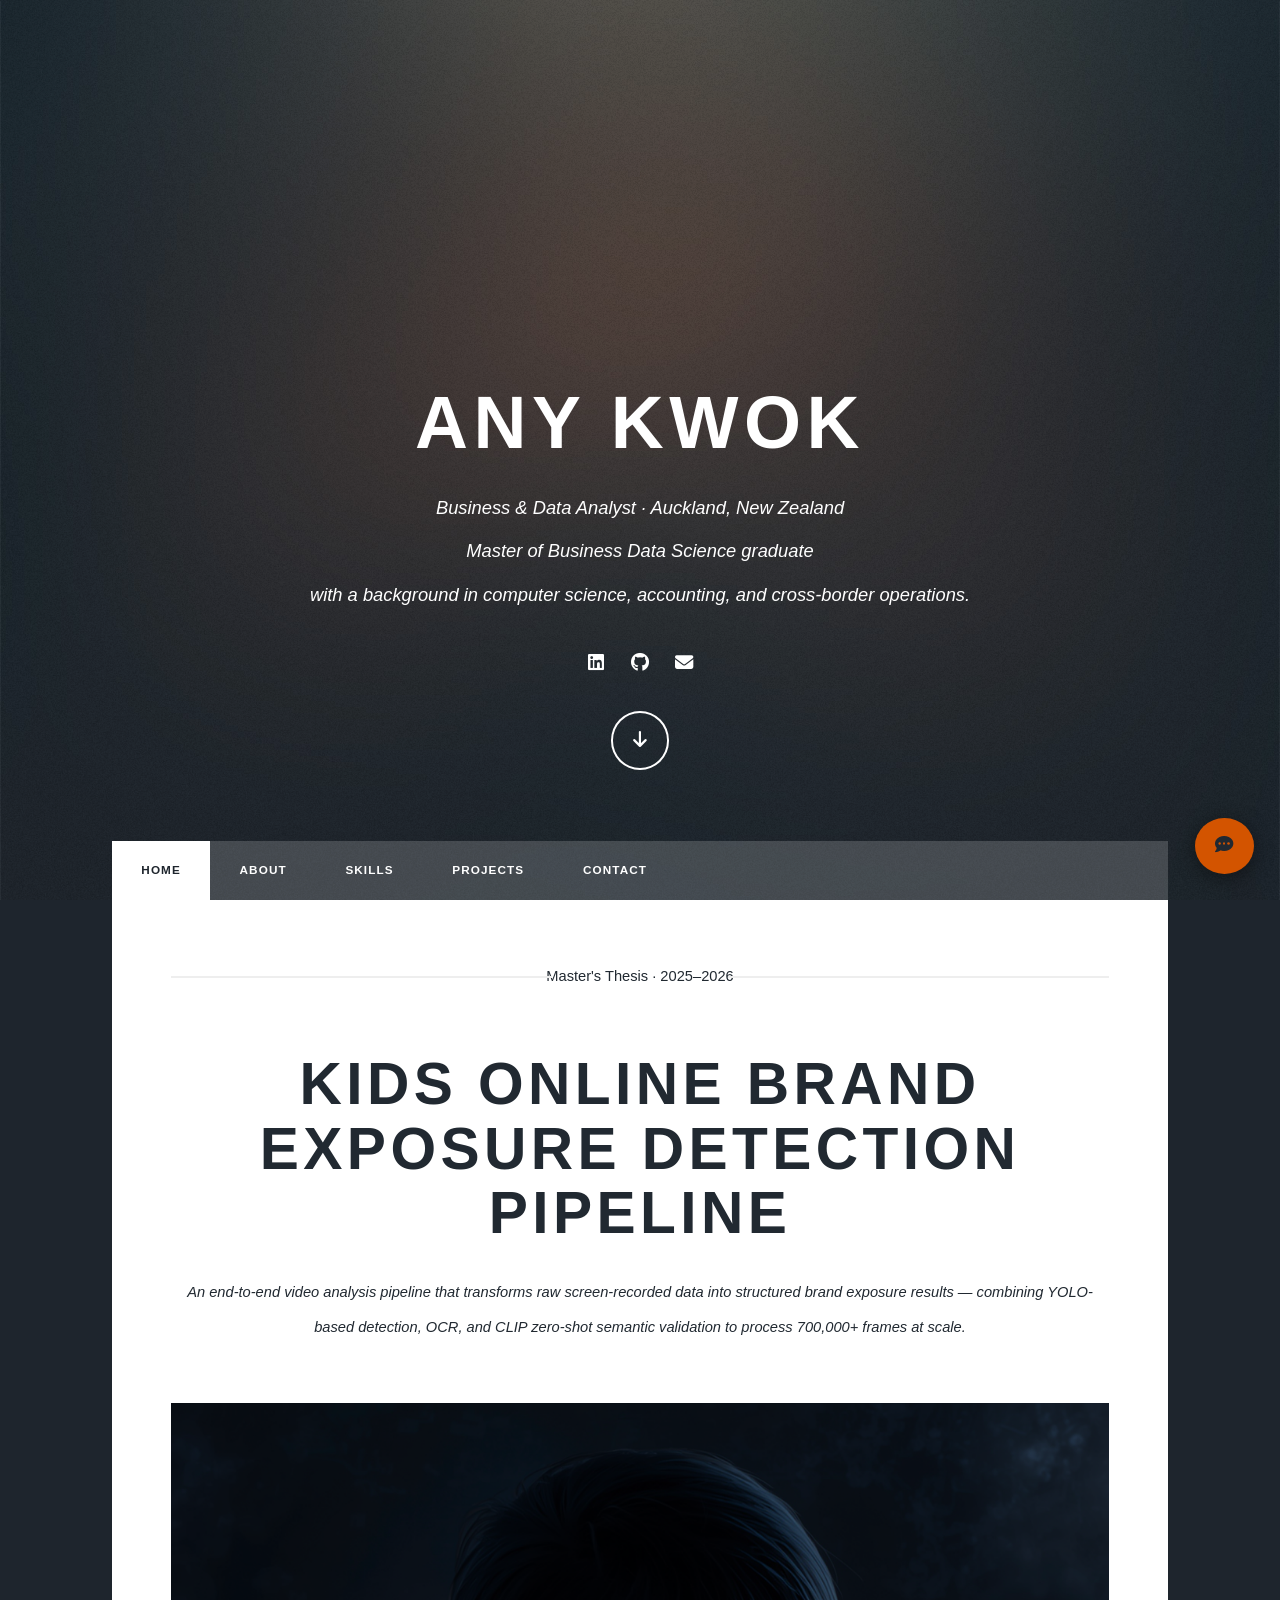
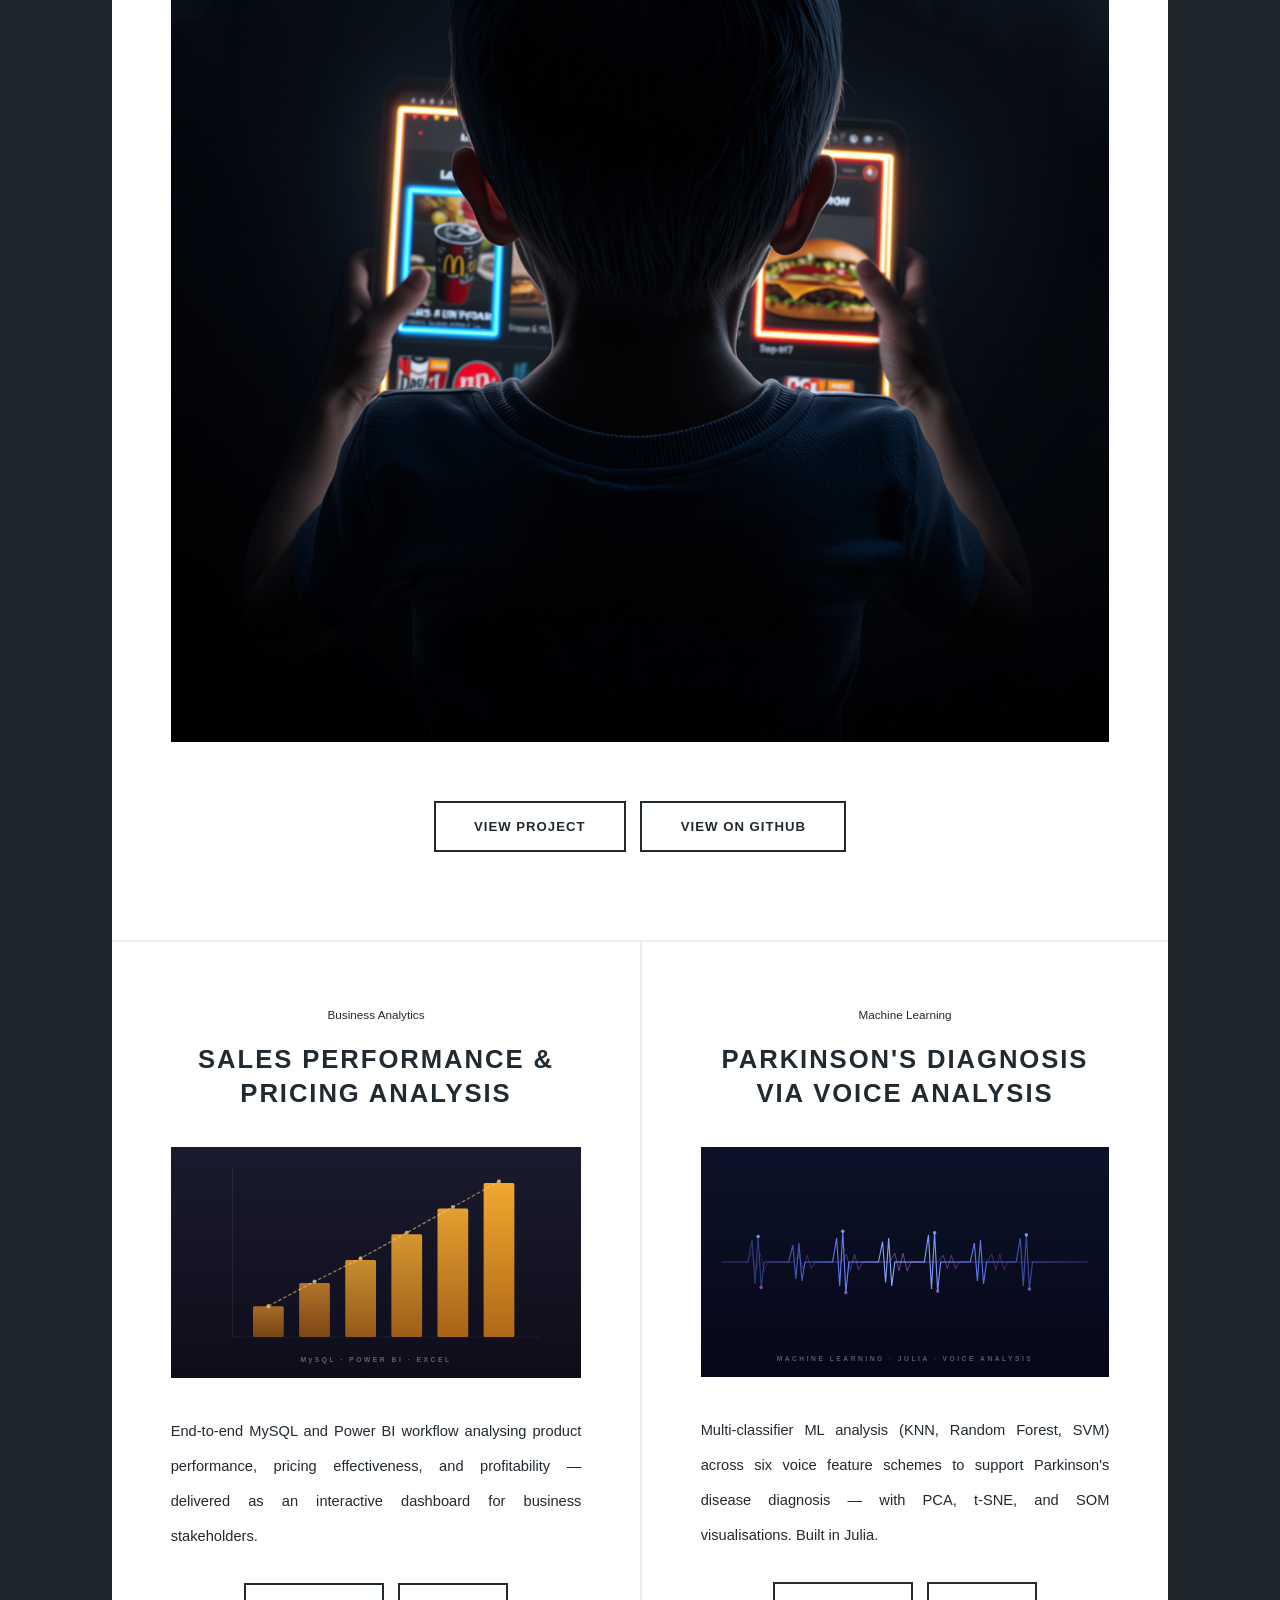
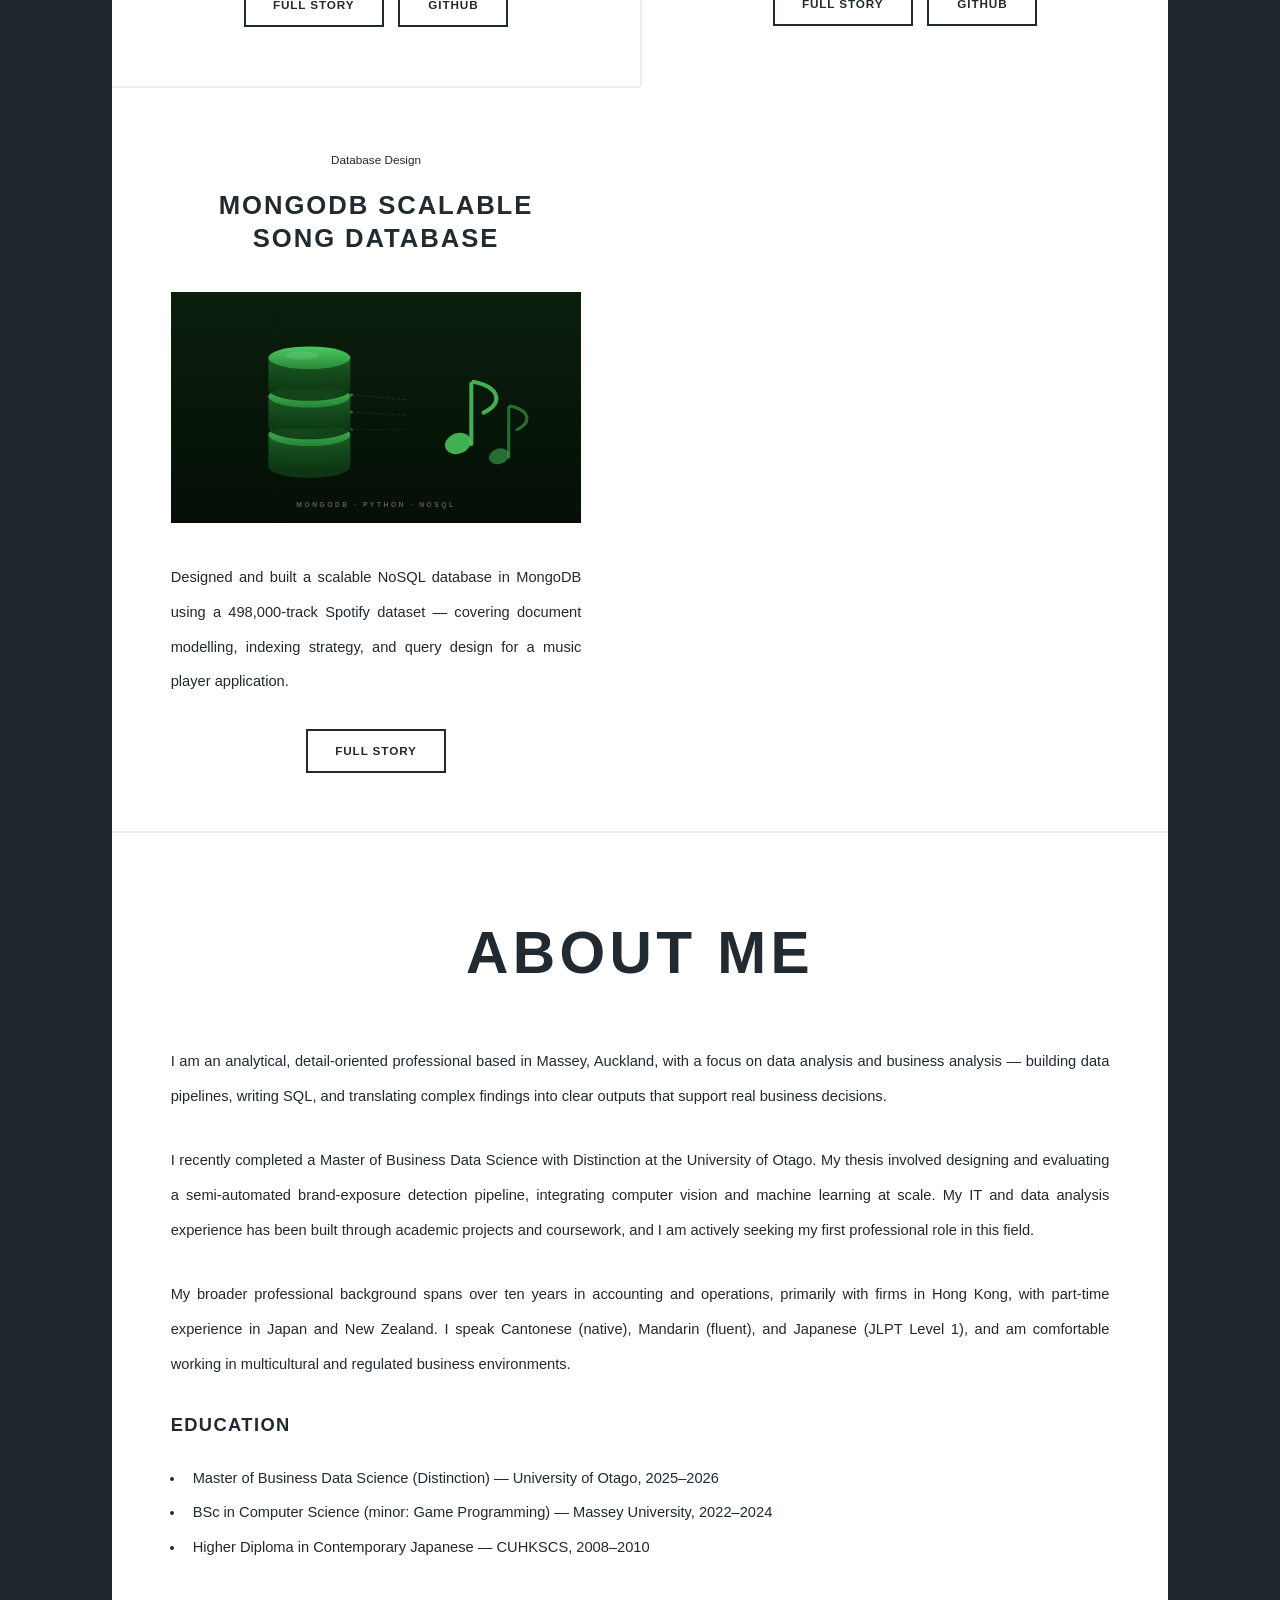
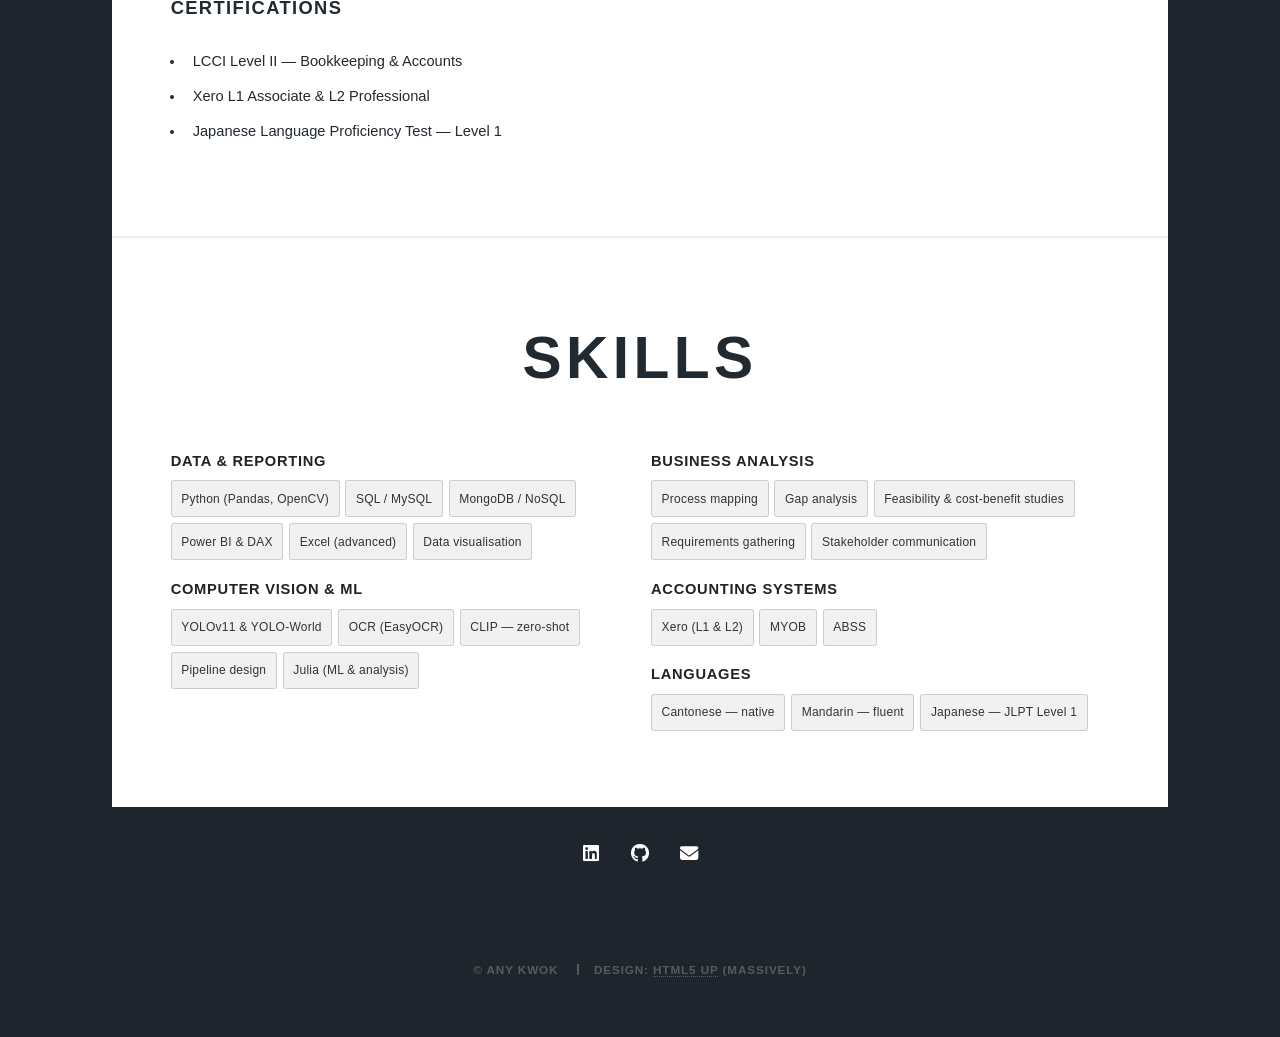
<file: index.html>
<!DOCTYPE html>
<html lang="en">
  <head>
    <title>Any Kwok — Portfolio</title>
    <meta charset="utf-8" />
    <meta name="viewport" content="width=device-width, initial-scale=1, user-scalable=no" />
    <link rel="stylesheet" href="assets/css/main.css" />
    <link rel="stylesheet" href="chatbot.css" />
    <link rel="stylesheet" href="https://cdnjs.cloudflare.com/ajax/libs/font-awesome/6.5.0/css/all.min.css" />
    <noscript><link rel="stylesheet" href="assets/css/noscript.css" /></noscript>
    <style>
      html { scroll-behavior: smooth; }
      /* Skill category headings — dark on white section bg */
      .skill-category h3 {
        font-size: 1em;
        font-weight: 700;
        margin-bottom: 0.4rem;
        color: #222 !important;
        text-transform: uppercase;
        letter-spacing: 0.05em;
      }
      #skills .row { align-items: flex-start; }
      /* Uniform button size in project cards */
      .posts article .actions.special .button {
        min-width: 110px;
        text-align: center;
      }
      /* Featured project buttons same size */
      #projects.post.featured .actions.special .button {
        min-width: 140px;
        text-align: center;
      }
      /* Chatbot chip text — force visible on dark bg */
      .chip { color: #ddd !important; background: #3a3a3a !important; }
      /* Footer contact icons — white on dark */
      #contact .icon { color: #fff !important; border-color: rgba(255,255,255,0.4) !important; }
      #contact .icon:hover { background: #d35400 !important; border-color: #d35400 !important; }
    </style>
  </head>
  <body class="is-preload">
    <div id="wrapper" class="fade-in">

      <!-- Intro -->
      <div id="intro">
        <h1>Any Kwok</h1>
        <p>
          Business &amp; Data Analyst · Auckland, New Zealand<br />
          Master of Business Data Science graduate<br />
          with a background in computer science, accounting, and cross-border operations.
        </p>
        <ul class="icons">
          <li>
            <a href="https://www.linkedin.com/in/anykwok/" class="icon brands fa-linkedin" target="_blank" rel="noopener">
              <span class="label">LinkedIn</span>
            </a>
          </li>
          <li>
            <a href="https://github.com/Any-KHY" class="icon brands fa-github" target="_blank" rel="noopener">
              <span class="label">GitHub</span>
            </a>
          </li>
          <li>
            <a href="mailto:anyknz@gmail.com" class="icon solid fa-envelope">
              <span class="label">Email</span>
            </a>
          </li>
        </ul>
        <ul class="actions">
          <li>
            <a href="#header" class="button icon solid solo fa-arrow-down scrolly">Continue</a>
          </li>
        </ul>
      </div>

      <!-- Header -->
      <header id="header">
        <a href="index.html" class="logo">Any's Portfolio</a>
      </header>

      <!-- Nav -->
      <nav id="nav">
        <ul class="links">
          <li class="active"><a href="index.html">Home</a></li>
          <li><a href="#about" class="scrolly">About</a></li>
          <li><a href="#skills" class="scrolly">Skills</a></li>
          <li><a href="#projects" class="scrolly">Projects</a></li>
          <li><a href="#contact" class="scrolly">Contact</a></li>
        </ul>
      </nav>

      <!-- Main -->
      <div id="main">

        <!-- Featured Project -->
        <article id="projects" class="post featured">
          <header class="major">
            <span class="date">Master's Thesis · 2025–2026</span>
            <h2><a href="kids-online.html">Kids Online Brand Exposure Detection Pipeline</a></h2>
            <p>
              An end-to-end video analysis pipeline that transforms raw screen-recorded data
              into structured brand exposure results — combining YOLO-based detection, OCR,
              and CLIP zero-shot semantic validation to process 700,000+ frames at scale.
            </p>
          </header>
          <a href="kids-online.html" class="image main">
            <img src="images/kids-online-cover.jpg" alt="Kids Online project cover" />
          </a>
          <ul class="actions special">
            <li><a href="kids-online.html" class="button large">View Project</a></li>
            <li>
              <a href="https://github.com/Any-KHY/Kids-Online-Brand-Exposure-Detection-Pipeline"
                class="button large" target="_blank" rel="noopener">View on GitHub</a>
            </li>
          </ul>
        </article>

        <!-- Projects Grid -->
        <section class="posts">

          <article>
            <header>
              <span class="date">Business Analytics</span>
              <h2><a href="sales-pricing.html">Sales Performance &amp;<br />Pricing Analysis</a></h2>
            </header>
            <a href="sales-pricing.html" class="image fit">
              <img src="images/cover-sales.svg" alt="Sales and Pricing Analysis" />
            </a>
            <p>
              End-to-end MySQL and Power BI workflow analysing product performance, pricing
              effectiveness, and profitability — delivered as an interactive dashboard for
              business stakeholders.
            </p>
            <ul class="actions special">
              <li><a href="sales-pricing.html" class="button">Full Story</a></li>
              <li><a href="https://github.com/Any-KHY/Sales-Performance-Dashboard-with-Pricing-Insights-SQL-Power-BI-" class="button" target="_blank" rel="noopener">GitHub</a></li>
            </ul>
          </article>

          <article>
            <header>
              <span class="date">Machine Learning</span>
              <h2><a href="parkinson.html">Parkinson's Diagnosis<br />via Voice Analysis</a></h2>
            </header>
            <a href="parkinson.html" class="image fit">
              <img src="images/cover-parkinson.svg" alt="Parkinson's Voice Analysis" />
            </a>
            <p>
              Multi-classifier ML analysis (KNN, Random Forest, SVM) across six voice feature
              schemes to support Parkinson's disease diagnosis — with PCA, t-SNE, and SOM
              visualisations. Built in Julia.
            </p>
            <ul class="actions special">
              <li><a href="parkinson.html" class="button">Full Story</a></li>
              <li><a href="https://github.com/Any-KHY/Parkinson-s-Diagnosis-Using-Voice-Signal-Analysis" class="button" target="_blank" rel="noopener">GitHub</a></li>
            </ul>
          </article>

          <article>
            <header>
              <span class="date">Database Design</span>
              <h2><a href="mongodb-spotify.html">MongoDB Scalable<br />Song Database</a></h2>
            </header>
            <a href="mongodb-spotify.html" class="image fit">
              <img src="images/cover-mongodb.svg" alt="MongoDB Song Database" />
            </a>
            <p>
              Designed and built a scalable NoSQL database in MongoDB using a 498,000-track
              Spotify dataset — covering document modelling, indexing strategy, and query
              design for a music player application.
            </p>
            <ul class="actions special">
              <li><a href="mongodb-spotify.html" class="button">Full Story</a></li>
            </ul>
          </article>

        </section>

        <!-- About Me -->
        <section id="about" class="post">
          <header class="major">
            <h2>About Me</h2>
          </header>
          <p>
            I am an analytical, detail-oriented professional based in Massey, Auckland,
            with a focus on data analysis and business analysis — building data pipelines,
            writing SQL, and translating complex findings into clear outputs that support
            real business decisions.
          </p>
          <p>
            I recently completed a Master of Business Data Science with Distinction at the
            University of Otago. My thesis involved designing and evaluating a semi-automated
            brand-exposure detection pipeline, integrating computer vision and machine learning
            at scale. My IT and data analysis experience has been built through academic
            projects and coursework, and I am actively seeking my first professional role
            in this field.
          </p>
          <p>
            My broader professional background spans over ten years in accounting and
            operations, primarily with firms in Hong Kong, with part-time experience in
            Japan and New Zealand. I speak Cantonese (native), Mandarin (fluent), and
            Japanese (JLPT Level 1), and am comfortable working in multicultural and
            regulated business environments.
          </p>

          <h3 style="margin-top:1.5rem;">Education</h3>
          <ul>
            <li>Master of Business Data Science (Distinction) — University of Otago, 2025–2026</li>
            <li>BSc in Computer Science (minor: Game Programming) — Massey University, 2022–2024</li>
            <li>Higher Diploma in Contemporary Japanese — CUHKSCS, 2008–2010</li>
          </ul>

          <h3 style="margin-top:1.2rem;">Certifications</h3>
          <ul>
            <li>LCCI Level II — Bookkeeping &amp; Accounts</li>
            <li>Xero L1 Associate &amp; L2 Professional</li>
            <li>Japanese Language Proficiency Test — Level 1</li>
          </ul>

        </section>

        <!-- Skills -->
        <section id="skills" class="post">
          <header class="major">
            <h2>Skills</h2>
          </header>
          <div class="row">
            <div class="col-6 col-12-medium">

              <div class="skill-category">
                <h3>Data &amp; Reporting</h3>
                <div class="skill-tags">
                  <span class="skill-tag">Python (Pandas, OpenCV)</span>
                  <span class="skill-tag">SQL / MySQL</span>
                  <span class="skill-tag">MongoDB / NoSQL</span>
                  <span class="skill-tag">Power BI &amp; DAX</span>
                  <span class="skill-tag">Excel (advanced)</span>
                  <span class="skill-tag">Data visualisation</span>
                </div>
              </div>

              <div class="skill-category" style="margin-top:1.2rem;">
                <h3>Computer Vision &amp; ML</h3>
                <div class="skill-tags">
                  <span class="skill-tag">YOLOv11 &amp; YOLO-World</span>
                  <span class="skill-tag">OCR (EasyOCR)</span>
                  <span class="skill-tag">CLIP — zero-shot</span>
                  <span class="skill-tag">Pipeline design</span>
                  <span class="skill-tag">Julia (ML &amp; analysis)</span>
                </div>
              </div>

            </div>
            <div class="col-6 col-12-medium">

              <div class="skill-category">
                <h3>Business Analysis</h3>
                <div class="skill-tags">
                  <span class="skill-tag">Process mapping</span>
                  <span class="skill-tag">Gap analysis</span>
                  <span class="skill-tag">Feasibility &amp; cost-benefit studies</span>
                  <span class="skill-tag">Requirements gathering</span>
                  <span class="skill-tag">Stakeholder communication</span>
                </div>
              </div>

              <div class="skill-category" style="margin-top:1.2rem;">
                <h3>Accounting Systems</h3>
                <div class="skill-tags">
                  <span class="skill-tag">Xero (L1 &amp; L2)</span>
                  <span class="skill-tag">MYOB</span>
                  <span class="skill-tag">ABSS</span>
                </div>
              </div>

              <div class="skill-category" style="margin-top:1.2rem;">
                <h3>Languages</h3>
                <div class="skill-tags">
                  <span class="skill-tag">Cantonese — native</span>
                  <span class="skill-tag">Mandarin — fluent</span>
                  <span class="skill-tag">Japanese — JLPT Level 1</span>
                </div>
              </div>

            </div>
          </div>
        </section>

      </div><!-- /main -->

      <!-- Footer / Contact -->
      <footer id="contact" style="display:block; text-align:center; padding:2rem;">
        <ul class="icons" style="display:flex; justify-content:center; gap:0.6rem; list-style:none; padding:0; margin:0;">
          <li>
            <a href="https://www.linkedin.com/in/anykwok/" class="icon brands fa-linkedin" target="_blank" rel="noopener" style="color:#fff; border-color:#555;">
              <span class="label">LinkedIn</span>
            </a>
          </li>
          <li>
            <a href="https://github.com/Any-KHY" class="icon brands fa-github" target="_blank" rel="noopener" style="color:#fff; border-color:#555;">
              <span class="label">GitHub</span>
            </a>
          </li>
          <li>
            <a href="mailto:anyknz@gmail.com" class="icon solid fa-envelope" style="color:#fff; border-color:#555;">
              <span class="label">Email</span>
            </a>
          </li>
        </ul>
      </footer>

      <div id="copyright">
        <ul>
          <li>&copy; Any Kwok</li>
          <li>Design: <a href="https://html5up.net" target="_blank" rel="noopener">HTML5 UP</a> (Massively)</li>
        </ul>
      </div>

    </div><!-- /wrapper -->

    <!-- Floating Chatbot Widget -->
    <div id="chatbot-widget">
      <button id="chatbot-toggle" aria-label="Chat with Any-Bot">
        <i class="fas fa-comment-dots" id="chat-icon-open"></i>
        <i class="fas fa-times" id="chat-icon-close" style="display:none;"></i>
      </button>
      <div id="chatbot-panel" role="dialog" aria-label="Any-Bot">
        <div class="chat-header">
          <span class="chat-dot"></span>
          <span class="chat-title">Any-Bot</span>
          <span class="chat-subtitle">Online</span>
        </div>
        <div class="chat-messages" id="chatMessages" aria-live="polite"></div>
        <div class="chat-suggestions" id="chatSuggestions" style="display:none"></div>
        <div class="chat-input">
          <input type="text" id="chatInput" placeholder="Ask me anything..." aria-label="Your question" />
          <button type="button" id="chatSend" aria-label="Send"><i class="fas fa-paper-plane"></i></button>
        </div>
      </div>
    </div>

    <!-- Scripts -->
    <script src="assets/js/jquery.min.js"></script>
    <script src="assets/js/jquery.scrollex.min.js"></script>
    <script src="assets/js/jquery.scrolly.min.js"></script>
    <script src="assets/js/browser.min.js"></script>
    <script src="assets/js/breakpoints.min.js"></script>
    <script src="assets/js/util.js"></script>
    <script src="assets/js/main.js"></script>
    <script>
    (function () {
      'use strict';

      var WELCOME = "Hi! I'm Any. Type a question to get started — you can ask about my projects, skills, or background!";

      var toggle = document.getElementById('chatbot-toggle');
      var panel  = document.getElementById('chatbot-panel');
      var iconO  = document.getElementById('chat-icon-open');
      var iconC  = document.getElementById('chat-icon-close');
      var msgs   = document.getElementById('chatMessages');
      var input  = document.getElementById('chatInput');
      var chips  = document.getElementById('chatSuggestions');
      var sendBtn = document.getElementById('chatSend');
      var isOpen = false;

      toggle.addEventListener('click', function () {
        isOpen = !isOpen;
        panel.classList.toggle('open', isOpen);
        iconO.style.display = isOpen ? 'none' : 'inline-block';
        iconC.style.display = isOpen ? 'inline-block' : 'none';
        if (isOpen && msgs.children.length === 0) addBot(WELCOME);
      });

      chips.addEventListener('click', function (e) {
        var btn = e.target.closest('.chip');
        if (btn) handleQ(btn.getAttribute('data-q'));
      });

      function sendMsg() {
        var q = input.value.trim();
        if (!q) return;
        input.value = '';
        handleQ(q);
      }
      sendBtn.addEventListener('click', sendMsg);
      input.addEventListener('keydown', function (e) {
        if (e.key === 'Enter') { e.preventDefault(); sendMsg(); }
      });

      function addMsg(text, who) {
        var row = document.createElement('div');
        row.className = 'chat-msg chat-msg-' + who;
        var bub = document.createElement('div');
        bub.className = 'chat-bubble';
        bub.innerHTML = text;
        row.appendChild(bub);
        msgs.appendChild(row);
        msgs.scrollTop = msgs.scrollHeight;
      }

      function addBot(text) { addMsg(text, 'bot'); }
      function addUser(text) { addMsg(text, 'user'); }

      function typing(cb) {
        var row = document.createElement('div');
        row.className = 'chat-msg chat-msg-bot chat-typing';
        row.innerHTML = '<div class="chat-bubble"><span class="dot-typ"></span><span class="dot-typ"></span><span class="dot-typ"></span></div>';
        msgs.appendChild(row);
        msgs.scrollTop = msgs.scrollHeight;
        setTimeout(function () { msgs.removeChild(row); cb(); }, 700);
      }

      function handleQ(q) {
        addUser(q);
        typing(function () { addBot(answer(q)); });
      }

      var KB = [
        /* ── Greetings ── */
        { kw: ['hi','hello','hey','kia ora','good morning','good afternoon'],
          r: ["Hi there! I'm Any. Feel free to ask me anything about my background, skills, projects, or experience.",
              "Hey! I'm Any Kwok. Ask me anything — projects, experience, skills, or how to get in touch.",
              "Kia ora! I'm Any. Happy to answer any questions about my background or work."] },

        /* ── Identity / About ── */
        { kw: ['who are you','your name','introduce yourself','tell me about yourself','about me','yourself'],
          r: ["I'm Any Kwok — an Auckland-based Business and Data Analyst. I recently completed a Master of Business Data Science with Distinction at the University of Otago. My professional background spans over ten years in accounting and operations, and my IT and data skills were developed through academic projects and study.",
              "I'm Any Kwok — a Business and Data Analyst based in Auckland. I hold a Master of Business Data Science (Distinction) from the University of Otago. My work experience is in accounting and operations, and I built my data and IT skills through coursework and projects.",
              "I'm Any Kwok — an Auckland-based analyst with a Master of Business Data Science (Distinction) from Otago, a decade of accounting and operations experience, and IT and data skills developed through academic study."] },

        /* ── Location ── */
        { kw: ['where','location','based','auckland','new zealand','massey'],
          r: ["I'm based in Massey, Auckland, New Zealand."] },

        /* ── Education ── */
        { kw: ['education','degree','university','qualification','academic','study background'],
          r: ["I hold a Master of Business Data Science (Distinction) from the University of Otago (2025–2026), a BSc in Computer Science from Massey University (2022–2024), and a Higher Diploma in Contemporary Japanese from CUHKSCS (2008–2010)."] },

        /* ── Thesis ── */
        { kw: ['thesis','dissertation','master thesis','kids online','brand exposure','pipeline','700'],
          r: ["My thesis is titled 'A Semi-Automated Pipeline for Fast-Food Brand Exposure Detection in Kids' Screen-Recorded Media'. I designed and built a multi-model computer vision pipeline integrating YOLOv11, YOLO-World, OCR, and CLIP to process over 700,000 video frames, producing structured brand exposure data for research use."] },

        /* ── Most meaningful experience (5 scenarios, random) ── */
        { kw: ['meaningful','memorable','highlight','most proud','best project','significant experience'],
          r: [
            "The most meaningful experience was designing and building the full pipeline for my thesis. It was my first time applying technical skills at real scale in a live research context — integrating four different models, handling hundreds of thousands of frames, and producing outputs that would directly feed into a research study. It required both engineering judgment and the ability to adapt when things did not go to plan.",
            "A memorable experience was during my undergrad group project where we had to build a game as a team of four. Midway through, one member went completely off the radar. Rather than panic, we discussed the situation and made a clear contingency plan — we would cover his part if he did not return by the deadline. He did come back in time and we submitted on schedule, but that experience taught me the real value of planning for uncertainty in a team.",
            "One experience that stuck with me was starting a CS part-time role where most customers had very strong accents I initially struggled to follow. I decided to get myself deeply familiar with the products so I had enough context to piece together what customers were asking, even when I could not catch every word. A simple fix, but it made a real difference.",
            "At my CS part-time job, I once missed a sale price notice — we had been changing desks a lot and I missed a printed update. A customer was charged incorrectly and was understandably upset. I apologised, investigated what happened, escalated to my team leader, got the price corrected, and worked with the sales team to make it right. We ended the interaction on good terms and I reported the full incident to our regional GM.",
            "At SBI, I inherited a month-end reporting process where every figure had to be manually entered into Excel one by one — it was taking five to ten working days just to close the books. I built an Excel template that pulled from system exports automatically, cutting that down to two to five days. It was the first time I turned a painful manual process into something streamlined, and it reinforced my belief in looking critically at how things are done."
          ] },

        /* ── Key learning (5 scenarios, random) ── */
        { kw: ['key learning','lesson','what did you learn','learned from','takeaway'],
          r: [
            "The biggest lesson from my thesis was that real projects never go exactly to plan. My original scope covered three years of data, but hardware limitations made that unworkable. I adapted by moving to cloud compute and narrowing the dataset scope while keeping the research question intact. Personally, I learned to seek input earlier rather than trying to resolve everything independently first.",
            "From the group project experience, I learned that the best thing you can do in uncertain situations is communicate early and make a clear contingency plan. Waiting and hoping things resolve themselves only adds pressure. Having a backup plan meant we could stay calm and focused regardless of what happened.",
            "From my CS part-time experience, I learned that domain knowledge is one of the best ways to bridge a communication gap. When you understand the context well enough, you can follow a conversation even when the words are not entirely clear. Asking for help when truly stuck is never a weakness — it is just good judgment.",
            "The customer complaint situation taught me to take ownership, stay calm, and follow a proper escalation process. Even when a mistake was partly circumstantial, how you respond matters more than what went wrong. Keeping the customer informed at each step made the difference between a lost relationship and a resolved one.",
            "At SBI, I learned that process improvement does not have to be complex. A well-structured Excel template solved a problem that had been accepted as just the way things are. It reinforced my belief in looking critically at repetitive tasks and asking whether there is a smarter way."
          ] },

        /* ── Challenge (5 scenarios, random) ── */
        { kw: ['challenge','obstacle','difficulty','hard','struggled','problem you faced'],
          r: [
            "The main challenge in my thesis was a hardware limitation that made my original three-year dataset scope unworkable. I had to adapt quickly — I moved to cloud compute and narrowed the scope while preserving the integrity of the research. It was stressful, but it taught me to scope pragmatically and to ask for help earlier.",
            "During my undergrad game project, one of our four team members went completely silent partway through. We tried reaching him for several days with no response. The three of us sat down, agreed on a contingency plan, and divided his workload between us in case he did not return. He came back just in time and we submitted on schedule — but having that plan in place meant we stayed productive rather than anxious.",
            "In my CS part-time job, I found it difficult at first to follow customers with very heavy accents. Rather than constantly asking them to repeat themselves, I made an effort to get familiar with the product range so I could piece together what they were likely asking. That, combined with knowing when to ask a colleague for help, got me through it.",
            "At my CS part-time job, I once missed a sale price notice because we had been rotating desks and I did not see the printed update. A customer was charged incorrectly and became very upset. I apologised, worked out what had gone wrong, escalated to my team leader, corrected the price, coordinated with the sales team on how to make it right, and reported the full incident to our regional GM. The customer left satisfied and the relationship was repaired.",
            "When I joined SBI, the month-end reporting process involved manually inputting every voucher into Excel — a process that regularly took five to ten working days. As a newcomer, keeping up with that while learning the company was tough. I built an Excel template that automated the population of HQ reports from system exports, bringing the process down to two to five days."
          ] },

        /* ── Work experience ── */
        { kw: ['work experience','work history','previous job','employment','career','worked','companies'],
          r: ["Before returning to study, I worked in accounting and operations roles mainly at Japanese firms in Hong Kong. My work covered full-cycle accounting, payroll, financial reporting, and cross-border operations."] },

        /* ── Achievement outside studies ── */
        { kw: ['achievement','biggest achievement','proud of','proudest','work achievement','achievement outside','non-study','beyond study','accomplishment','ajis','accounting department'],
          r: ["My most significant achievement outside of studies was building the accounting department from scratch at AJIS in Hong Kong. When I joined, there was no structured accounting function. I introduced MYOB, designed all the internal processes, and got it running end-to-end. It was also a personal milestone — it marked my transition from a translation and administrative role into accounting."] },

        /* ── Why BA / DA ── */
        /* ── Why this career / role (BA, DA, IT job) ── */
        { kw: ['why ba','why da','why business analyst','why data analyst','why this role','why analyst','be a ba','be a da','be an analyst','want to be','want ba','want da','why ai','why data','why tech','why it','motivation','passion','drawn','why career','why this field','interested in data','interested in tech','interested in it','why choose','choose this','data career','tech career','why it job','it job','it role'],
          r: [
            "I have a combination that is relatively uncommon — technical skills in Python, SQL, and machine learning, alongside over ten years of business experience. BA and DA roles let me bring both together. I'm good at moving between the technical detail and the business context, which is where I think I can add the most value. I also believe data and IT skills are now essential across every field — AI is already built into tools like Excel and web browsers, and I wanted to be someone who can actually use them well.",
            "BA and DA roles suit me because I can sit comfortably on both sides — I understand the technical work and I understand the business context. I've spent over a decade in professional roles and also built real technical projects. I believe data skills are now relevant in every industry, and I want to be someone who bridges that gap.",
            "My thesis gave me direct experience applying AI to a real research problem — that made the technology feel concrete rather than abstract. I see AI as a practical tool. What interests me is how it can be used responsibly to solve real problems, whether in business analysis, reporting, or operations.",
            "Working on my thesis showed me what it looks like to apply AI at real scale. It stopped being abstract and became something I could actually build with. I want to keep working at that intersection — where technical tools meet real business problems."
          ] },

        /* ── Why go back to study IT ── */
        { kw: ['why study','study it','go back to study','return to study','why information technology','why cs','why computer science','why did you study','change career','career change','switch to it','switch career'],
          r: [
            "I believe AI and tech tools are becoming unavoidable in every field — not just in tech companies. Even everyday tools like Excel and web browsers now have AI built in. I wanted to be someone who actually understands and can use these tools well, not just watch the trend happen.",
            "I made a deliberate decision to go back to study because I could see that data and technology skills were becoming essential across all industries, including accounting and operations. I did not want to be left behind — I wanted to be the person who bridges the technical and the business side."
          ] },

        /* ── Strengths ── */
        { kw: ['strength','good at','best at','advantage','what are you good'],
          r: [
            "I'm a quick learner who actively keeps myself up to date — whether it's new tools, industry trends, or methods. I also make a point of applying what I learn to actual work, not just theory. That habit has helped me adapt across very different industries and roles throughout my career.",
            "My key strengths are being a quick learner, staying current with new tools and skills, and being willing to apply what I learn practically. I've worked across accounting, operations, and data science — each time picking up new skills quickly and putting them to use."
          ] },

        /* ── Weakness / growth ── */
        { kw: ['weakness','area to improve','growth','development','working on'],
          r: ["My main area for growth is local New Zealand work experience. I hold Xero L1 and L2 certifications, but I haven't yet applied them in a real NZ workplace. I'm actively compensating through projects, self-directed learning, and targeting roles where my technical and analytical background can contribute from day one while I build that local context."] },

        /* ── Why NZ ── */
        { kw: ['why nz','why new zealand','stay','settle','new zealand job'],
          r: ["I've completed my studies here, I have work authorisation, and I'm genuinely settled in New Zealand. I want to build my career here long-term. I appreciate the working culture and the opportunity to work across a range of industries."] },

        /* ── Languages ── */
        { kw: ['language','cantonese','mandarin','japanese','multilingual','speak','chinese'],
          r: ["I'm a native Cantonese speaker, fluent in Mandarin, and hold a JLPT Level 1 in Japanese. I'm comfortable working in English in professional settings and have extensive experience working across multilingual, multicultural teams."] },

        /* ── Projects overview ── */
        { kw: ['project','portfolio','what have you built','show me your work'],
          r: ["I have four projects: (1) Kids Online — master's thesis, multi-model CV pipeline for brand exposure detection; (2) Sales Performance Dashboard — MySQL and Power BI end-to-end analytics; (3) Parkinson's Diagnosis — ML classifier comparison in Julia; (4) MongoDB Spotify Database — scalable NoSQL design. You can explore each in the Projects section."] },

        /* ── Sales / Power BI project ── */
        { kw: ['sales','pricing','dashboard','power bi project','mysql project'],
          r: ["My sales and pricing project was an end-to-end workflow: importing multi-year CSV data into MySQL, cleaning and modelling it, building KPI queries for revenue, margin, and pricing trends, and delivering an interactive Power BI dashboard for stakeholders to explore without needing to write queries."] },

        /* ── Accounting ── */
        { kw: ['accounting','bookkeeping','finance','xero','myob','lcci','payroll','gst'],
          r: ["I have over ten years of professional accounting experience covering bookkeeping, payroll, GST and VAT filing, and financial reporting. I hold an LCCI Level II qualification and am Xero-certified at both L1 Associate and L2 Professional levels."] },

        /* ── Business analysis ── */
        { kw: ['business analysis','ba skills','requirements','stakeholder','process map','gap analysis'],
          r: ["My BA skills include process mapping, gap analysis, requirements gathering, feasibility and cost-benefit studies, and stakeholder communication — developed through both academic study and professional roles spanning multiple industries and countries."] },

        /* ── Python / SQL / Power BI ── */
        { kw: ['python','sql','power bi','dax','excel','mysql','pandas','data tools','technical tools','what tools','what software','reporting tools'],
          r: ["I use Python with Pandas and OpenCV for data processing, SQL and MySQL for querying and modelling, Power BI and DAX for interactive dashboards, and advanced Excel for analysis and reporting."] },

        /* ── CV / ML ── */
        { kw: ['machine learning','ml','yolo','computer vision','clip','ocr','deep learning','ai model','ai tools','ai experience','object detection','video analysis','frame'],
          r: ["I have hands-on experience with YOLOv11, YOLO-World, EasyOCR, and CLIP. My thesis involved building and evaluating a multi-model ensemble for brand detection across 700,000+ frames under real-world noisy conditions."] },

        /* ── MongoDB ── */
        { kw: ['mongodb','nosql','database','pymongo','document model','spotify','song','music','nosql experience','database design'],
          r: ["For my INFO408 paper at Otago, I designed and built a scalable MongoDB database using a 498,000-track Spotify dataset. I covered document modelling, indexing strategy, and query design for a music player use case."] },

        /* ── Parkinson's / Julia ── */
        { kw: ['julia','parkinson','voice','voice signal','classification','knn','random forest','svm','medical','disease','diagnosis','health'],
          r: ["In a group project for INFO411, I used Julia to compare KNN, Random Forest, and SVM classifiers across six voice feature schemes for Parkinson's disease diagnosis. We applied nested cross-validation, PCA, t-SNE, and SOM to ensure rigorous results."] },

        /* ── Contact ── */
        { kw: ['contact','email','reach','get in touch','hire','apply','connect'],
          r: ["You can reach me by email at anyknz@gmail.com or connect on LinkedIn at linkedin.com/in/anykwok."] },

        /* ── CV download ── */
        { kw: ['cv','resume','download','curriculum'],
          r: ["You can download my CV <a href='Any_KWOK_CV.pdf' target='_blank' style='color:#f0c040;'>here</a>."] },

        /* ── Hobbies / interests ── */
        { kw: ['hobby','hobbies','free time','outside work','personal','fun','what do you do for fun','outside of work'],
          r: ["Outside of work and study, I enjoy travelling, swimming, and reading."] },

        /* ── Availability ── */
        { kw: ['available','availability','start','when can you','looking for','job hunting','open to'],
          r: ["I'm currently available and actively looking for opportunities. Feel free to get in touch at anyknz@gmail.com to discuss further."] },

        /* ── Salary / Visa ── */
        { kw: ['salary','pay','compensation','wage','visa','work permit','right to work'],
          r: ["That's something I'd prefer to discuss directly — feel free to reach out at anyknz@gmail.com."] },

        /* ── Teamwork ── */
        { kw: ['team','collaboration','group','teamwork','work with others'],
          r: ["I enjoy collaborative work. In my INFO411 group project, I coordinated the analytical pipeline and cross-validated results with teammates. My professional background also required constant cross-functional collaboration across time zones and languages."] },

        /* ── Thanks / sign-off ── */
        { kw: ['thank','thanks','cheers','appreciate','helpful'],
          r: ["Thank you! Feel free to ask anything else, or reach out directly at anyknz@gmail.com."] },
        { kw: ['bye','goodbye','see you','cya','take care'],
          r: ["Thanks for stopping by! Feel free to get in touch at anyknz@gmail.com any time."] }
      ];

      var FALLBACK = "I'm probably not the best chatbot for that — but I'm great at answering questions about my work and projects!";

      function answer(q) {
        var low = q.toLowerCase();
        var best = null, bestScore = 0;
        for (var i = 0; i < KB.length; i++) {
          var score = 0;
          for (var j = 0; j < KB[i].kw.length; j++) {
            var kw = KB[i].kw[j];
            var matched = false;
            if (kw.split(' ').length === 1 && kw.length <= 4) {
              matched = new RegExp('\\b' + kw + '\\b').test(low);
            } else {
              matched = low.indexOf(kw) !== -1;
            }
            if (matched) score += kw.split(' ').length > 1 ? 2 : 1;
          }
          if (score > bestScore) { bestScore = score; best = KB[i]; }
        }
        if (bestScore > 0) {
          var responses = best.r;
          return responses[Math.floor(Math.random() * responses.length)];
        }
        return FALLBACK;
      }

    }());
    </script>
  </body>
</html>
</file>
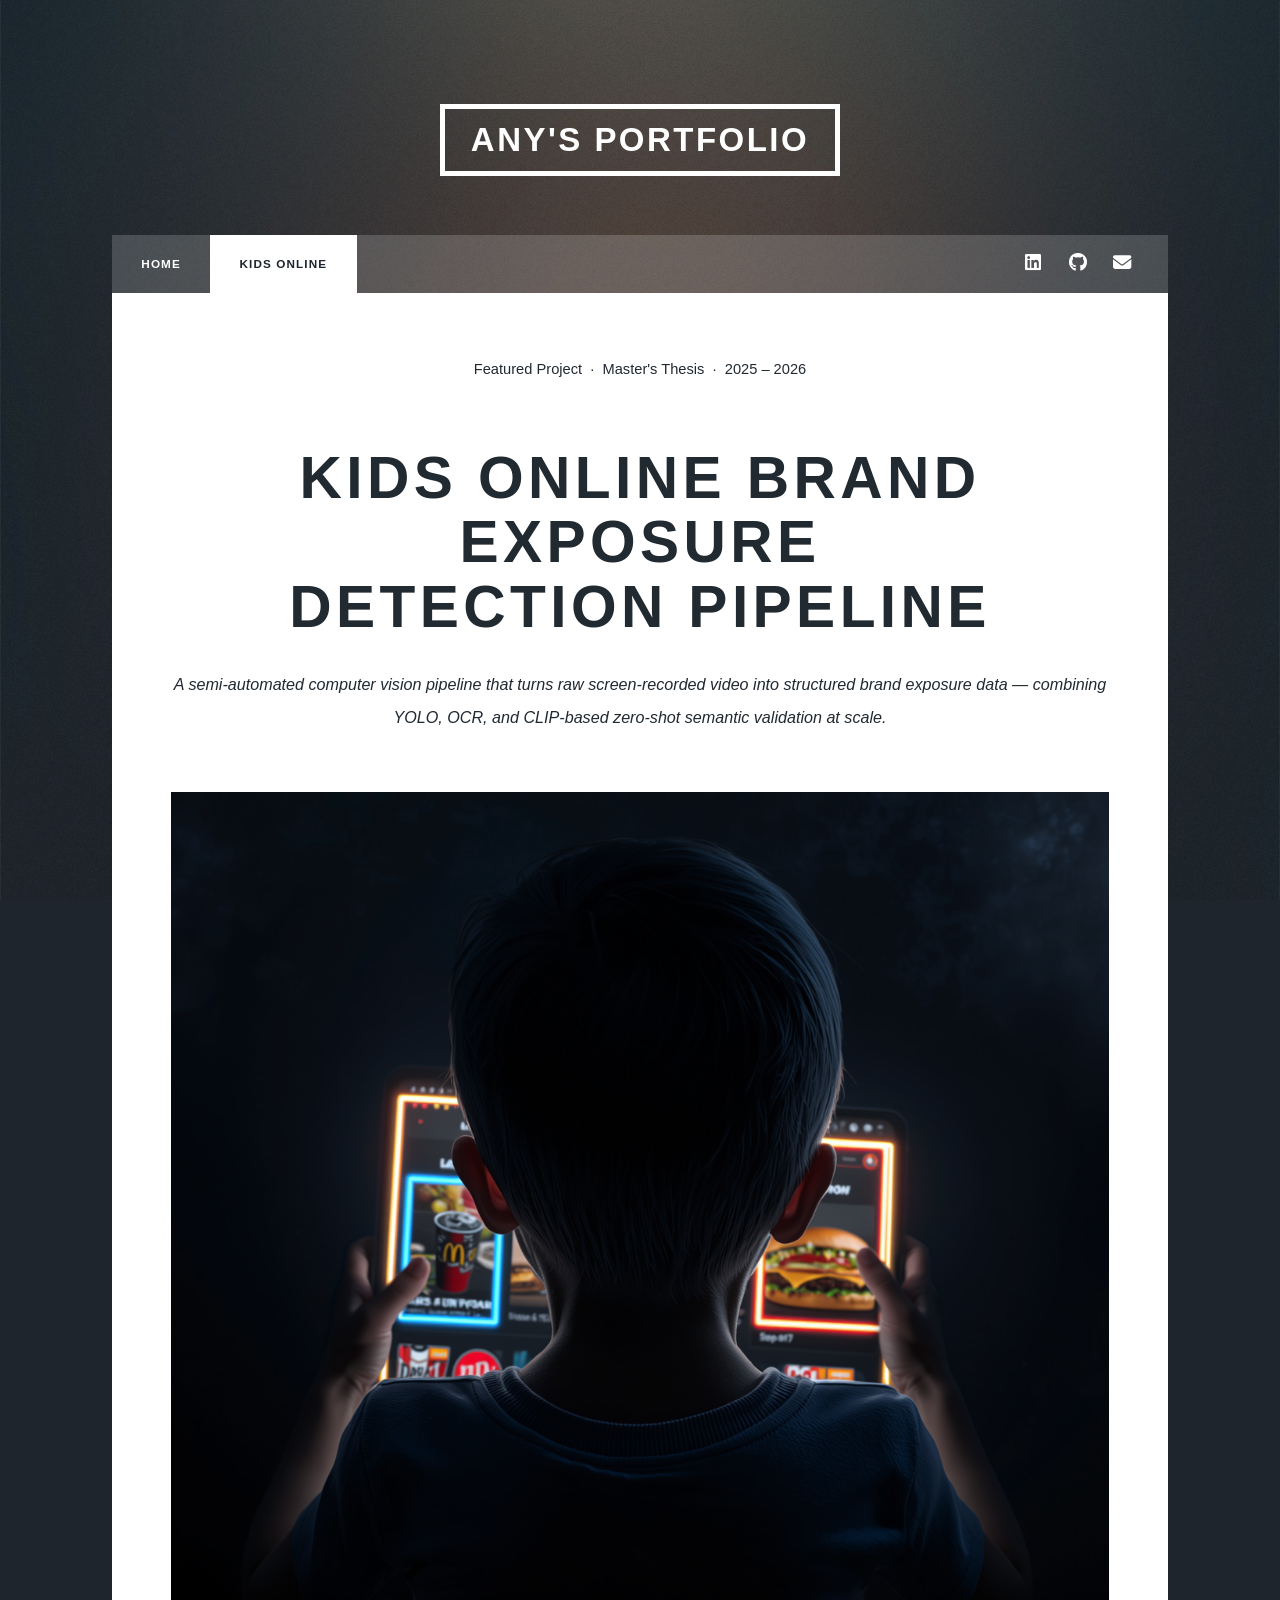
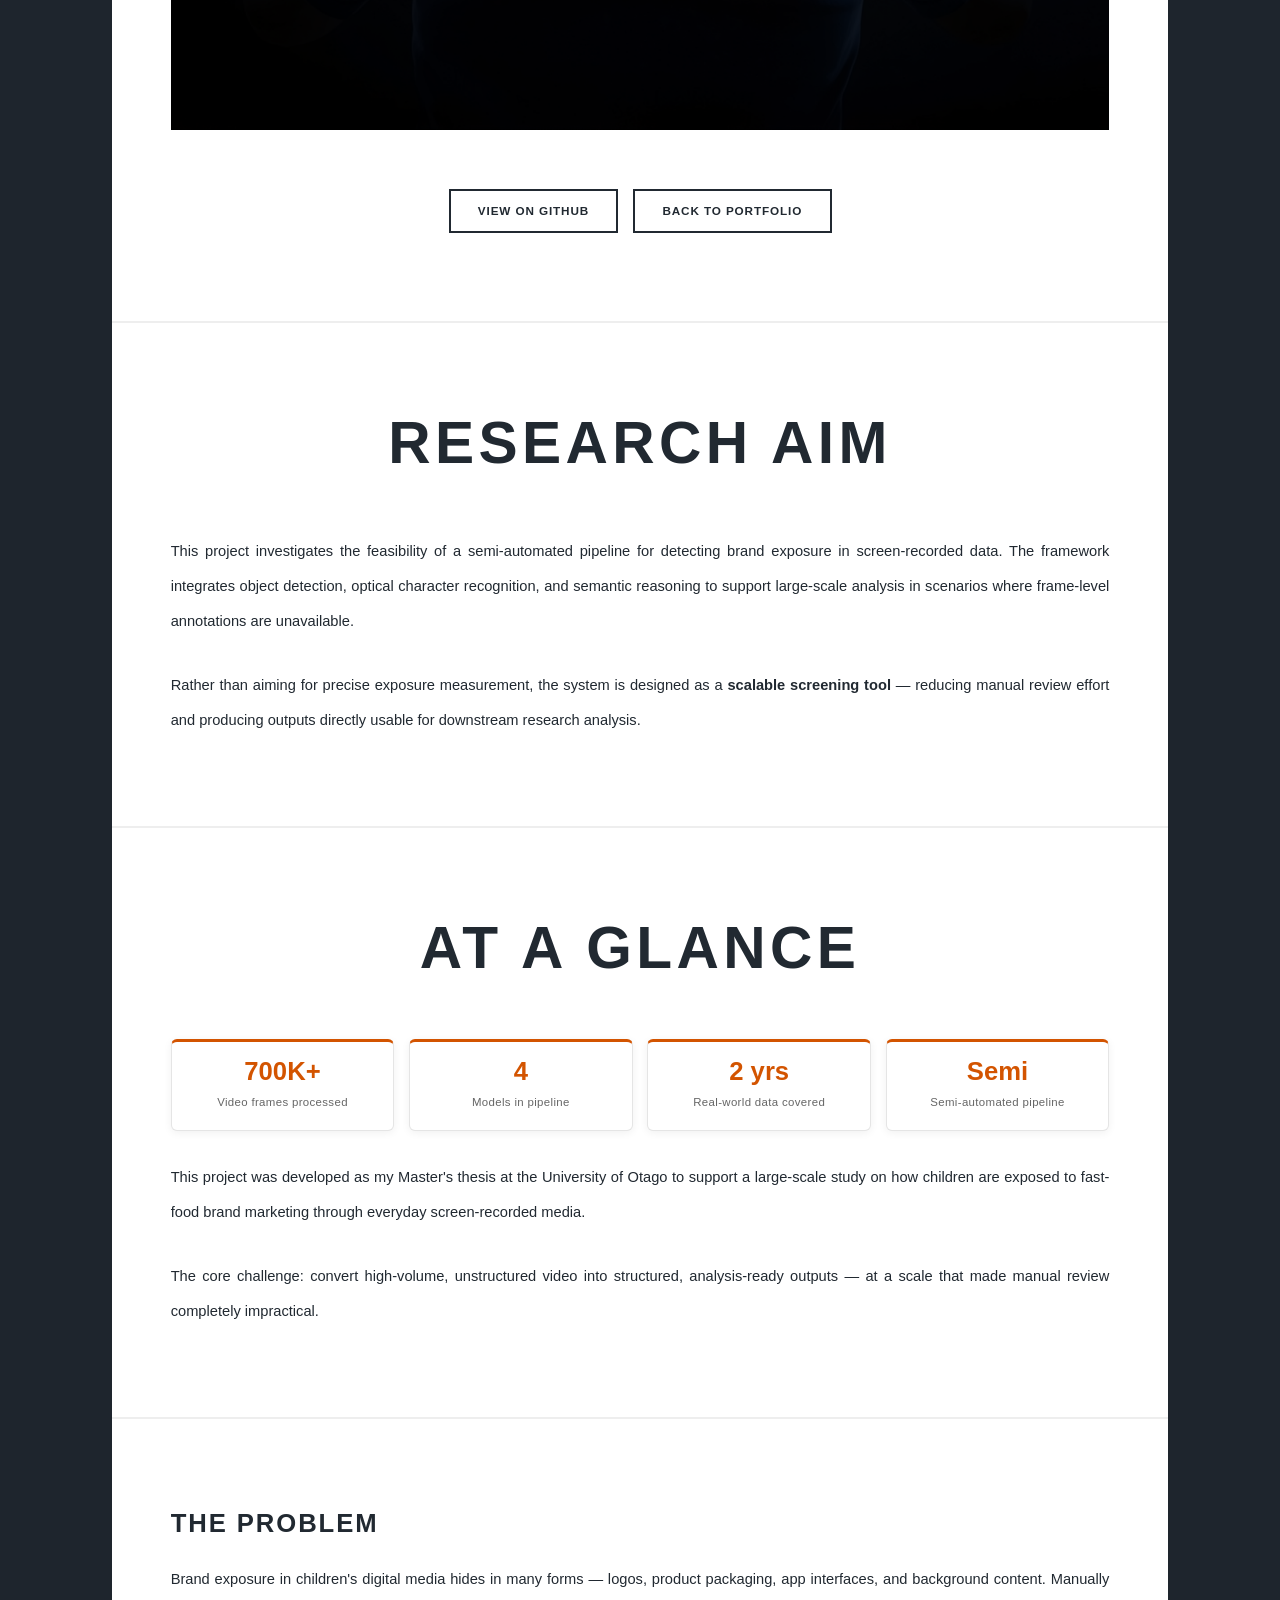
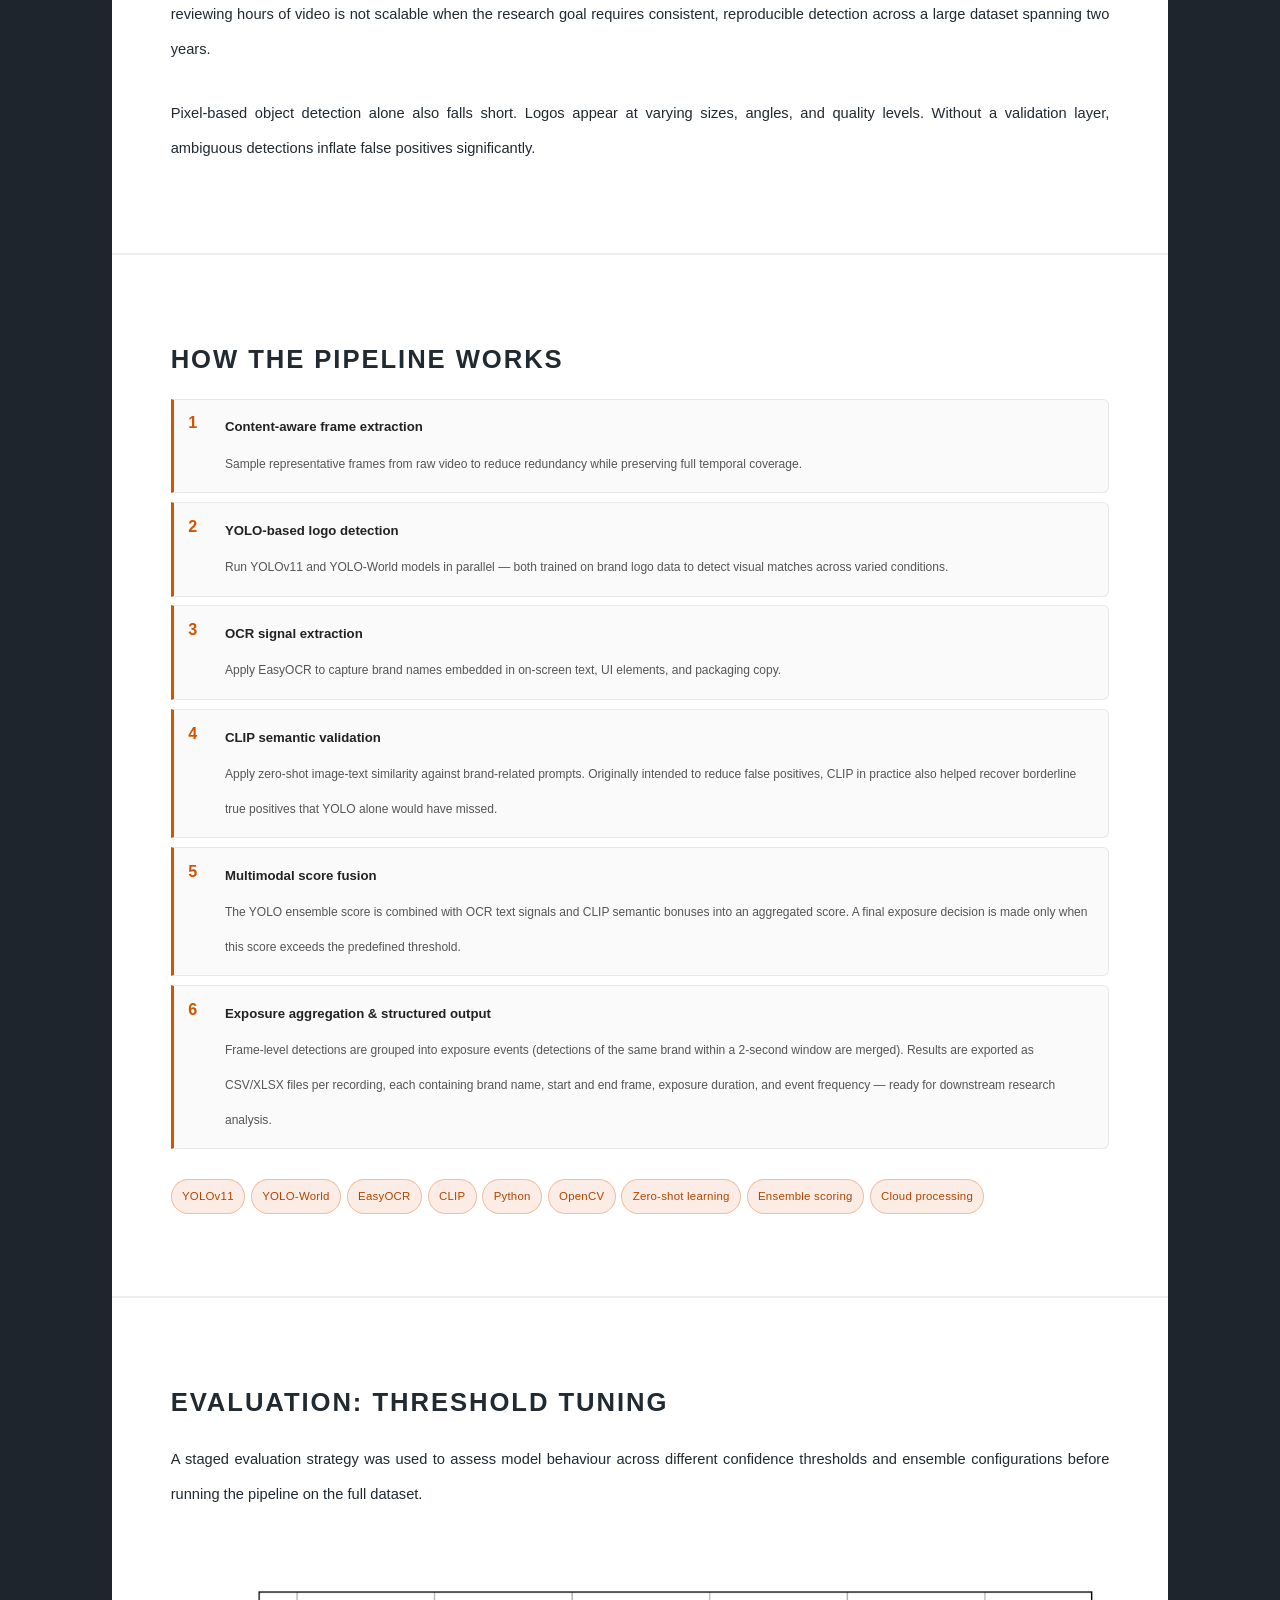
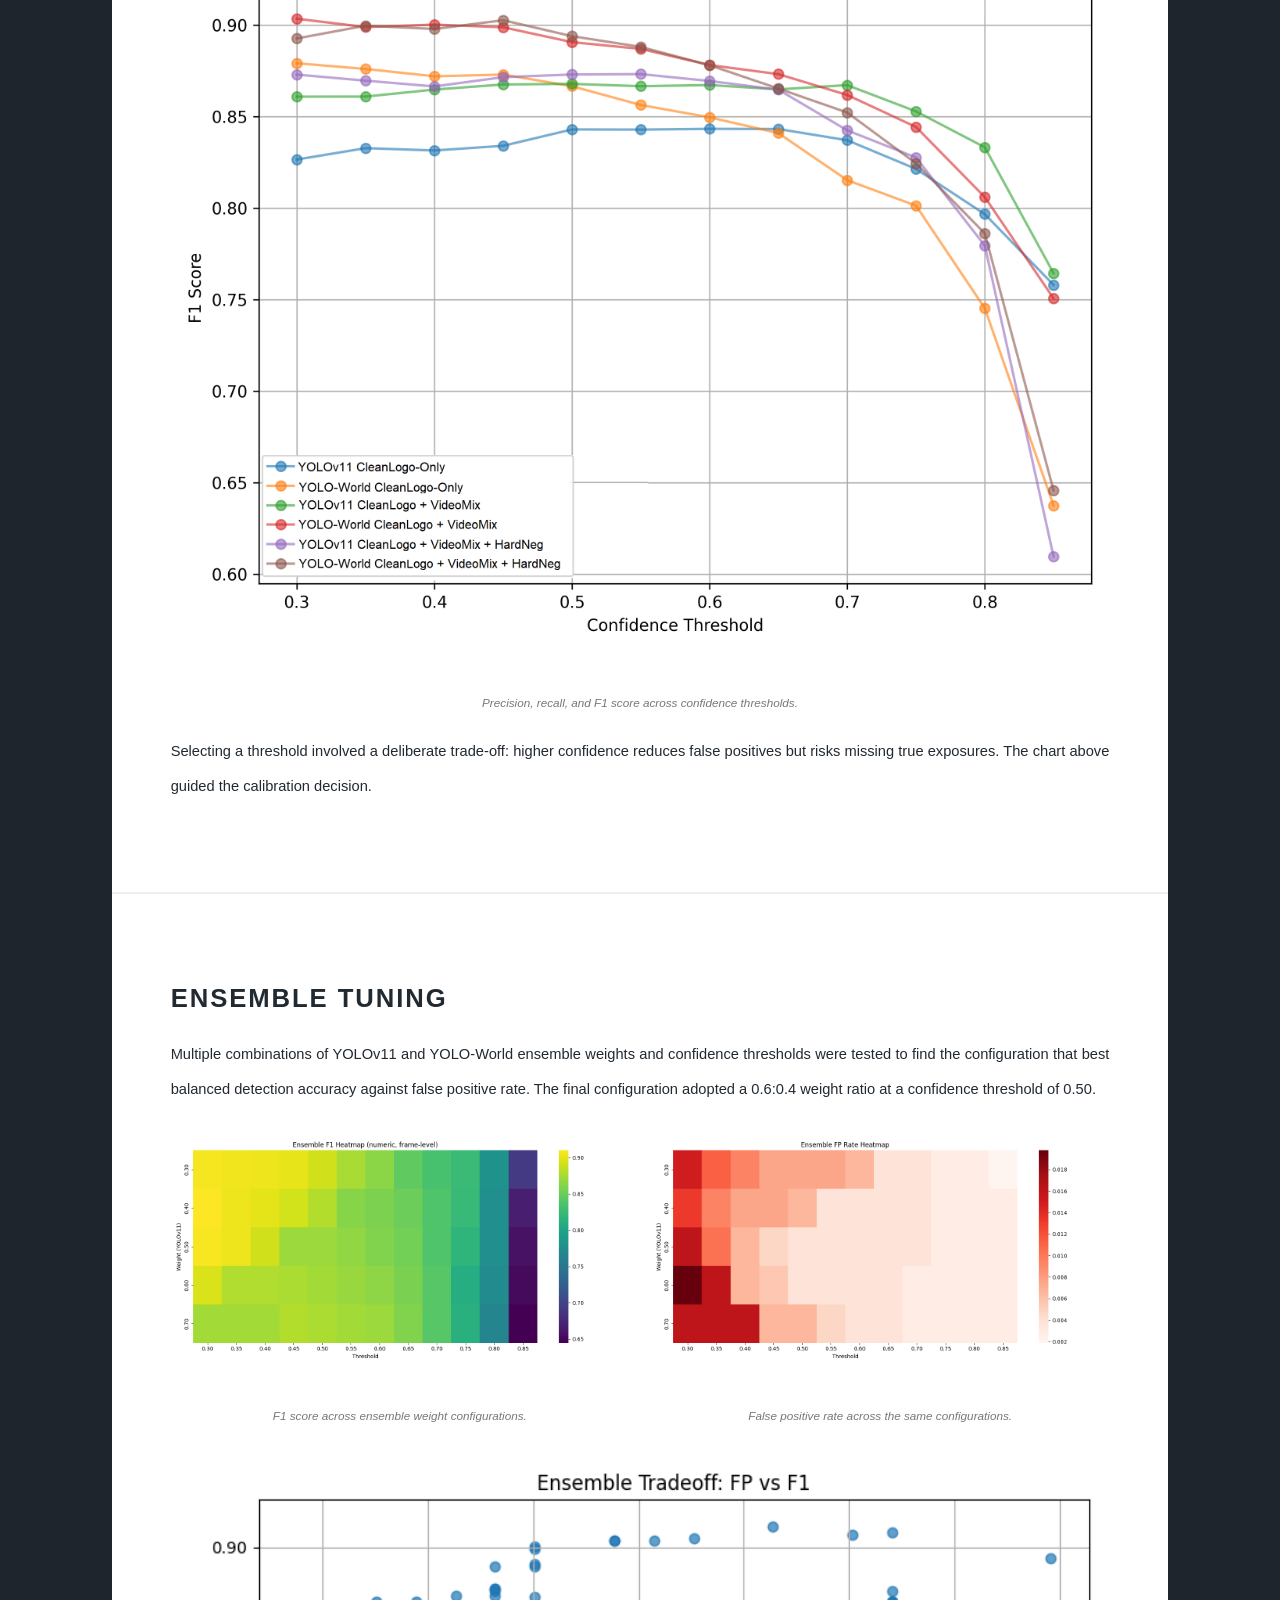
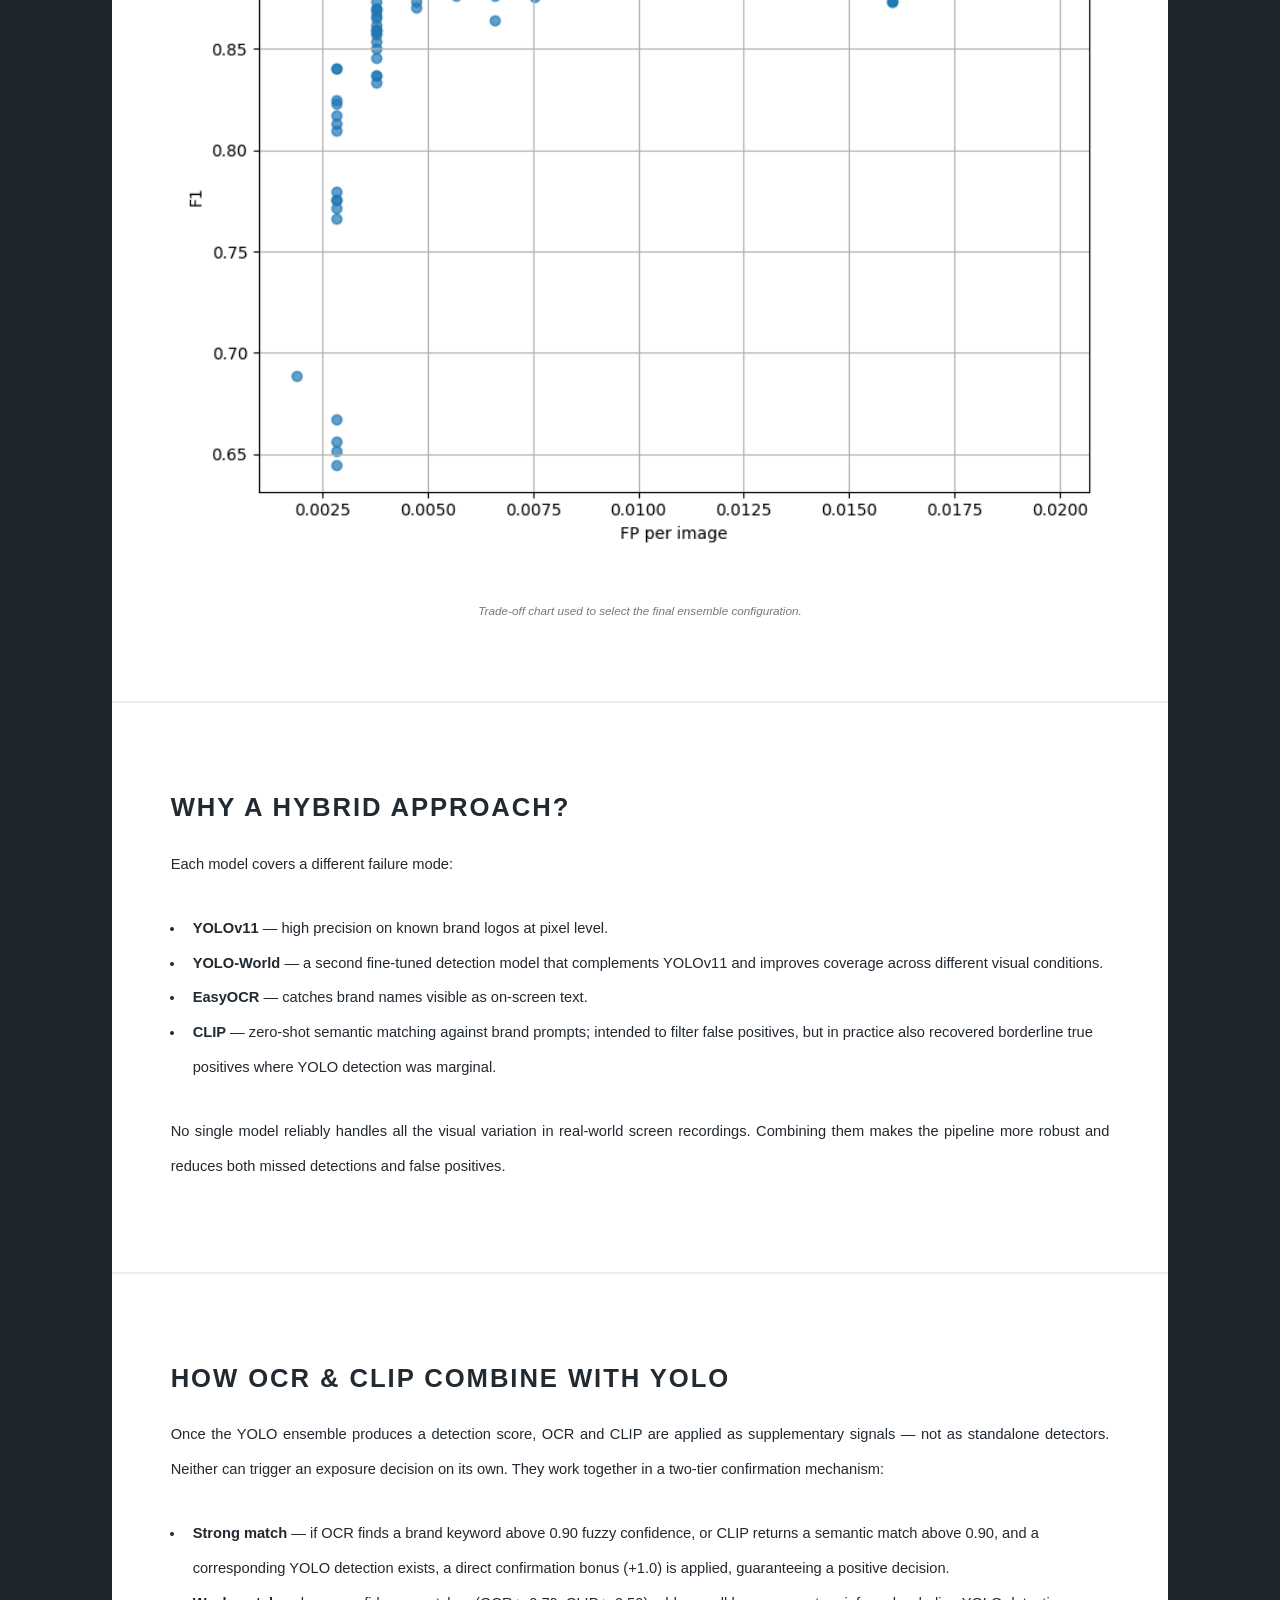
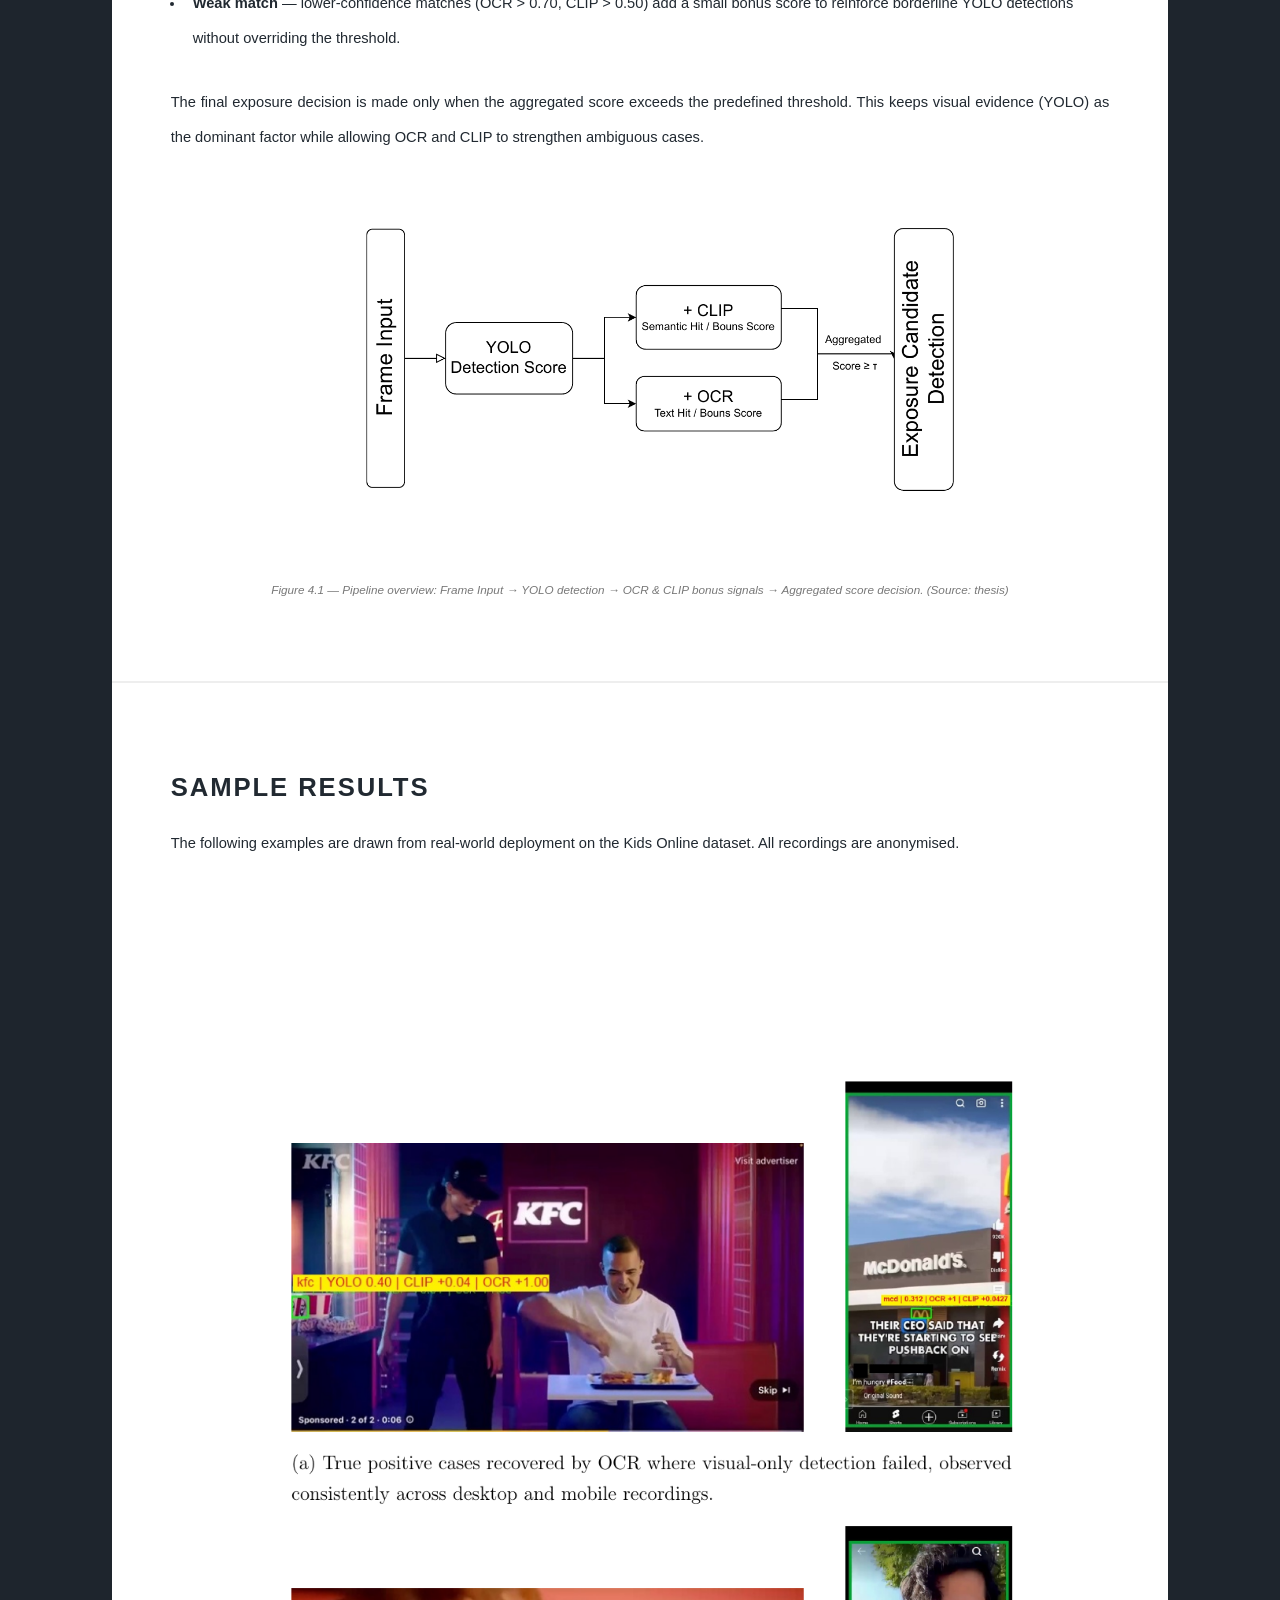
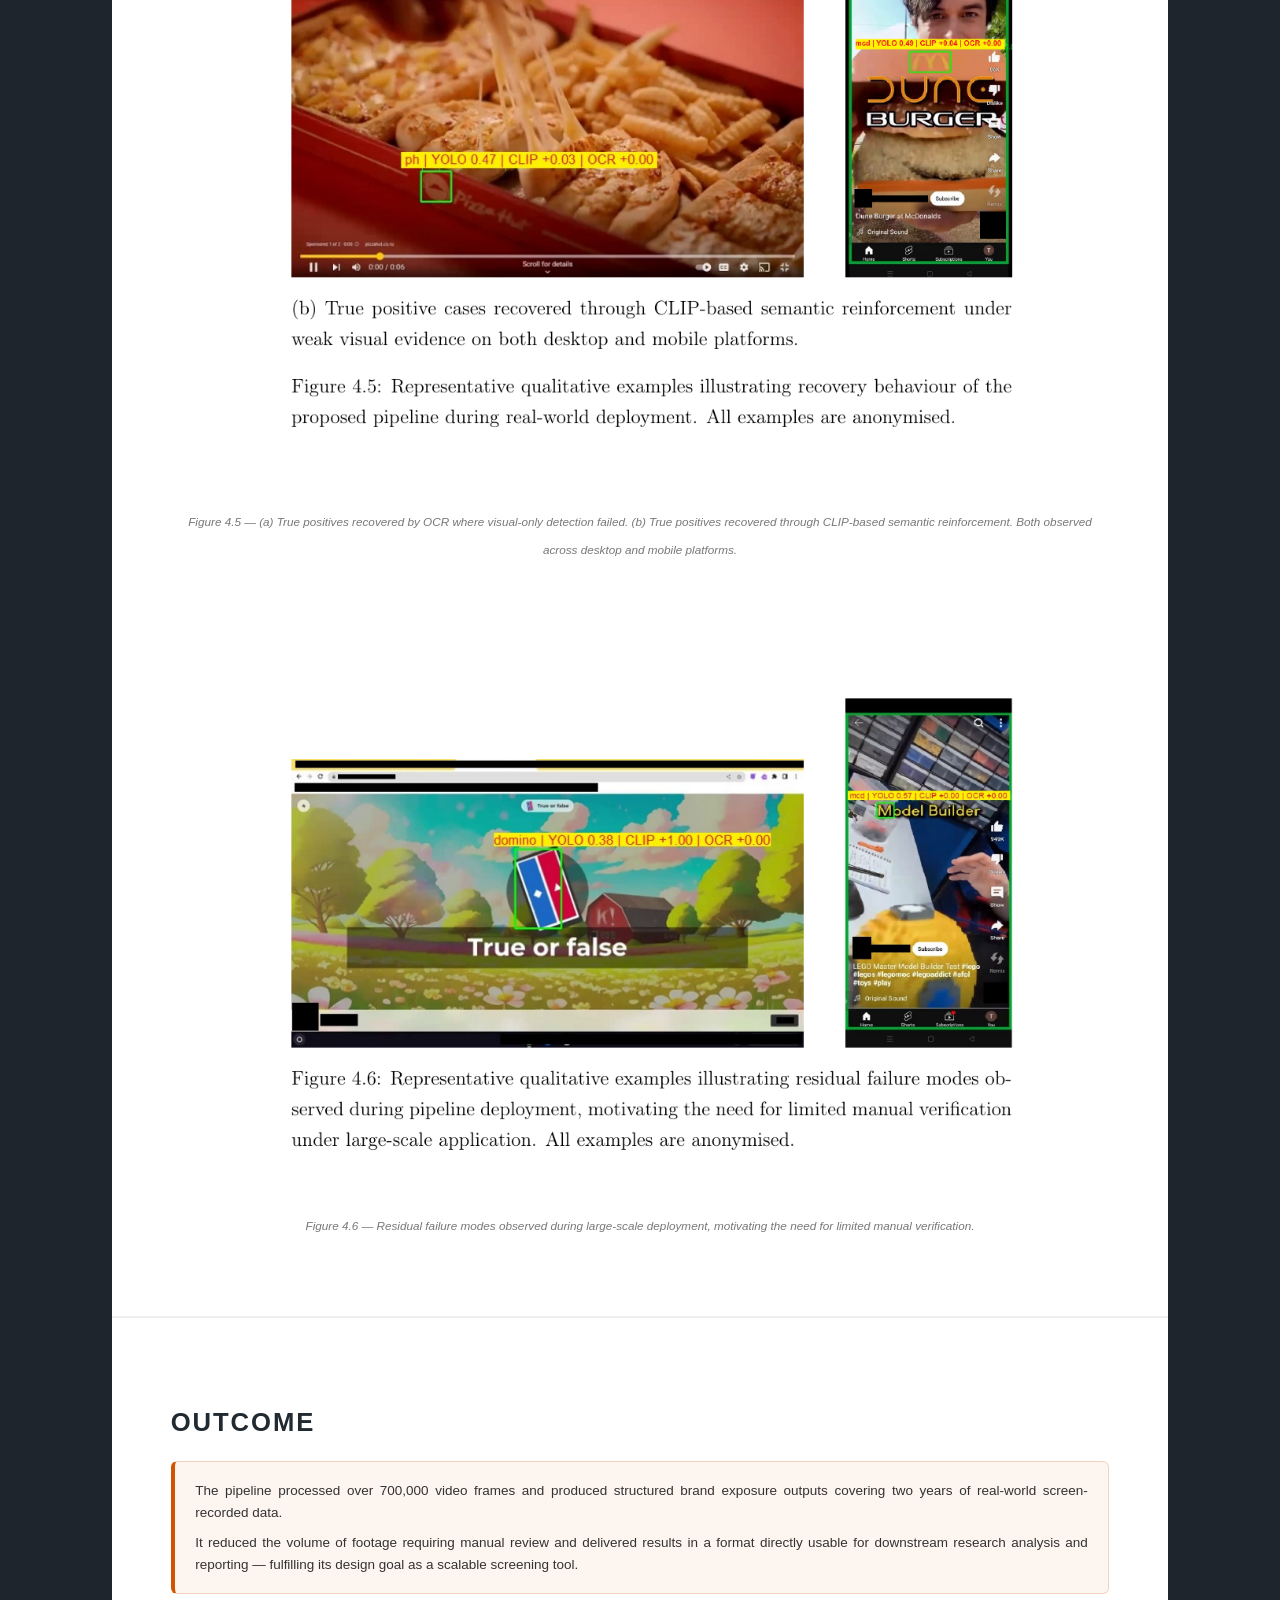
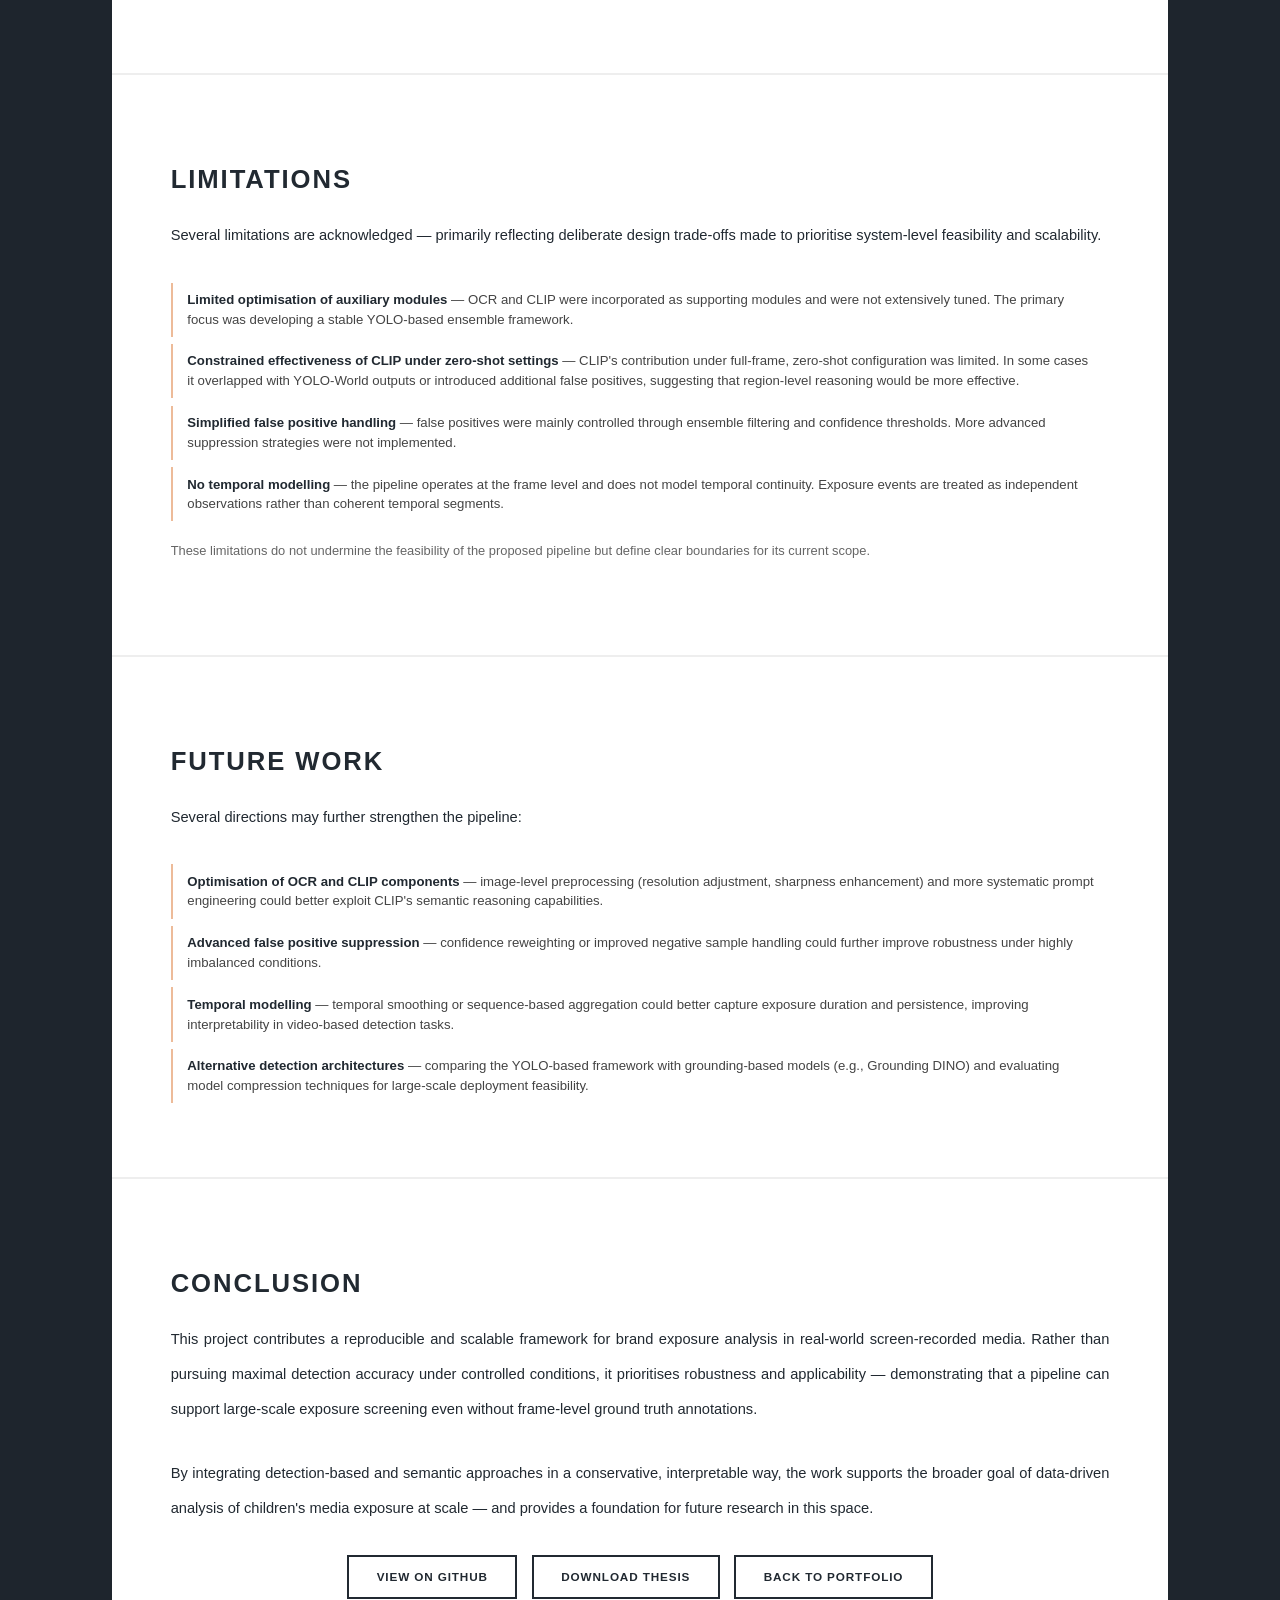
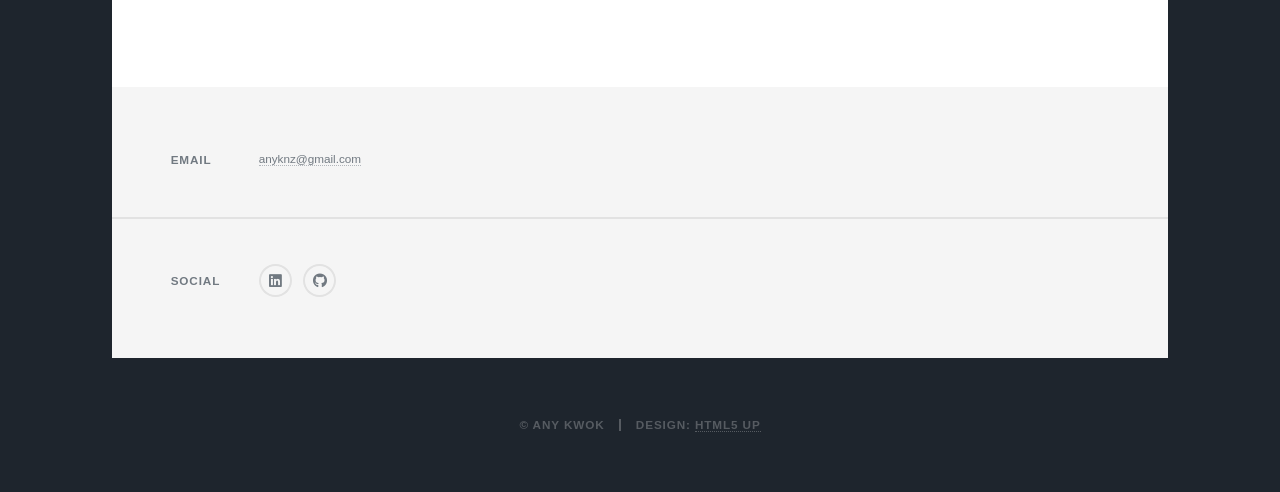
<file: kids-online.html>
<!DOCTYPE html>
<html lang="en">
  <head>
    <title>Kids Online Brand Exposure Detection — Any Kwok</title>
    <meta charset="utf-8" />
    <meta name="viewport" content="width=device-width, initial-scale=1, user-scalable=no" />
    <link rel="stylesheet" href="assets/css/main.css" />
    <link rel="stylesheet" href="chatbot.css" />
    <link rel="stylesheet" href="https://cdnjs.cloudflare.com/ajax/libs/font-awesome/6.5.0/css/all.min.css" />
    <noscript><link rel="stylesheet" href="assets/css/noscript.css" /></noscript>
    <style>
      .actions .button { min-width: 160px; text-align: center; }

      /* ── Remove decorative lines through date text ── */
      header.major > .date::before,
      header.major > .date::after {
        display: none !important;
      }

      /* ── Stat cards ── */
      .stat-row {
        display: flex;
        gap: 1rem;
        flex-wrap: wrap;
        margin: 1.8rem 0 2rem;
      }
      .stat-card {
        flex: 1 1 120px;
        background: #fff;
        border: 1px solid rgba(0,0,0,0.1);
        border-top: 3px solid #d35400;
        border-radius: 6px;
        padding: 1rem 1.1rem 0.9rem;
        text-align: center;
        box-shadow: 0 2px 8px rgba(0,0,0,0.06);
      }
      .stat-num {
        display: block;
        font-size: 1.75rem;
        font-weight: 700;
        color: #d35400;
        line-height: 1.1;
      }
      .stat-label {
        display: block;
        font-size: 0.78rem;
        color: #666;
        margin-top: 0.3rem;
        letter-spacing: 0.03em;
      }

      /* ── Pipeline steps ── */
      .pipeline {
        list-style: none;
        padding: 0;
        margin: 1.2rem 0 2rem;
        counter-reset: pipe;
      }
      .pipeline li {
        display: flex;
        gap: 1rem;
        padding: 0.8rem 1rem;
        margin-bottom: 0.6rem;
        background: #fafafa;
        border: 1px solid rgba(0,0,0,0.07);
        border-left: 3px solid #d35400;
        border-radius: 0 6px 6px 0;
        counter-increment: pipe;
        align-items: flex-start;
      }
      .pipe-num {
        font-size: 1.1rem;
        font-weight: 700;
        color: #d35400;
        min-width: 1.5rem;
        flex-shrink: 0;
        line-height: 1.4;
      }
      .pipe-num::before { content: counter(pipe); }
      .pipe-body strong {
        display: block;
        color: #222;
        font-size: 0.9rem;
        margin-bottom: 0.2rem;
      }
      .pipe-body span {
        font-size: 0.82rem;
        color: #555;
        line-height: 1.5;
      }

      /* ── Tech tags ── */
      .tech-tags {
        display: flex;
        flex-wrap: wrap;
        gap: 0.4rem;
        margin: 0.8rem 0 1.6rem;
      }
      .tech-tag {
        background: rgba(211,84,0,0.1);
        border: 1px solid rgba(211,84,0,0.3);
        color: #b34400;
        padding: 0.22rem 0.7rem;
        border-radius: 20px;
        font-size: 0.78rem;
        letter-spacing: 0.02em;
      }

      /* ── Image captions ── */
      .img-caption {
        font-size: 0.8rem;
        color: #777;
        text-align: center;
        margin-top: 0.4rem;
        margin-bottom: 1.2rem;
        font-style: italic;
      }

      /* ── Outcome highlight ── */
      .outcome-block {
        background: rgba(211,84,0,0.06);
        border: 1px solid rgba(211,84,0,0.22);
        border-left: 4px solid #d35400;
        border-radius: 6px;
        padding: 1.2rem 1.4rem;
        margin: 1.4rem 0;
      }
      .outcome-block p {
        margin: 0 0 0.6rem;
        font-size: 0.92rem;
        color: #333;
        line-height: 1.6;
      }
      .outcome-block p:last-child { margin-bottom: 0; }

      /* ── Future work ── */
      .future-list {
        list-style: none;
        padding: 0;
        margin: 0.8rem 0 1rem;
      }
      .future-list li {
        padding: 0.5rem 0.8rem 0.5rem 1rem;
        margin-bottom: 0.5rem;
        border-left: 2px solid rgba(211,84,0,0.4);
        font-size: 0.9rem;
        color: #444;
        line-height: 1.5;
      }
    </style>
  </head>
  <body class="is-preload">
    <div id="wrapper" class="fade-in">

      <!-- Header -->
      <header id="header">
        <a href="index.html" class="logo">Any's Portfolio</a>
      </header>

      <!-- Nav -->
      <nav id="nav">
        <ul class="links">
          <li><a href="index.html">Home</a></li>
          <li class="active"><a href="kids-online.html">Kids Online</a></li>
        </ul>
        <ul class="icons">
          <li>
            <a href="https://www.linkedin.com/in/anykwok/" class="icon brands fa-linkedin" target="_blank" rel="noopener">
              <span class="label">LinkedIn</span>
            </a>
          </li>
          <li>
            <a href="https://github.com/Any-KHY" class="icon brands fa-github" target="_blank" rel="noopener">
              <span class="label">GitHub</span>
            </a>
          </li>
          <li>
            <a href="mailto:anyknz@gmail.com" class="icon solid fa-envelope">
              <span class="label">Email</span>
            </a>
          </li>
        </ul>
      </nav>

      <!-- Main -->
      <div id="main">

        <!-- Project Hero -->
        <article class="post featured">
          <header class="major">
            <span class="date">Featured Project &nbsp;·&nbsp; Master's Thesis &nbsp;·&nbsp; 2025 &ndash; 2026</span>
            <h1>Kids Online Brand Exposure<br />Detection Pipeline</h1>
            <p>
              A semi-automated computer vision pipeline that turns raw screen-recorded video
              into structured brand exposure data — combining YOLO, OCR, and CLIP-based
              zero-shot semantic validation at scale.
            </p>
          </header>
          <span class="image main">
            <img src="images/kids-online-cover.jpg" alt="Kids Online project cover" />
          </span>
          <ul class="actions special">
            <li>
              <a href="https://github.com/Any-KHY/Kids-Online-Brand-Exposure-Detection-Pipeline"
                class="button" target="_blank" rel="noopener">View on GitHub</a>
            </li>
            <li><a href="index.html" class="button">Back to Portfolio</a></li>
          </ul>
        </article>

        <!-- Research Aim -->
        <section class="post">
          <header class="major"><h2>Research Aim</h2></header>
          <p>
            This project investigates the feasibility of a semi-automated pipeline for detecting
            brand exposure in screen-recorded data. The framework integrates object detection,
            optical character recognition, and semantic reasoning to support large-scale analysis
            in scenarios where frame-level annotations are unavailable.
          </p>
          <p>
            Rather than aiming for precise exposure measurement, the system is designed as a
            <strong>scalable screening tool</strong> — reducing manual review effort and producing
            outputs directly usable for downstream research analysis.
          </p>
        </section>

        <!-- At a Glance -->
        <section class="post">
          <header class="major"><h2>At a Glance</h2></header>
          <div class="stat-row">
            <div class="stat-card">
              <span class="stat-num">700K+</span>
              <span class="stat-label">Video frames processed</span>
            </div>
            <div class="stat-card">
              <span class="stat-num">4</span>
              <span class="stat-label">Models in pipeline</span>
            </div>
            <div class="stat-card">
              <span class="stat-num">2 yrs</span>
              <span class="stat-label">Real-world data covered</span>
            </div>
            <div class="stat-card">
              <span class="stat-num">Semi</span>
              <span class="stat-label">Semi-automated pipeline</span>
            </div>
          </div>
          <p>
            This project was developed as my Master's thesis at the University of Otago to
            support a large-scale study on how children are exposed to fast-food brand marketing
            through everyday screen-recorded media.
          </p>
          <p>
            The core challenge: convert high-volume, unstructured video into structured,
            analysis-ready outputs — at a scale that made manual review completely impractical.
          </p>
        </section>

        <!-- The Problem -->
        <section class="post">
          <header><h2>The Problem</h2></header>
          <p>
            Brand exposure in children's digital media hides in many forms — logos, product
            packaging, app interfaces, and background content. Manually reviewing hours of video
            is not scalable when the research goal requires consistent, reproducible detection
            across a large dataset spanning two years.
          </p>
          <p>
            Pixel-based object detection alone also falls short. Logos appear at varying sizes,
            angles, and quality levels. Without a validation layer, ambiguous detections inflate
            false positives significantly.
          </p>
        </section>

        <!-- Pipeline -->
        <section class="post">
          <header><h2>How the Pipeline Works</h2></header>
          <ol class="pipeline">
            <li>
              <span class="pipe-num"></span>
              <div class="pipe-body">
                <strong>Content-aware frame extraction</strong>
                <span>Sample representative frames from raw video to reduce redundancy while preserving full temporal coverage.</span>
              </div>
            </li>
            <li>
              <span class="pipe-num"></span>
              <div class="pipe-body">
                <strong>YOLO-based logo detection</strong>
                <span>Run YOLOv11 and YOLO-World models in parallel — both trained on brand logo data to detect visual matches across varied conditions.</span>
              </div>
            </li>
            <li>
              <span class="pipe-num"></span>
              <div class="pipe-body">
                <strong>OCR signal extraction</strong>
                <span>Apply EasyOCR to capture brand names embedded in on-screen text, UI elements, and packaging copy.</span>
              </div>
            </li>
            <li>
              <span class="pipe-num"></span>
              <div class="pipe-body">
                <strong>CLIP semantic validation</strong>
                <span>Apply zero-shot image-text similarity against brand-related prompts. Originally intended to reduce false positives, CLIP in practice also helped recover borderline true positives that YOLO alone would have missed.</span>
              </div>
            </li>
            <li>
              <span class="pipe-num"></span>
              <div class="pipe-body">
                <strong>Multimodal score fusion</strong>
                <span>The YOLO ensemble score is combined with OCR text signals and CLIP semantic bonuses into an aggregated score. A final exposure decision is made only when this score exceeds the predefined threshold.</span>
              </div>
            </li>
            <li>
              <span class="pipe-num"></span>
              <div class="pipe-body">
                <strong>Exposure aggregation &amp; structured output</strong>
                <span>Frame-level detections are grouped into exposure events (detections of the same brand within a 2-second window are merged). Results are exported as CSV/XLSX files per recording, each containing brand name, start and end frame, exposure duration, and event frequency — ready for downstream research analysis.</span>
              </div>
            </li>
          </ol>

          <div class="tech-tags">
            <span class="tech-tag">YOLOv11</span>
            <span class="tech-tag">YOLO-World</span>
            <span class="tech-tag">EasyOCR</span>
            <span class="tech-tag">CLIP</span>
            <span class="tech-tag">Python</span>
            <span class="tech-tag">OpenCV</span>
            <span class="tech-tag">Zero-shot learning</span>
            <span class="tech-tag">Ensemble scoring</span>
            <span class="tech-tag">Cloud processing</span>
          </div>
        </section>

        <!-- Evaluation -->
        <section class="post">
          <header><h2>Evaluation: Threshold Tuning</h2></header>
          <p>
            A staged evaluation strategy was used to assess model behaviour across different
            confidence thresholds and ensemble configurations before running the pipeline on
            the full dataset.
          </p>
          <span class="image fit">
            <img src="images/ko-eval-confidence.png"
              alt="Frame-level performance under different confidence thresholds" />
          </span>
          <p class="img-caption">Precision, recall, and F1 score across confidence thresholds.</p>
          <p>
            Selecting a threshold involved a deliberate trade-off: higher confidence reduces
            false positives but risks missing true exposures. The chart above guided the
            calibration decision.
          </p>
        </section>

        <section class="post">
          <header><h2>Ensemble Tuning</h2></header>
          <p>
            Multiple combinations of YOLOv11 and YOLO-World ensemble weights and confidence
            thresholds were tested to find the configuration that best balanced detection accuracy
            against false positive rate. The final configuration adopted a 0.6:0.4 weight ratio
            at a confidence threshold of 0.50.
          </p>
          <div class="row">
            <div class="col-6 col-12-medium">
              <span class="image fit">
                <img src="images/ko-eval-f1-heatmap.png"
                  alt="Ensemble F1 heatmap" />
              </span>
              <p class="img-caption">F1 score across ensemble weight configurations.</p>
            </div>
            <div class="col-6 col-12-medium">
              <span class="image fit">
                <img src="images/ko-eval-fp-rate.png"
                  alt="Ensemble false positive rate" />
              </span>
              <p class="img-caption">False positive rate across the same configurations.</p>
            </div>
          </div>
          <span class="image fit" style="margin-top:0.6rem;">
            <img src="images/ko-eval-tradeoff.png"
              alt="Trade-off between false positives and F1 score" />
          </span>
          <p class="img-caption">Trade-off chart used to select the final ensemble configuration.</p>
        </section>

        <!-- Why hybrid -->
        <section class="post">
          <header><h2>Why a Hybrid Approach?</h2></header>
          <p>
            Each model covers a different failure mode:
          </p>
          <ul>
            <li><strong>YOLOv11</strong> — high precision on known brand logos at pixel level.</li>
            <li><strong>YOLO-World</strong> — a second fine-tuned detection model that complements YOLOv11 and improves coverage across different visual conditions.</li>
            <li><strong>EasyOCR</strong> — catches brand names visible as on-screen text.</li>
            <li><strong>CLIP</strong> — zero-shot semantic matching against brand prompts; intended to filter false positives, but in practice also recovered borderline true positives where YOLO detection was marginal.</li>
          </ul>
          <p>
            No single model reliably handles all the visual variation in real-world screen recordings.
            Combining them makes the pipeline more robust and reduces both missed detections and false positives.
          </p>
        </section>

        <!-- Multimodal Fusion -->
        <section class="post">
          <header><h2>How OCR &amp; CLIP Combine with YOLO</h2></header>
          <p>
            Once the YOLO ensemble produces a detection score, OCR and CLIP are applied as
            supplementary signals — not as standalone detectors. Neither can trigger an exposure
            decision on its own. They work together in a two-tier confirmation mechanism:
          </p>
          <ul>
            <li><strong>Strong match</strong> — if OCR finds a brand keyword above 0.90 fuzzy confidence, or CLIP returns a semantic match above 0.90, and a corresponding YOLO detection exists, a direct confirmation bonus (+1.0) is applied, guaranteeing a positive decision.</li>
            <li><strong>Weak match</strong> — lower-confidence matches (OCR &gt; 0.70, CLIP &gt; 0.50) add a small bonus score to reinforce borderline YOLO detections without overriding the threshold.</li>
          </ul>
          <p>
            The final exposure decision is made only when the aggregated score exceeds the
            predefined threshold. This keeps visual evidence (YOLO) as the dominant factor
            while allowing OCR and CLIP to strengthen ambiguous cases.
          </p>
          <span class="image fit" style="margin-top:1rem;">
            <img src="images/ko-pipeline-overview.png"
              alt="Overview of the proposed multi-stage brand exposure detection pipeline" />
          </span>
          <p class="img-caption">Figure 4.1 — Pipeline overview: Frame Input → YOLO detection → OCR &amp; CLIP bonus signals → Aggregated score decision. (Source: thesis)</p>
        </section>

        <!-- Sample Results -->
        <section class="post">
          <header><h2>Sample Results</h2></header>
          <p>
            The following examples are drawn from real-world deployment on the Kids Online
            dataset. All recordings are anonymised.
          </p>
          <span class="image fit">
            <img src="images/ko-result-fig45.png"
              alt="True positive recovery cases — OCR and CLIP reinforcement examples" />
          </span>
          <p class="img-caption">
            Figure 4.5 — (a) True positives recovered by OCR where visual-only detection failed.
            (b) True positives recovered through CLIP-based semantic reinforcement.
            Both observed across desktop and mobile platforms.
          </p>
          <span class="image fit" style="margin-top:1.2rem;">
            <img src="images/ko-result-fig46.png"
              alt="Residual failure modes — false positives requiring manual verification" />
          </span>
          <p class="img-caption">
            Figure 4.6 — Residual failure modes observed during large-scale deployment,
            motivating the need for limited manual verification.
          </p>
        </section>

        <!-- Outcome -->
        <section class="post">
          <header><h2>Outcome</h2></header>
          <div class="outcome-block">
            <p>
              The pipeline processed over 700,000 video frames and produced structured brand
              exposure outputs covering two years of real-world screen-recorded data.
            </p>
            <p>
              It reduced the volume of footage requiring manual review and delivered results
              in a format directly usable for downstream research analysis and reporting —
              fulfilling its design goal as a scalable screening tool.
            </p>
          </div>
        </section>

        <!-- Limitations -->
        <section class="post">
          <header><h2>Limitations</h2></header>
          <p>
            Several limitations are acknowledged — primarily reflecting deliberate design
            trade-offs made to prioritise system-level feasibility and scalability.
          </p>
          <ul class="future-list">
            <li>
              <strong>Limited optimisation of auxiliary modules</strong> — OCR and CLIP were
              incorporated as supporting modules and were not extensively tuned. The primary
              focus was developing a stable YOLO-based ensemble framework.
            </li>
            <li>
              <strong>Constrained effectiveness of CLIP under zero-shot settings</strong> — CLIP's
              contribution under full-frame, zero-shot configuration was limited. In some cases
              it overlapped with YOLO-World outputs or introduced additional false positives,
              suggesting that region-level reasoning would be more effective.
            </li>
            <li>
              <strong>Simplified false positive handling</strong> — false positives were mainly
              controlled through ensemble filtering and confidence thresholds. More advanced
              suppression strategies were not implemented.
            </li>
            <li>
              <strong>No temporal modelling</strong> — the pipeline operates at the frame level
              and does not model temporal continuity. Exposure events are treated as independent
              observations rather than coherent temporal segments.
            </li>
          </ul>
          <p style="color:#666; font-size:0.88rem;">
            These limitations do not undermine the feasibility of the proposed pipeline but
            define clear boundaries for its current scope.
          </p>
        </section>

        <!-- Future Work -->
        <section class="post">
          <header><h2>Future Work</h2></header>
          <p>Several directions may further strengthen the pipeline:</p>
          <ul class="future-list">
            <li>
              <strong>Optimisation of OCR and CLIP components</strong> — image-level preprocessing
              (resolution adjustment, sharpness enhancement) and more systematic prompt engineering
              could better exploit CLIP's semantic reasoning capabilities.
            </li>
            <li>
              <strong>Advanced false positive suppression</strong> — confidence reweighting or
              improved negative sample handling could further improve robustness under highly
              imbalanced conditions.
            </li>
            <li>
              <strong>Temporal modelling</strong> — temporal smoothing or sequence-based aggregation
              could better capture exposure duration and persistence, improving interpretability
              in video-based detection tasks.
            </li>
            <li>
              <strong>Alternative detection architectures</strong> — comparing the YOLO-based
              framework with grounding-based models (e.g., Grounding DINO) and evaluating
              model compression techniques for large-scale deployment feasibility.
            </li>
          </ul>
        </section>

        <!-- Conclusion -->
        <section class="post">
          <header><h2>Conclusion</h2></header>
          <p>
            This project contributes a reproducible and scalable framework for brand exposure
            analysis in real-world screen-recorded media. Rather than pursuing maximal detection
            accuracy under controlled conditions, it prioritises robustness and applicability —
            demonstrating that a pipeline can support large-scale exposure screening even without
            frame-level ground truth annotations.
          </p>
          <p>
            By integrating detection-based and semantic approaches in a conservative, interpretable
            way, the work supports the broader goal of data-driven analysis of children's media
            exposure at scale — and provides a foundation for future research in this space.
          </p>
          <ul class="actions special" style="margin-top:2rem;">
            <li>
              <a href="https://github.com/Any-KHY/Kids-Online-Brand-Exposure-Detection-Pipeline"
                class="button" target="_blank" rel="noopener">View on GitHub</a>
            </li>
            <li><a href="Any_Kwok_Thesis.pdf" class="button" target="_blank" rel="noopener">Download Thesis</a></li>
            <li><a href="index.html" class="button">Back to Portfolio</a></li>
          </ul>
        </section>

      </div><!-- /main -->

      <!-- Footer -->
      <footer id="footer">
        <section class="split contact">
          <section>
            <h3>Email</h3>
            <p><a href="mailto:anyknz@gmail.com">anyknz@gmail.com</a></p>
          </section>
          <section>
            <h3>Social</h3>
            <ul class="icons alt">
              <li>
                <a href="https://www.linkedin.com/in/anykwok/" class="icon brands alt fa-linkedin"
                  target="_blank" rel="noopener"><span class="label">LinkedIn</span></a>
              </li>
              <li>
                <a href="https://github.com/Any-KHY" class="icon brands alt fa-github"
                  target="_blank" rel="noopener"><span class="label">GitHub</span></a>
              </li>
            </ul>
          </section>
        </section>
      </footer>

      <div id="copyright">
        <ul><li>&copy; Any Kwok</li><li>Design: <a href="https://html5up.net" target="_blank" rel="noopener">HTML5 UP</a></li></ul>
      </div>

    </div><!-- /wrapper -->

    <!-- Scripts -->
    <script src="assets/js/jquery.min.js"></script>
    <script src="assets/js/jquery.scrollex.min.js"></script>
    <script src="assets/js/jquery.scrolly.min.js"></script>
    <script src="assets/js/browser.min.js"></script>
    <script src="assets/js/breakpoints.min.js"></script>
    <script src="assets/js/util.js"></script>
    <script src="assets/js/main.js"></script>
  </body>
</html>
</file>
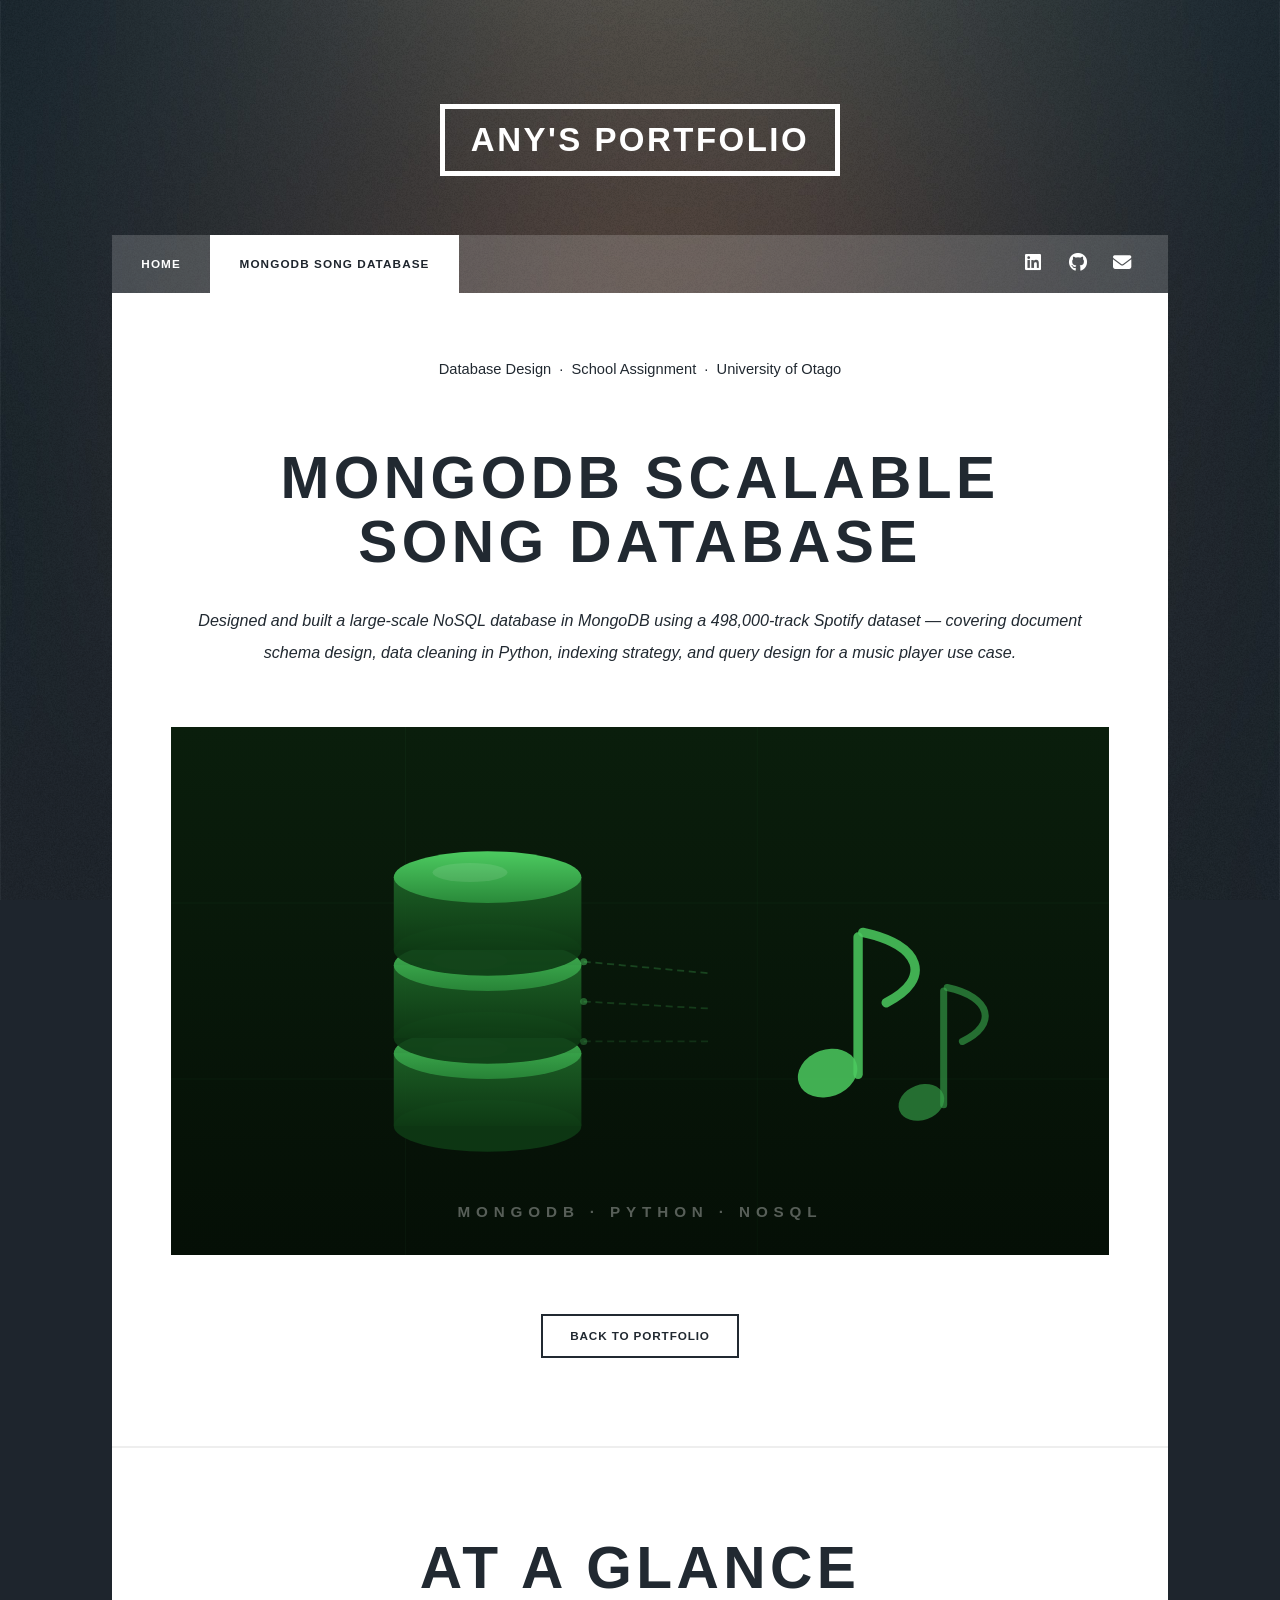
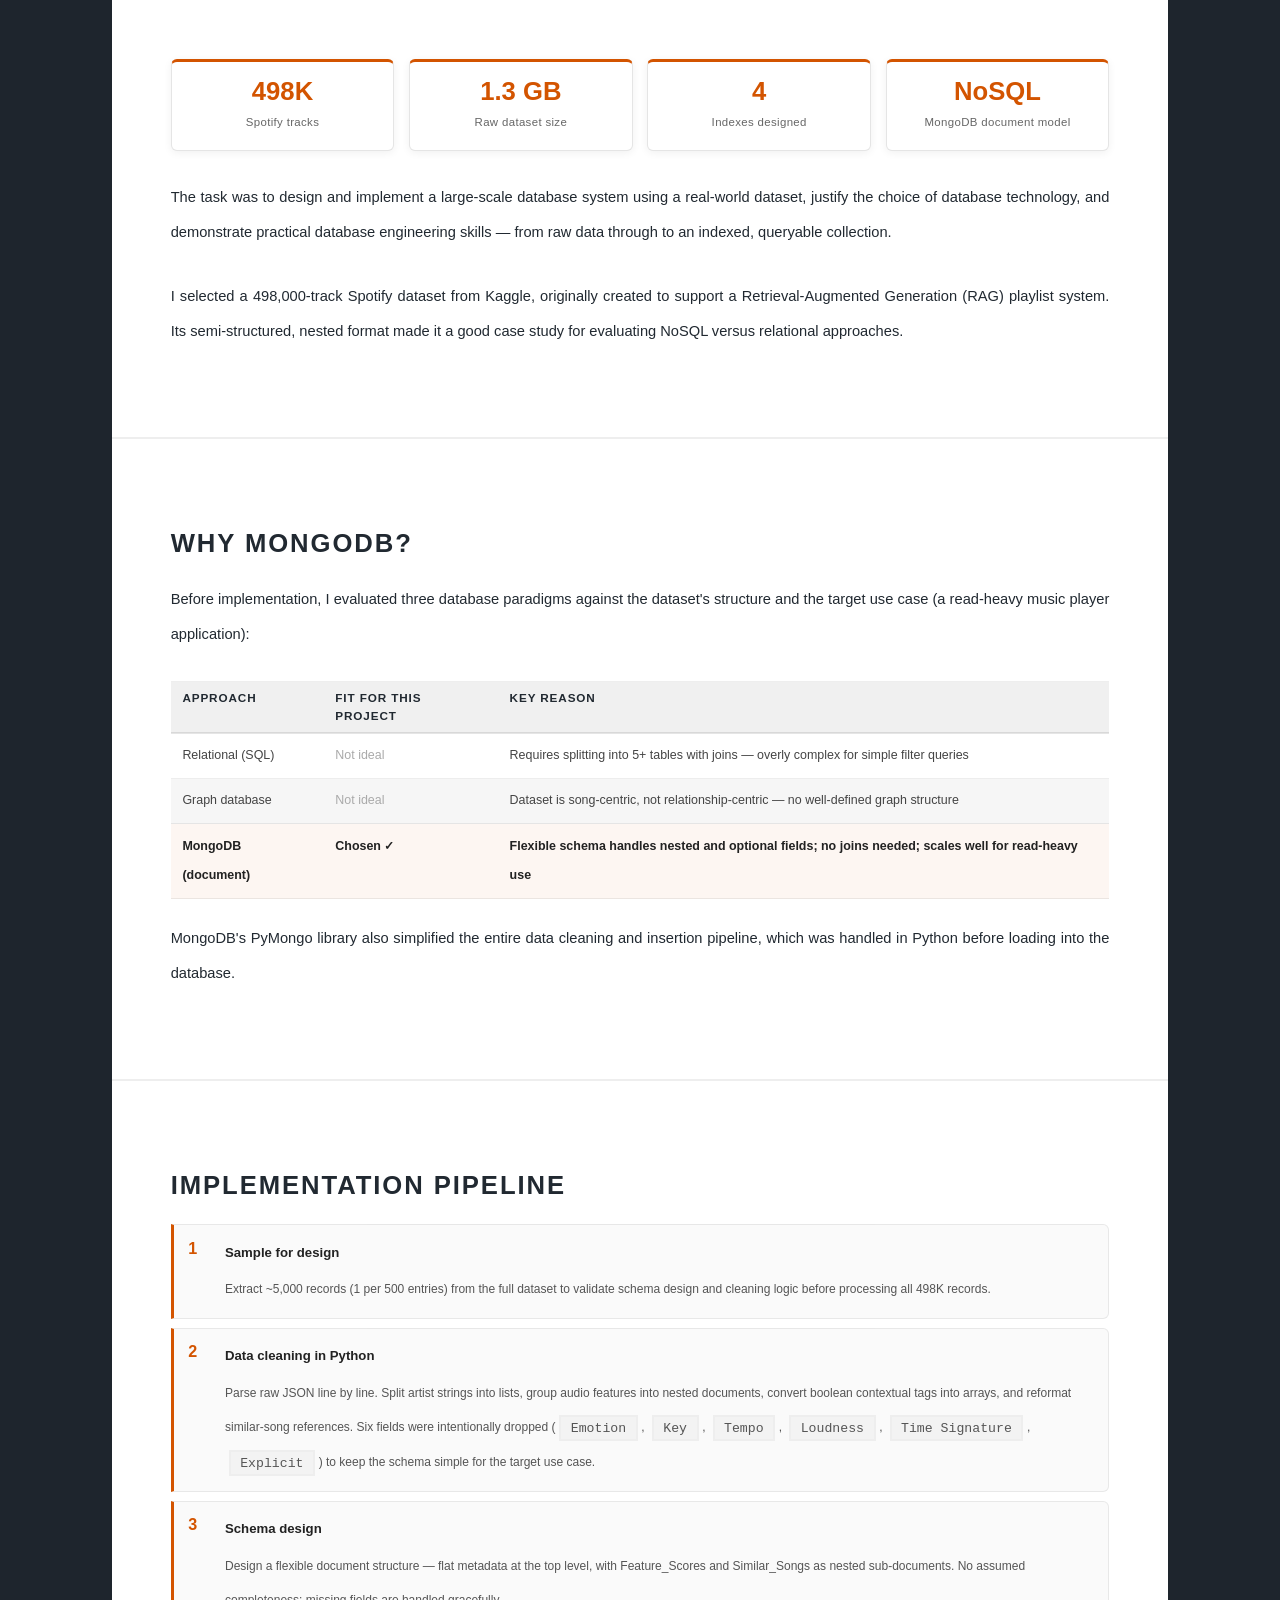
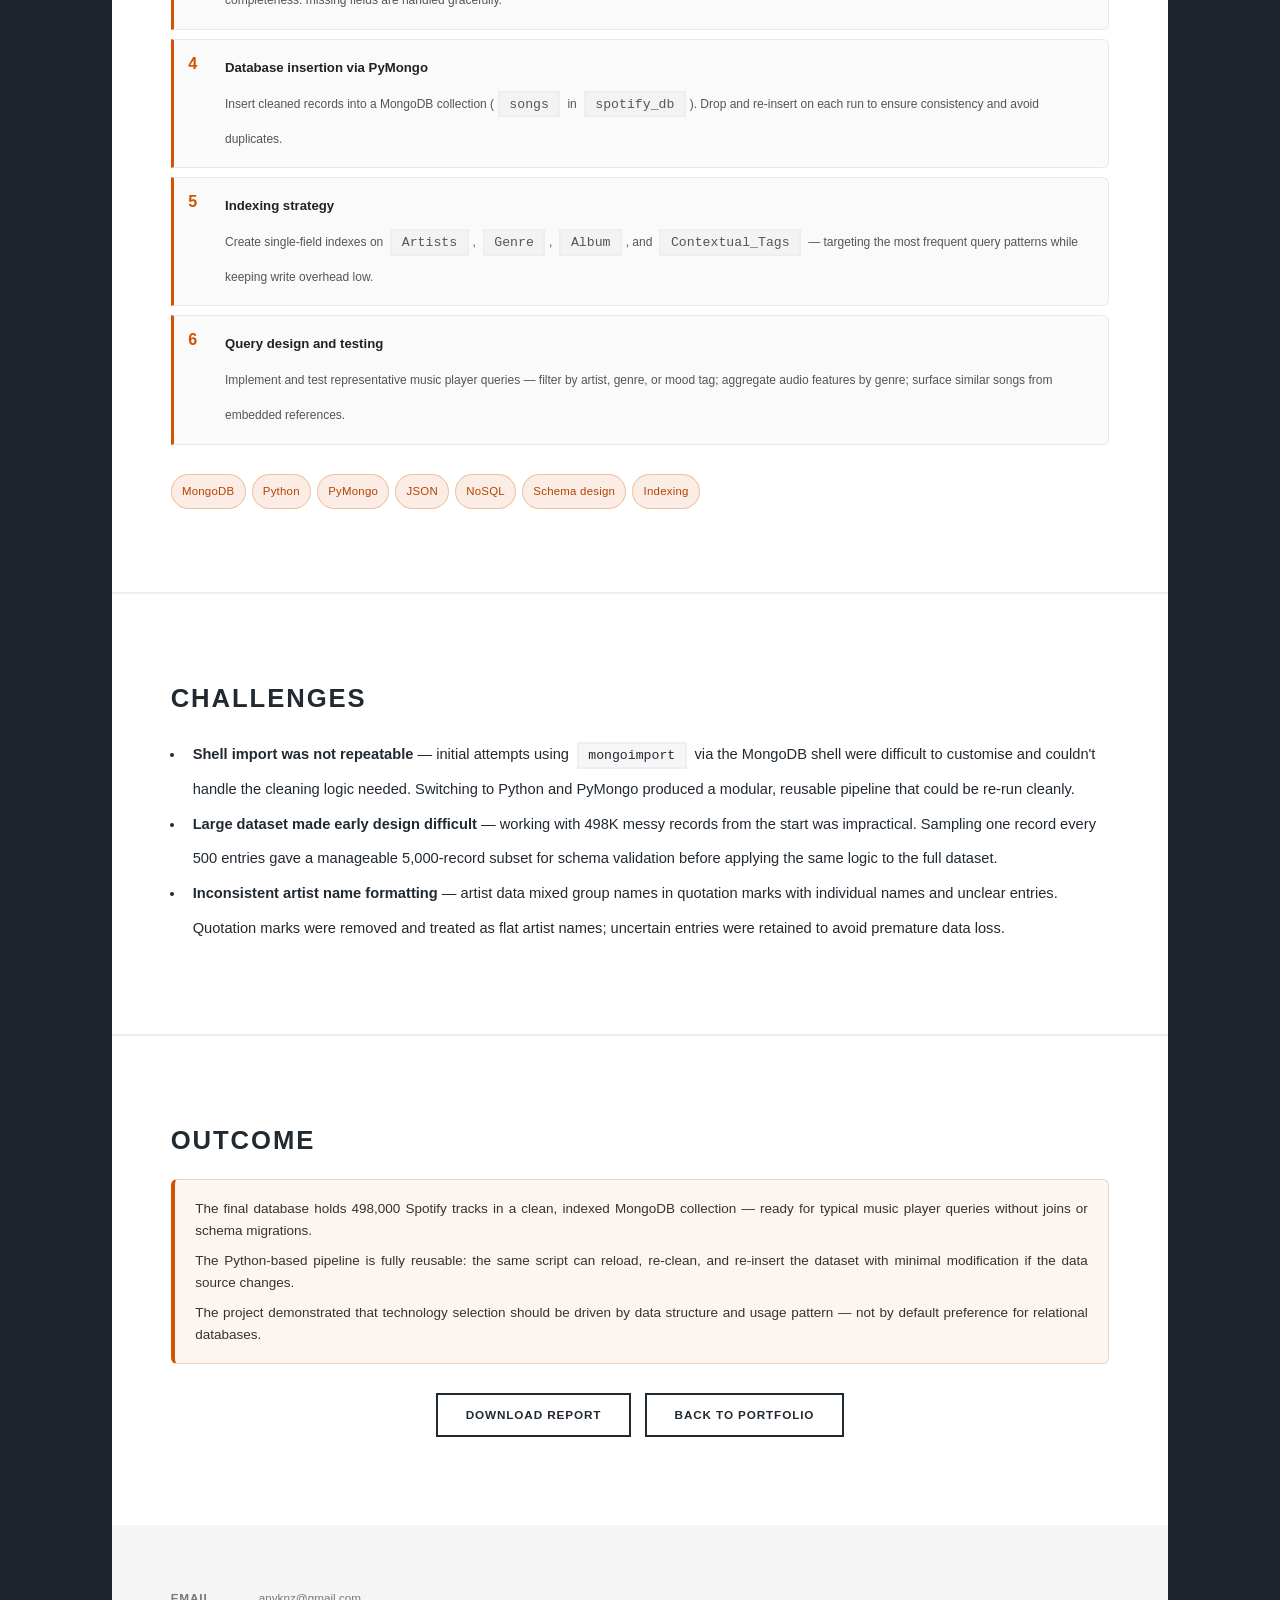
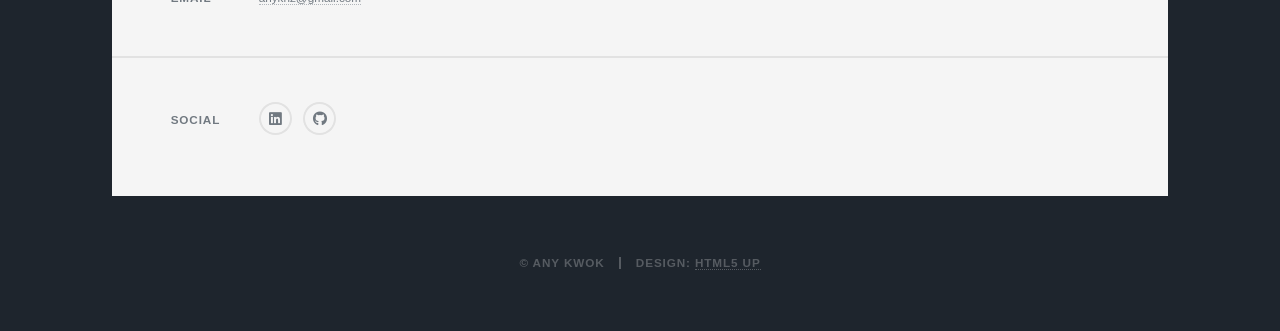
<file: mongodb-spotify.html>
<!DOCTYPE html>
<html lang="en">
  <head>
    <title>MongoDB Scalable Song Database — Any Kwok</title>
    <meta charset="utf-8" />
    <meta name="viewport" content="width=device-width, initial-scale=1, user-scalable=no" />
    <link rel="stylesheet" href="assets/css/main.css" />
    <link rel="stylesheet" href="chatbot.css" />
    <link rel="stylesheet" href="https://cdnjs.cloudflare.com/ajax/libs/font-awesome/6.5.0/css/all.min.css" />
    <noscript><link rel="stylesheet" href="assets/css/noscript.css" /></noscript>
    <style>
      .actions .button { min-width: 160px; text-align: center; }

      /* ── Remove decorative lines through date text ── */
      header.major > .date::before,
      header.major > .date::after {
        display: none !important;
      }

      /* ── Stat cards ── */
      .stat-row {
        display: flex;
        gap: 1rem;
        flex-wrap: wrap;
        margin: 1.8rem 0 2rem;
      }
      .stat-card {
        flex: 1 1 120px;
        background: #fff;
        border: 1px solid rgba(0,0,0,0.1);
        border-top: 3px solid #d35400;
        border-radius: 6px;
        padding: 1rem 1.1rem 0.9rem;
        text-align: center;
        box-shadow: 0 2px 8px rgba(0,0,0,0.06);
      }
      .stat-num {
        display: block;
        font-size: 1.75rem;
        font-weight: 700;
        color: #d35400;
        line-height: 1.1;
      }
      .stat-label {
        display: block;
        font-size: 0.78rem;
        color: #666;
        margin-top: 0.3rem;
        letter-spacing: 0.03em;
      }

      /* ── Pipeline steps ── */
      .pipeline {
        list-style: none;
        padding: 0;
        margin: 1.2rem 0 2rem;
        counter-reset: pipe;
      }
      .pipeline li {
        display: flex;
        gap: 1rem;
        padding: 0.8rem 1rem;
        margin-bottom: 0.6rem;
        background: #fafafa;
        border: 1px solid rgba(0,0,0,0.07);
        border-left: 3px solid #d35400;
        border-radius: 0 6px 6px 0;
        counter-increment: pipe;
        align-items: flex-start;
      }
      .pipe-num {
        font-size: 1.1rem;
        font-weight: 700;
        color: #d35400;
        min-width: 1.5rem;
        flex-shrink: 0;
        line-height: 1.4;
      }
      .pipe-num::before { content: counter(pipe); }
      .pipe-body strong {
        display: block;
        color: #222;
        font-size: 0.9rem;
        margin-bottom: 0.2rem;
      }
      .pipe-body span {
        font-size: 0.82rem;
        color: #555;
        line-height: 1.5;
      }

      /* ── Tech tags ── */
      .tech-tags {
        display: flex;
        flex-wrap: wrap;
        gap: 0.4rem;
        margin: 0.8rem 0 1.6rem;
      }
      .tech-tag {
        background: rgba(211,84,0,0.1);
        border: 1px solid rgba(211,84,0,0.3);
        color: #b34400;
        padding: 0.22rem 0.7rem;
        border-radius: 20px;
        font-size: 0.78rem;
        letter-spacing: 0.02em;
      }

      /* ── Outcome highlight ── */
      .outcome-block {
        background: rgba(211,84,0,0.06);
        border: 1px solid rgba(211,84,0,0.22);
        border-left: 4px solid #d35400;
        border-radius: 6px;
        padding: 1.2rem 1.4rem;
        margin: 1.4rem 0;
      }
      .outcome-block p {
        margin: 0 0 0.6rem;
        font-size: 0.92rem;
        color: #333;
        line-height: 1.6;
      }
      .outcome-block p:last-child { margin-bottom: 0; }

      /* ── Comparison table ── */
      .db-compare {
        width: 100%;
        border-collapse: collapse;
        font-size: 0.85rem;
        margin: 1rem 0 1.5rem;
      }
      .db-compare th {
        background: #f0f0f0;
        padding: 0.5rem 0.8rem;
        text-align: left;
        font-weight: 700;
        border-bottom: 2px solid rgba(0,0,0,0.1);
      }
      .db-compare td {
        padding: 0.5rem 0.8rem;
        border-bottom: 1px solid rgba(0,0,0,0.07);
        color: #444;
        vertical-align: top;
      }
      .db-compare tr.chosen td {
        background: rgba(211,84,0,0.05);
        font-weight: 600;
        color: #222;
      }
      .db-compare td.verdict-yes { color: #27ae60; font-weight: 600; }
      .db-compare td.verdict-no  { color: #aaa; }
    </style>
  </head>
  <body class="is-preload">
    <div id="wrapper" class="fade-in">

      <!-- Header -->
      <header id="header">
        <a href="index.html" class="logo">Any's Portfolio</a>
      </header>

      <!-- Nav -->
      <nav id="nav">
        <ul class="links">
          <li><a href="index.html">Home</a></li>
          <li class="active"><a href="mongodb-spotify.html">MongoDB Song Database</a></li>
        </ul>
        <ul class="icons">
          <li>
            <a href="https://www.linkedin.com/in/anykwok/" class="icon brands fa-linkedin" target="_blank" rel="noopener">
              <span class="label">LinkedIn</span>
            </a>
          </li>
          <li>
            <a href="https://github.com/Any-KHY" class="icon brands fa-github" target="_blank" rel="noopener">
              <span class="label">GitHub</span>
            </a>
          </li>
          <li>
            <a href="mailto:anyknz@gmail.com" class="icon solid fa-envelope">
              <span class="label">Email</span>
            </a>
          </li>
        </ul>
      </nav>

      <!-- Main -->
      <div id="main">

        <!-- Project Hero -->
        <article class="post featured">
          <header class="major">
            <span class="date">Database Design &nbsp;·&nbsp; School Assignment &nbsp;·&nbsp; University of Otago</span>
            <h1>MongoDB Scalable<br />Song Database</h1>
            <p>
              Designed and built a large-scale NoSQL database in MongoDB using a 498,000-track
              Spotify dataset — covering document schema design, data cleaning in Python,
              indexing strategy, and query design for a music player use case.
            </p>
          </header>
          <span class="image main">
            <img src="images/cover-mongodb.svg" alt="MongoDB Song Database cover" />
          </span>
          <ul class="actions special">
            <li><a href="index.html" class="button">Back to Portfolio</a></li>
          </ul>
        </article>

        <!-- At a Glance -->
        <section class="post">
          <header class="major"><h2>At a Glance</h2></header>
          <div class="stat-row">
            <div class="stat-card">
              <span class="stat-num">498K</span>
              <span class="stat-label">Spotify tracks</span>
            </div>
            <div class="stat-card">
              <span class="stat-num">1.3 GB</span>
              <span class="stat-label">Raw dataset size</span>
            </div>
            <div class="stat-card">
              <span class="stat-num">4</span>
              <span class="stat-label">Indexes designed</span>
            </div>
            <div class="stat-card">
              <span class="stat-num">NoSQL</span>
              <span class="stat-label">MongoDB document model</span>
            </div>
          </div>
          <p>
            The task was to design and implement a large-scale database system using a
            real-world dataset, justify the choice of database technology, and demonstrate
            practical database engineering skills — from raw data through to an indexed,
            queryable collection.
          </p>
          <p>
            I selected a 498,000-track Spotify dataset from Kaggle, originally created to
            support a Retrieval-Augmented Generation (RAG) playlist system. Its semi-structured,
            nested format made it a good case study for evaluating NoSQL versus relational
            approaches.
          </p>
        </section>

        <!-- Why MongoDB -->
        <section class="post">
          <header><h2>Why MongoDB?</h2></header>
          <p>
            Before implementation, I evaluated three database paradigms against the dataset's
            structure and the target use case (a read-heavy music player application):
          </p>
          <table class="db-compare">
            <tr>
              <th>Approach</th>
              <th>Fit for this project</th>
              <th>Key reason</th>
            </tr>
            <tr>
              <td>Relational (SQL)</td>
              <td class="verdict-no">Not ideal</td>
              <td>Requires splitting into 5+ tables with joins — overly complex for simple filter queries</td>
            </tr>
            <tr>
              <td>Graph database</td>
              <td class="verdict-no">Not ideal</td>
              <td>Dataset is song-centric, not relationship-centric — no well-defined graph structure</td>
            </tr>
            <tr class="chosen">
              <td>MongoDB (document)</td>
              <td class="verdict-yes">Chosen ✓</td>
              <td>Flexible schema handles nested and optional fields; no joins needed; scales well for read-heavy use</td>
            </tr>
          </table>
          <p>
            MongoDB's PyMongo library also simplified the entire data cleaning and insertion
            pipeline, which was handled in Python before loading into the database.
          </p>
        </section>

        <!-- Implementation Pipeline -->
        <section class="post">
          <header><h2>Implementation Pipeline</h2></header>
          <ol class="pipeline">
            <li>
              <span class="pipe-num"></span>
              <div class="pipe-body">
                <strong>Sample for design</strong>
                <span>Extract ~5,000 records (1 per 500 entries) from the full dataset to validate schema design and cleaning logic before processing all 498K records.</span>
              </div>
            </li>
            <li>
              <span class="pipe-num"></span>
              <div class="pipe-body">
                <strong>Data cleaning in Python</strong>
                <span>Parse raw JSON line by line. Split artist strings into lists, group audio features into nested documents, convert boolean contextual tags into arrays, and reformat similar-song references. Six fields were intentionally dropped (<code>Emotion</code>, <code>Key</code>, <code>Tempo</code>, <code>Loudness</code>, <code>Time Signature</code>, <code>Explicit</code>) to keep the schema simple for the target use case.</span>
              </div>
            </li>
            <li>
              <span class="pipe-num"></span>
              <div class="pipe-body">
                <strong>Schema design</strong>
                <span>Design a flexible document structure — flat metadata at the top level, with Feature_Scores and Similar_Songs as nested sub-documents. No assumed completeness: missing fields are handled gracefully.</span>
              </div>
            </li>
            <li>
              <span class="pipe-num"></span>
              <div class="pipe-body">
                <strong>Database insertion via PyMongo</strong>
                <span>Insert cleaned records into a MongoDB collection (<code>songs</code> in <code>spotify_db</code>). Drop and re-insert on each run to ensure consistency and avoid duplicates.</span>
              </div>
            </li>
            <li>
              <span class="pipe-num"></span>
              <div class="pipe-body">
                <strong>Indexing strategy</strong>
                <span>Create single-field indexes on <code>Artists</code>, <code>Genre</code>, <code>Album</code>, and <code>Contextual_Tags</code> — targeting the most frequent query patterns while keeping write overhead low.</span>
              </div>
            </li>
            <li>
              <span class="pipe-num"></span>
              <div class="pipe-body">
                <strong>Query design and testing</strong>
                <span>Implement and test representative music player queries — filter by artist, genre, or mood tag; aggregate audio features by genre; surface similar songs from embedded references.</span>
              </div>
            </li>
          </ol>

          <div class="tech-tags">
            <span class="tech-tag">MongoDB</span>
            <span class="tech-tag">Python</span>
            <span class="tech-tag">PyMongo</span>
            <span class="tech-tag">JSON</span>
            <span class="tech-tag">NoSQL</span>
            <span class="tech-tag">Schema design</span>
            <span class="tech-tag">Indexing</span>
          </div>
        </section>

        <!-- Challenges -->
        <section class="post">
          <header><h2>Challenges</h2></header>
          <ul>
            <li>
              <strong>Shell import was not repeatable</strong> — initial attempts using
              <code>mongoimport</code> via the MongoDB shell were difficult to customise
              and couldn't handle the cleaning logic needed. Switching to Python and PyMongo
              produced a modular, reusable pipeline that could be re-run cleanly.
            </li>
            <li>
              <strong>Large dataset made early design difficult</strong> — working with
              498K messy records from the start was impractical. Sampling one record every
              500 entries gave a manageable 5,000-record subset for schema validation before
              applying the same logic to the full dataset.
            </li>
            <li>
              <strong>Inconsistent artist name formatting</strong> — artist data mixed group
              names in quotation marks with individual names and unclear entries. Quotation
              marks were removed and treated as flat artist names; uncertain entries were
              retained to avoid premature data loss.
            </li>
          </ul>
        </section>

        <!-- Outcome -->
        <section class="post">
          <header><h2>Outcome</h2></header>
          <div class="outcome-block">
            <p>
              The final database holds 498,000 Spotify tracks in a clean, indexed MongoDB
              collection — ready for typical music player queries without joins or schema
              migrations.
            </p>
            <p>
              The Python-based pipeline is fully reusable: the same script can reload,
              re-clean, and re-insert the dataset with minimal modification if the data
              source changes.
            </p>
            <p>
              The project demonstrated that technology selection should be driven by data
              structure and usage pattern — not by default preference for relational databases.
            </p>
          </div>
          <ul class="actions special" style="margin-top:2rem;">
            <li><a href="Any_Kwok_MongoDB_Report.pdf" class="button" target="_blank" rel="noopener">Download Report</a></li>
            <li><a href="index.html" class="button">Back to Portfolio</a></li>
          </ul>
        </section>

      </div><!-- /main -->

      <!-- Footer -->
      <footer id="footer">
        <section class="split contact">
          <section>
            <h3>Email</h3>
            <p><a href="mailto:anyknz@gmail.com">anyknz@gmail.com</a></p>
          </section>
          <section>
            <h3>Social</h3>
            <ul class="icons alt">
              <li>
                <a href="https://www.linkedin.com/in/anykwok/" class="icon brands alt fa-linkedin"
                  target="_blank" rel="noopener"><span class="label">LinkedIn</span></a>
              </li>
              <li>
                <a href="https://github.com/Any-KHY" class="icon brands alt fa-github"
                  target="_blank" rel="noopener"><span class="label">GitHub</span></a>
              </li>
            </ul>
          </section>
        </section>
      </footer>

      <div id="copyright">
        <ul><li>&copy; Any Kwok</li><li>Design: <a href="https://html5up.net" target="_blank" rel="noopener">HTML5 UP</a></li></ul>
      </div>

    </div><!-- /wrapper -->

    <!-- Scripts -->
    <script src="assets/js/jquery.min.js"></script>
    <script src="assets/js/jquery.scrollex.min.js"></script>
    <script src="assets/js/jquery.scrolly.min.js"></script>
    <script src="assets/js/browser.min.js"></script>
    <script src="assets/js/breakpoints.min.js"></script>
    <script src="assets/js/util.js"></script>
    <script src="assets/js/main.js"></script>
  </body>
</html>
</file>
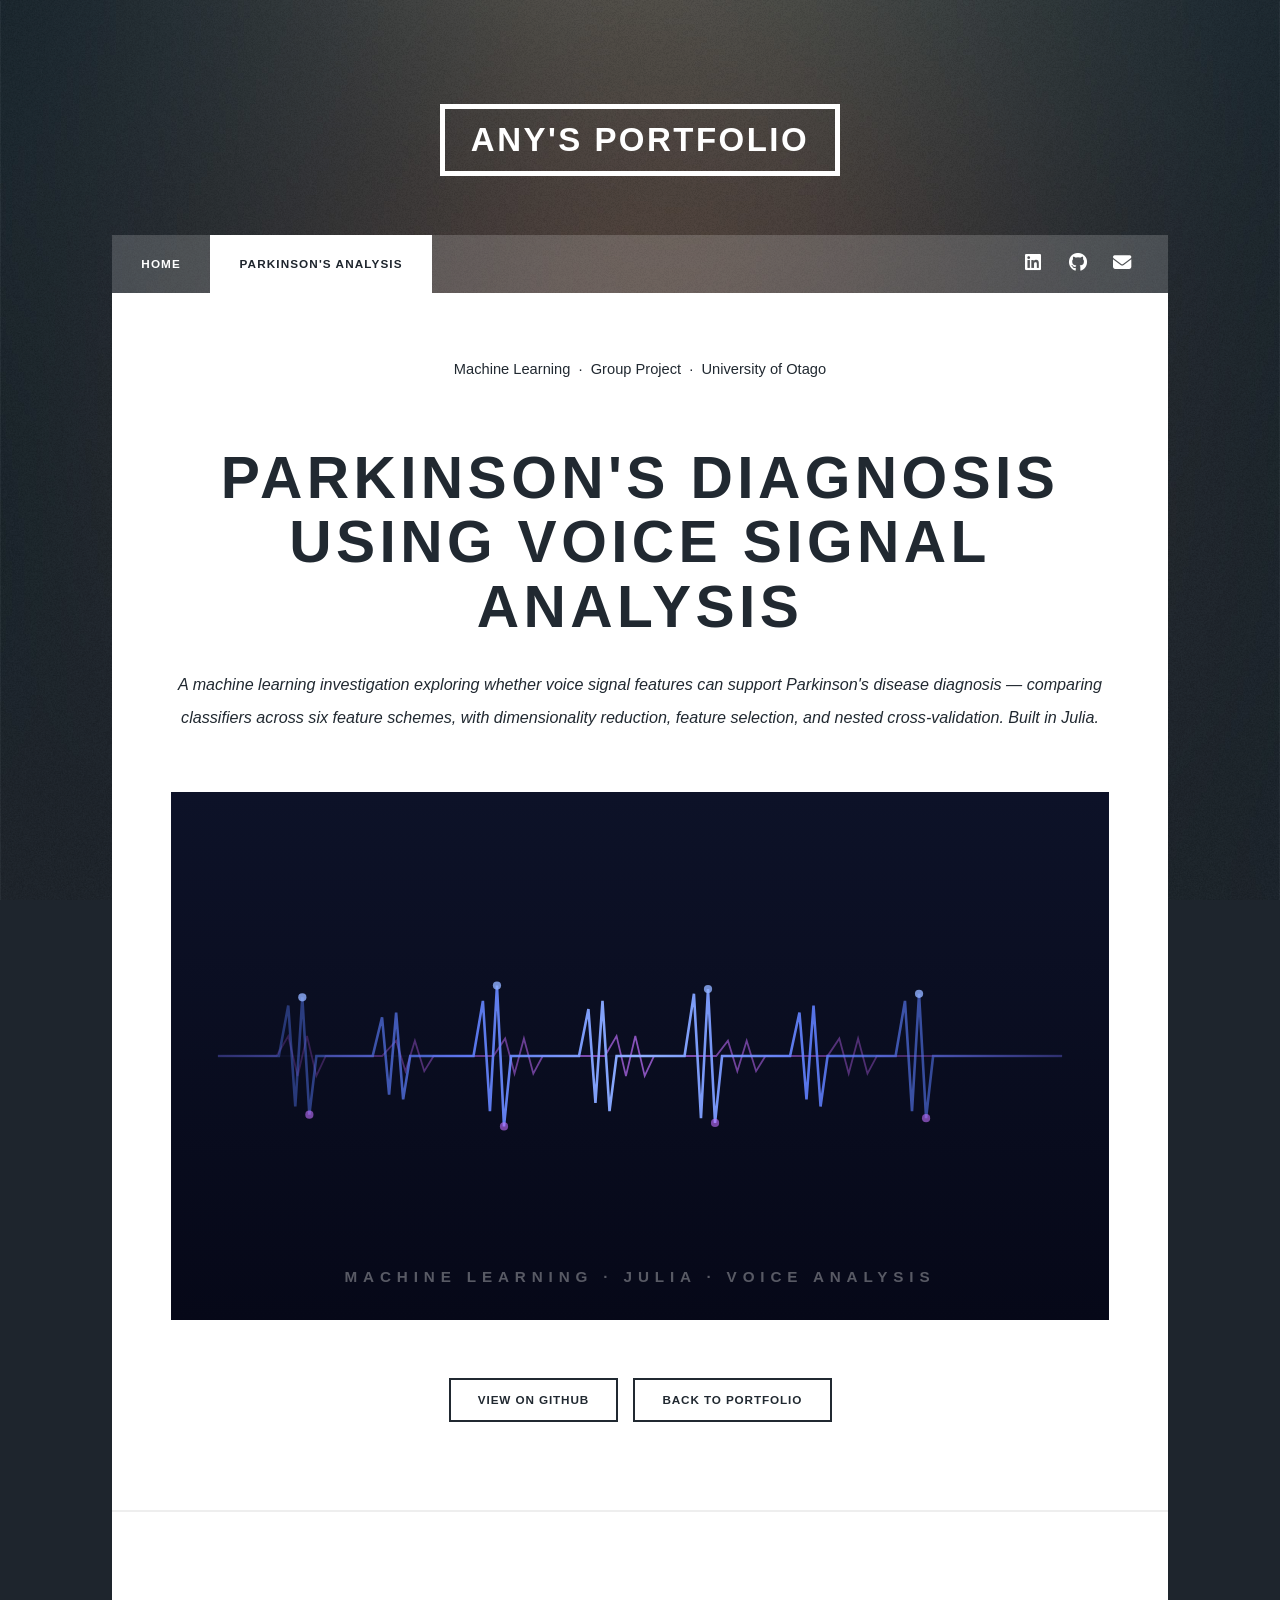
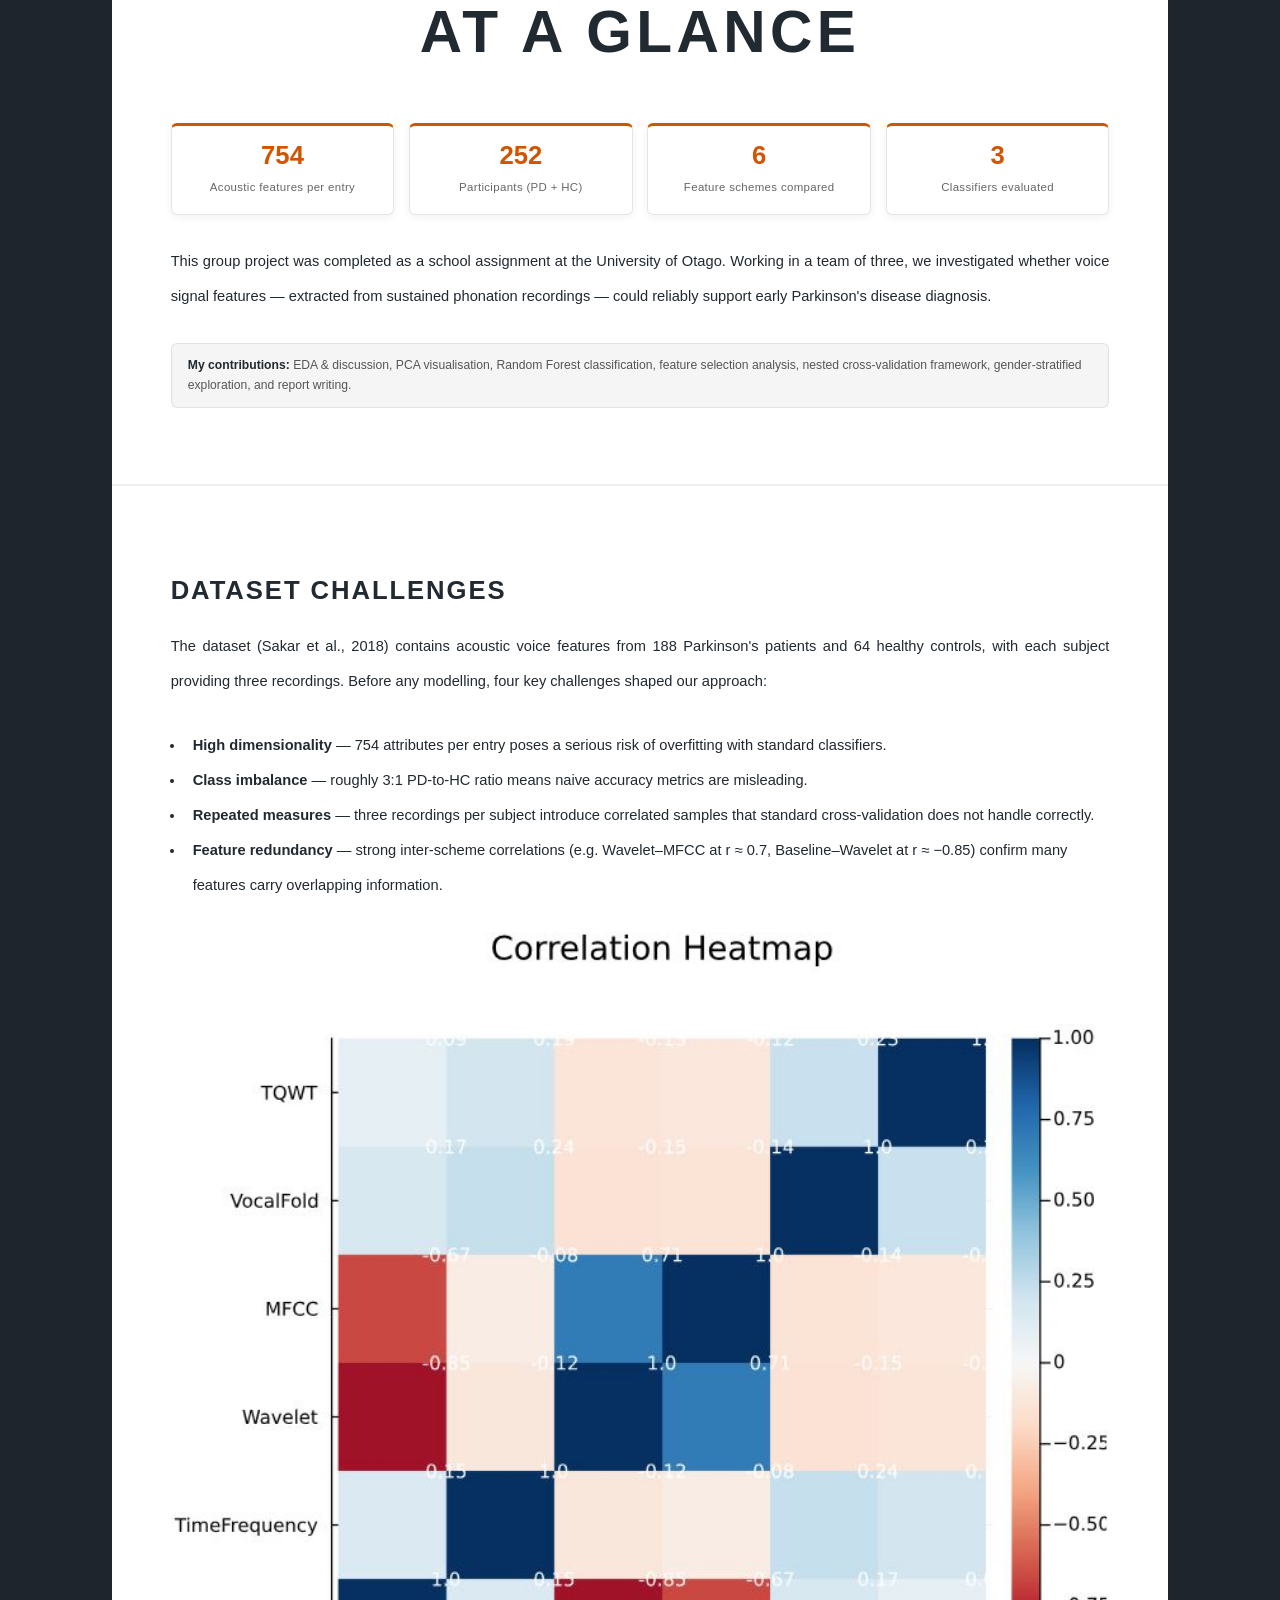
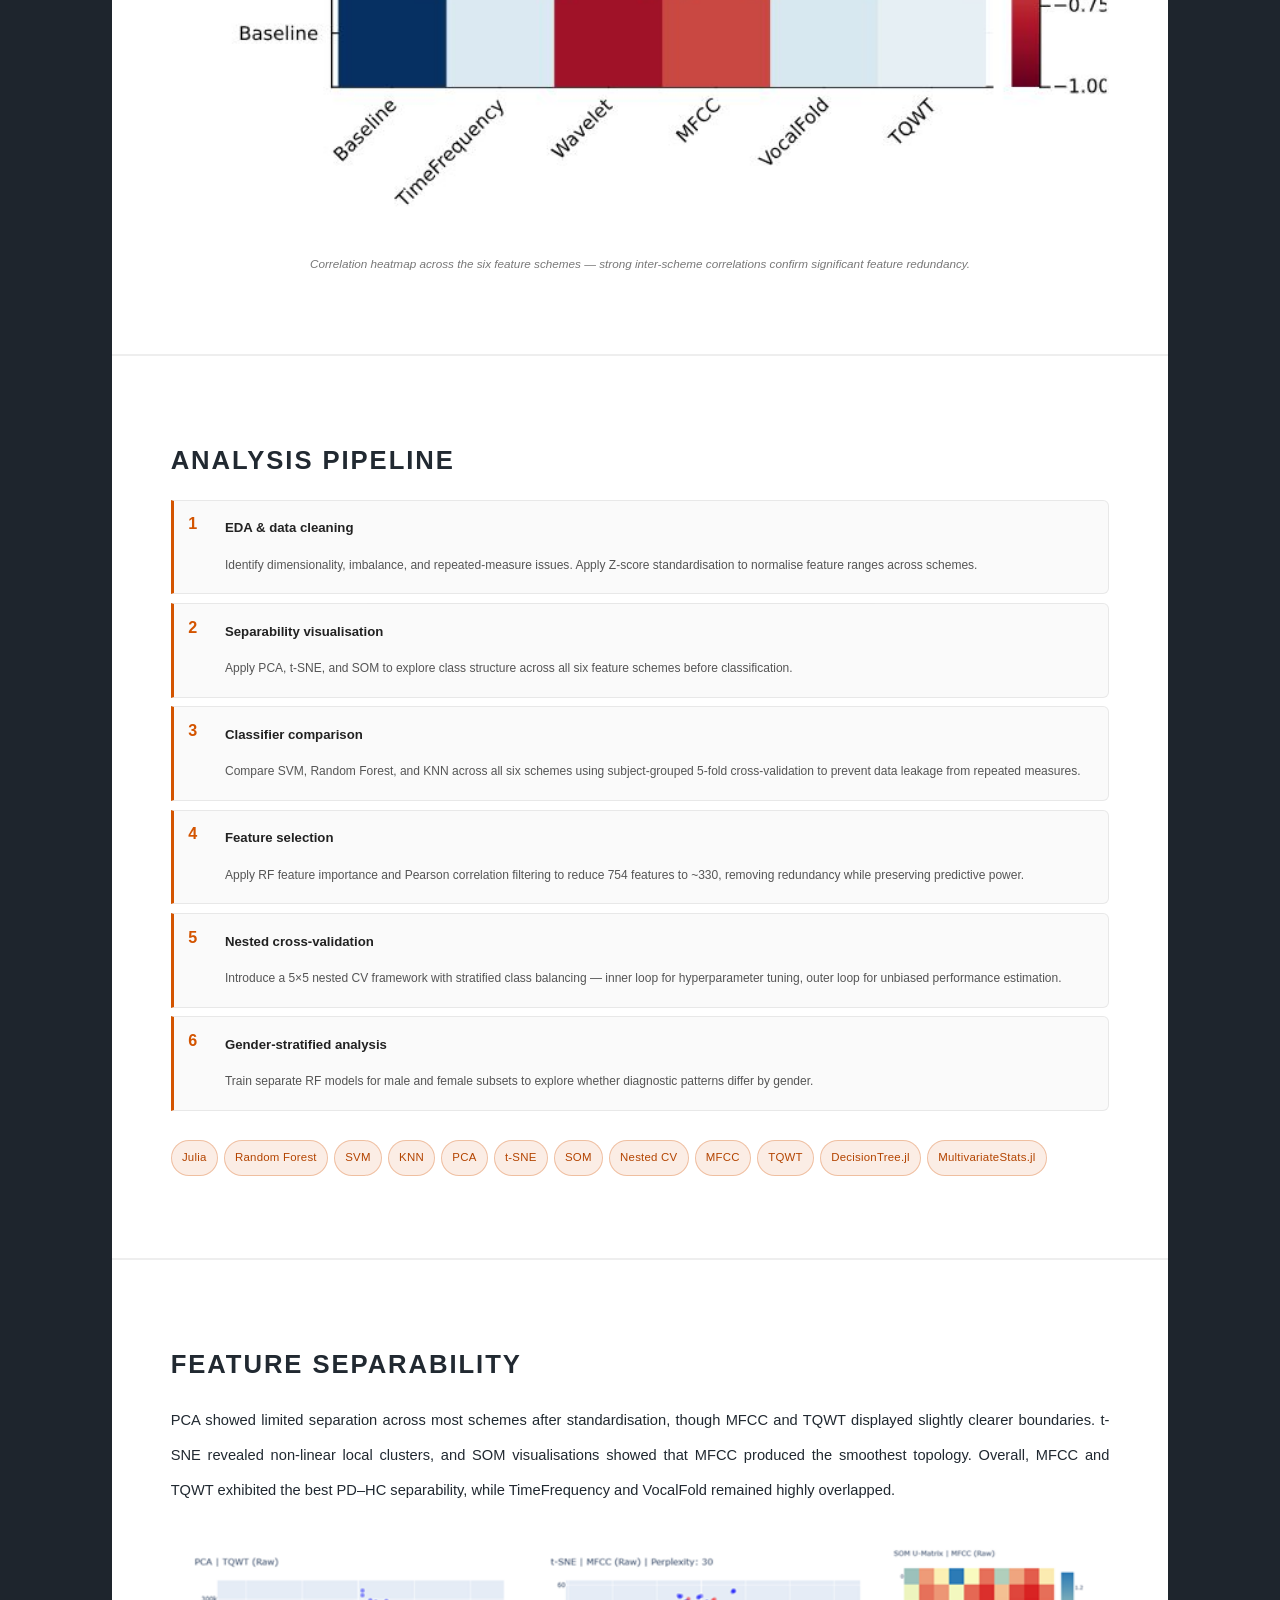
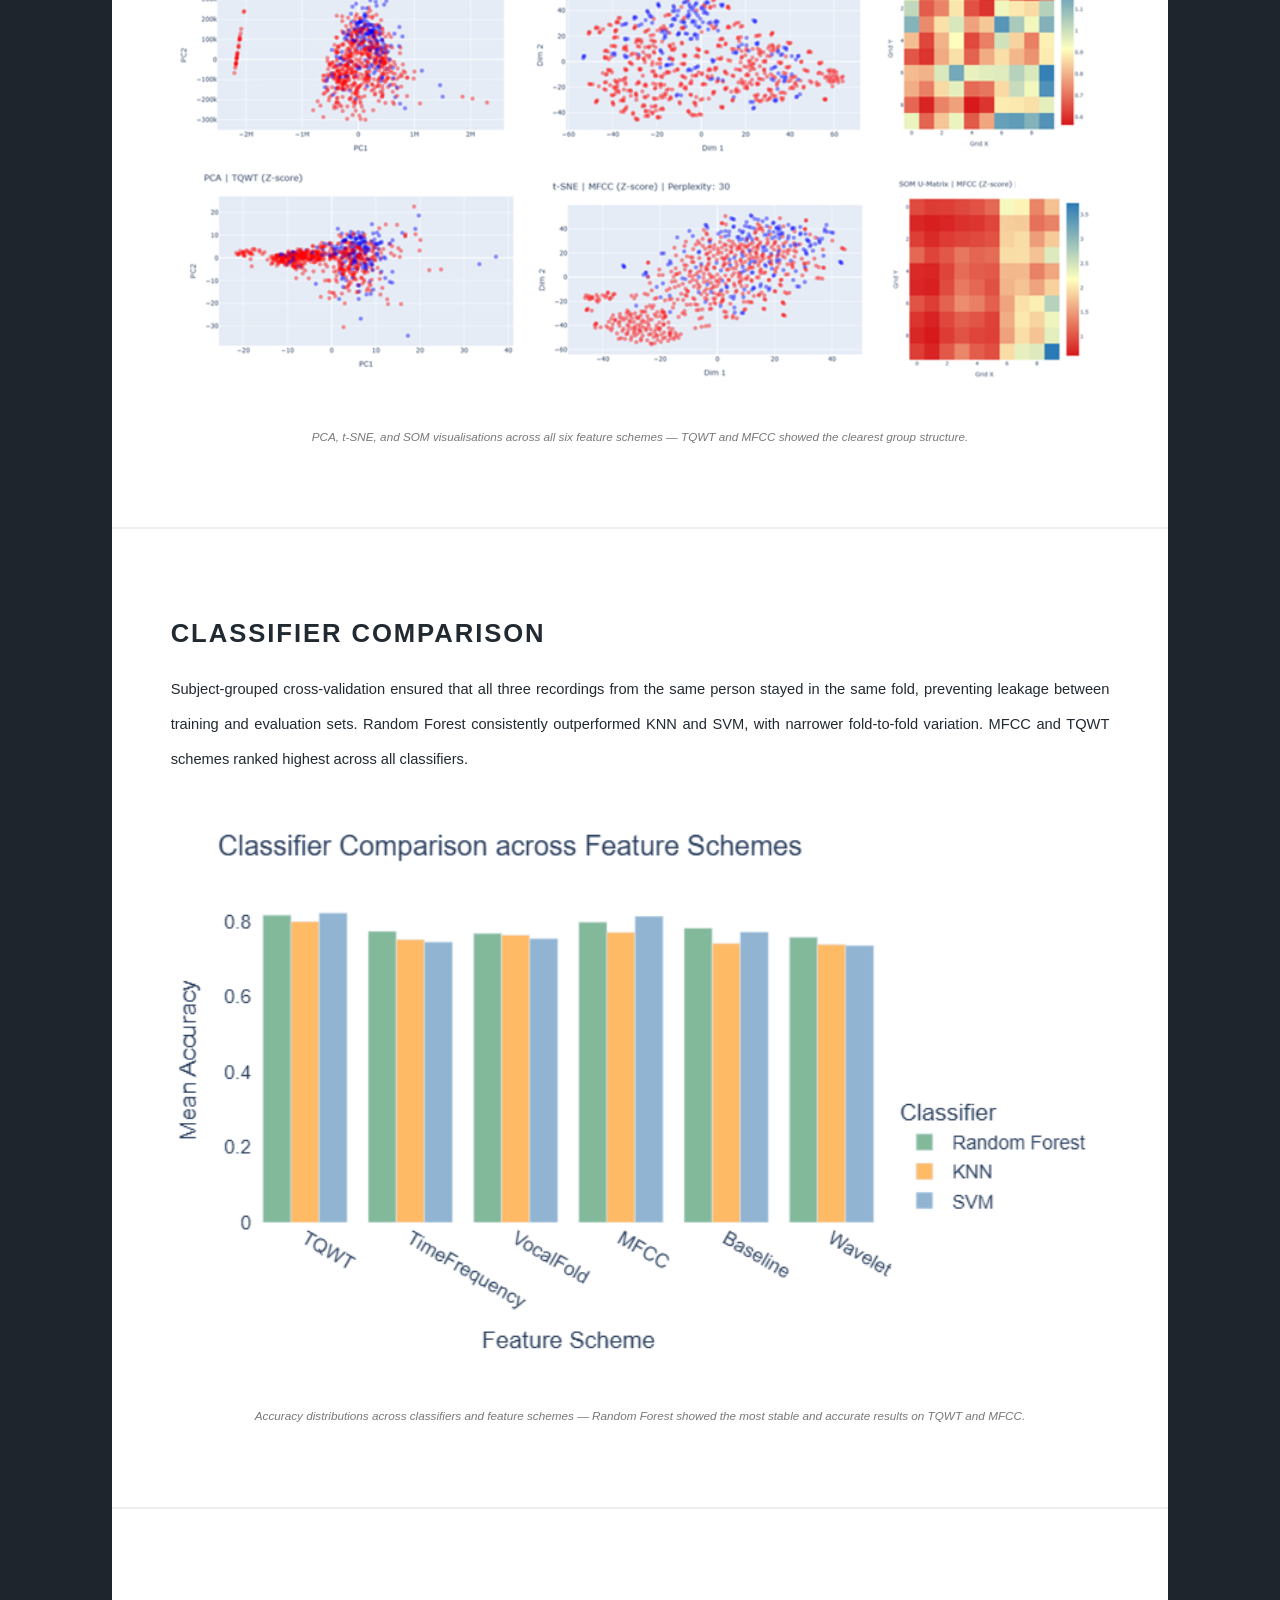
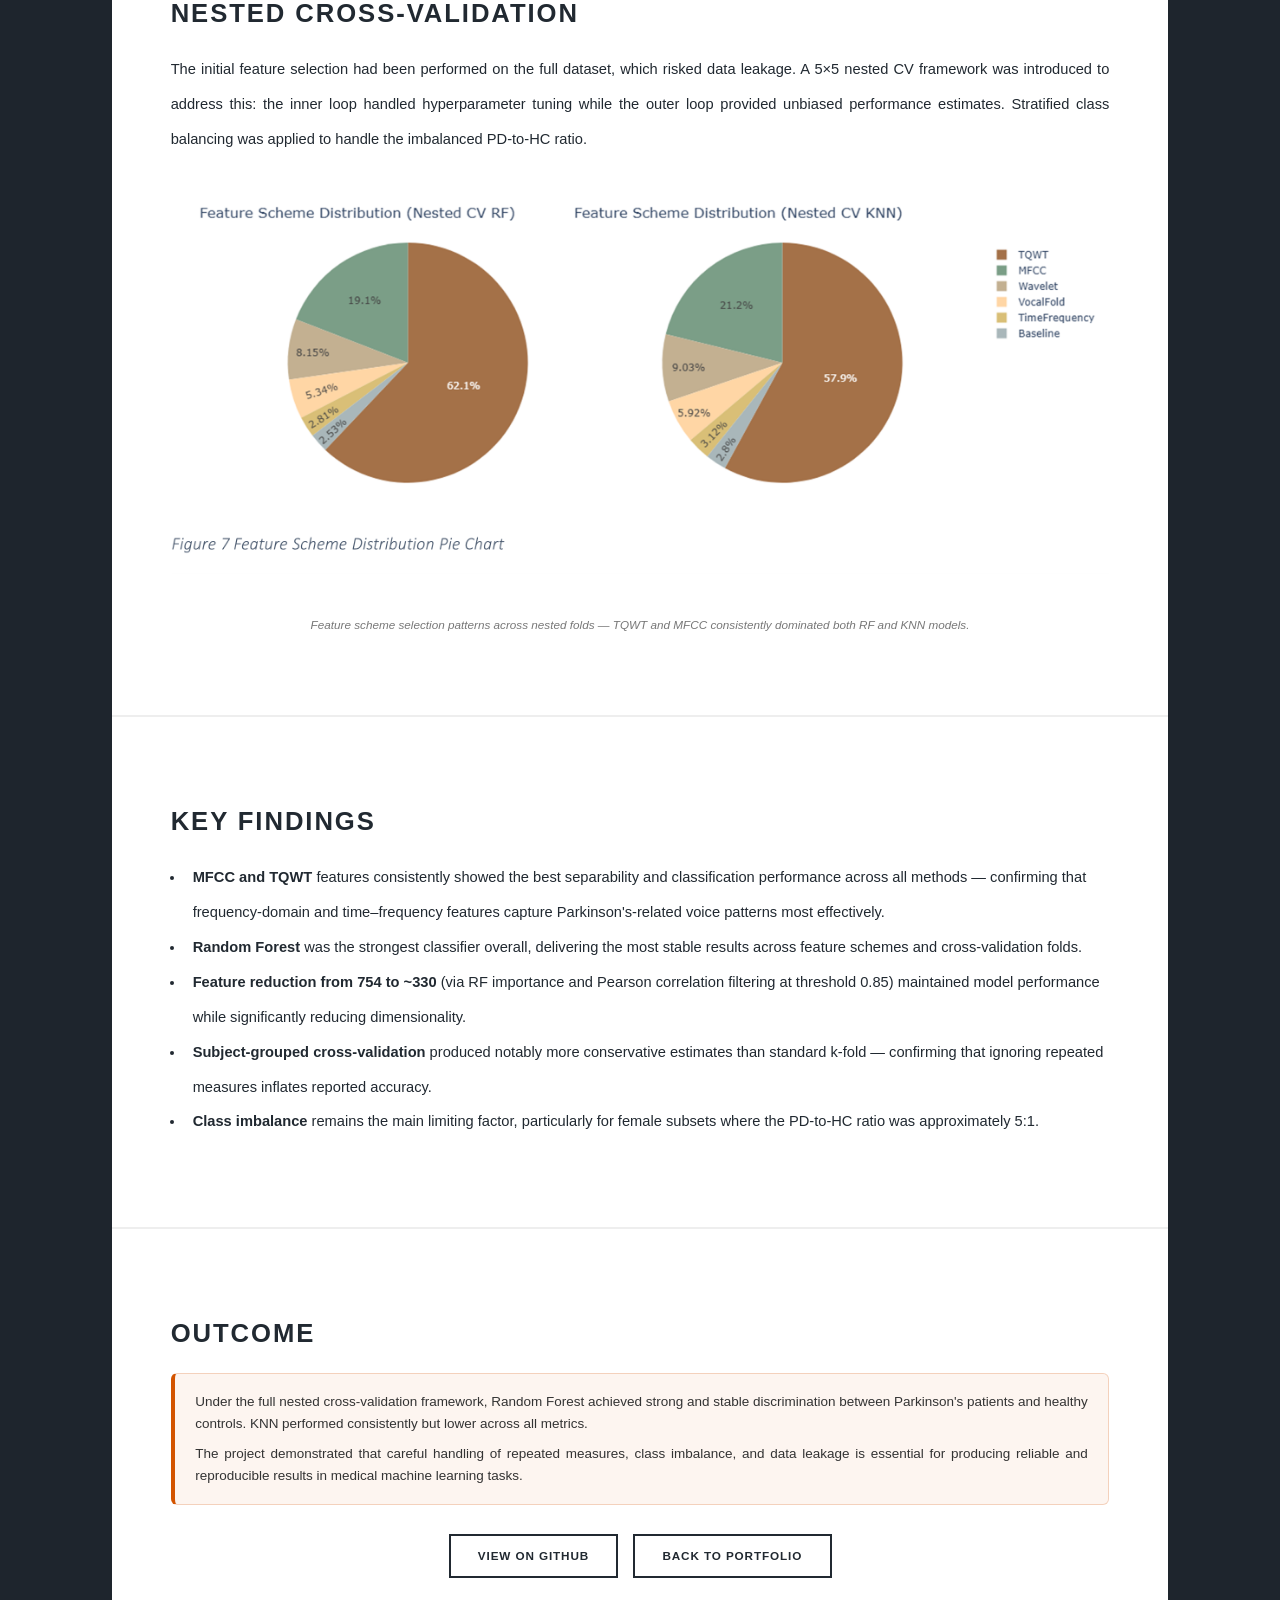
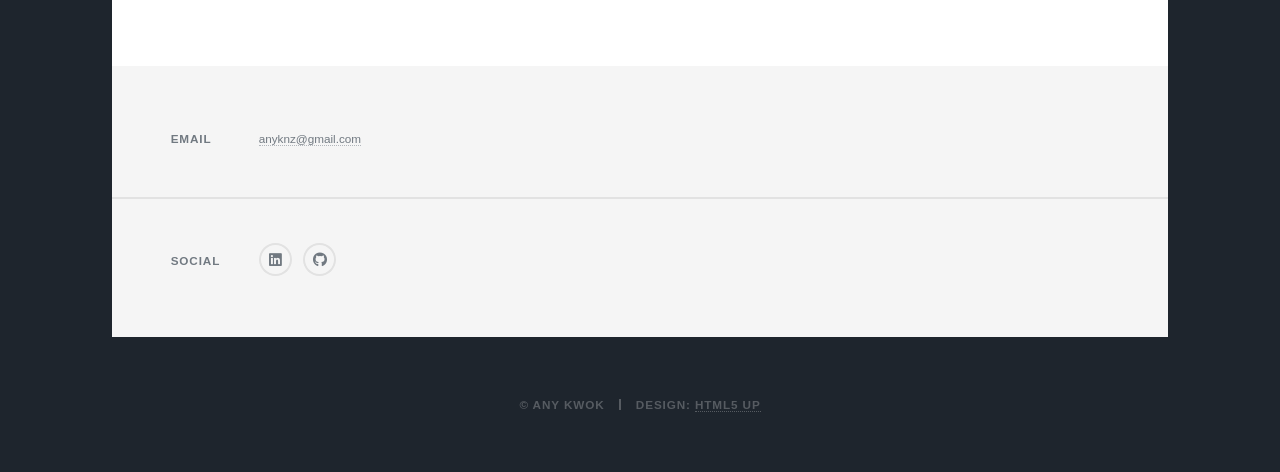
<file: parkinson.html>
<!DOCTYPE html>
<html lang="en">
  <head>
    <title>Parkinson's Diagnosis via Voice Analysis — Any Kwok</title>
    <meta charset="utf-8" />
    <meta name="viewport" content="width=device-width, initial-scale=1, user-scalable=no" />
    <link rel="stylesheet" href="assets/css/main.css" />
    <link rel="stylesheet" href="chatbot.css" />
    <link rel="stylesheet" href="https://cdnjs.cloudflare.com/ajax/libs/font-awesome/6.5.0/css/all.min.css" />
    <noscript><link rel="stylesheet" href="assets/css/noscript.css" /></noscript>
    <style>
      .actions .button { min-width: 160px; text-align: center; }

      /* ── Remove decorative lines through date text ── */
      header.major > .date::before,
      header.major > .date::after {
        display: none !important;
      }

      /* ── Stat cards ── */
      .stat-row {
        display: flex;
        gap: 1rem;
        flex-wrap: wrap;
        margin: 1.8rem 0 2rem;
      }
      .stat-card {
        flex: 1 1 120px;
        background: #fff;
        border: 1px solid rgba(0,0,0,0.1);
        border-top: 3px solid #d35400;
        border-radius: 6px;
        padding: 1rem 1.1rem 0.9rem;
        text-align: center;
        box-shadow: 0 2px 8px rgba(0,0,0,0.06);
      }
      .stat-num {
        display: block;
        font-size: 1.75rem;
        font-weight: 700;
        color: #d35400;
        line-height: 1.1;
      }
      .stat-label {
        display: block;
        font-size: 0.78rem;
        color: #666;
        margin-top: 0.3rem;
        letter-spacing: 0.03em;
      }

      /* ── Pipeline steps ── */
      .pipeline {
        list-style: none;
        padding: 0;
        margin: 1.2rem 0 2rem;
        counter-reset: pipe;
      }
      .pipeline li {
        display: flex;
        gap: 1rem;
        padding: 0.8rem 1rem;
        margin-bottom: 0.6rem;
        background: #fafafa;
        border: 1px solid rgba(0,0,0,0.07);
        border-left: 3px solid #d35400;
        border-radius: 0 6px 6px 0;
        counter-increment: pipe;
        align-items: flex-start;
      }
      .pipe-num {
        font-size: 1.1rem;
        font-weight: 700;
        color: #d35400;
        min-width: 1.5rem;
        flex-shrink: 0;
        line-height: 1.4;
      }
      .pipe-num::before { content: counter(pipe); }
      .pipe-body strong {
        display: block;
        color: #222;
        font-size: 0.9rem;
        margin-bottom: 0.2rem;
      }
      .pipe-body span {
        font-size: 0.82rem;
        color: #555;
        line-height: 1.5;
      }

      /* ── Tech tags ── */
      .tech-tags {
        display: flex;
        flex-wrap: wrap;
        gap: 0.4rem;
        margin: 0.8rem 0 1.6rem;
      }
      .tech-tag {
        background: rgba(211,84,0,0.1);
        border: 1px solid rgba(211,84,0,0.3);
        color: #b34400;
        padding: 0.22rem 0.7rem;
        border-radius: 20px;
        font-size: 0.78rem;
        letter-spacing: 0.02em;
      }

      /* ── Image captions ── */
      .img-caption {
        font-size: 0.8rem;
        color: #777;
        text-align: center;
        margin-top: 0.4rem;
        margin-bottom: 1.2rem;
        font-style: italic;
      }

      /* ── Outcome highlight ── */
      .outcome-block {
        background: rgba(211,84,0,0.06);
        border: 1px solid rgba(211,84,0,0.22);
        border-left: 4px solid #d35400;
        border-radius: 6px;
        padding: 1.2rem 1.4rem;
        margin: 1.4rem 0;
      }
      .outcome-block p {
        margin: 0 0 0.6rem;
        font-size: 0.92rem;
        color: #333;
        line-height: 1.6;
      }
      .outcome-block p:last-child { margin-bottom: 0; }

      /* ── Contribution note ── */
      .contrib-note {
        background: #f5f5f5;
        border: 1px solid rgba(0,0,0,0.08);
        border-radius: 6px;
        padding: 0.8rem 1.1rem;
        font-size: 0.83rem;
        color: #555;
        margin: 1.2rem 0;
        line-height: 1.6;
      }
    </style>
  </head>
  <body class="is-preload">
    <div id="wrapper" class="fade-in">

      <!-- Header -->
      <header id="header">
        <a href="index.html" class="logo">Any's Portfolio</a>
      </header>

      <!-- Nav -->
      <nav id="nav">
        <ul class="links">
          <li><a href="index.html">Home</a></li>
          <li class="active"><a href="parkinson.html">Parkinson's Analysis</a></li>
        </ul>
        <ul class="icons">
          <li>
            <a href="https://www.linkedin.com/in/anykwok/" class="icon brands fa-linkedin" target="_blank" rel="noopener">
              <span class="label">LinkedIn</span>
            </a>
          </li>
          <li>
            <a href="https://github.com/Any-KHY" class="icon brands fa-github" target="_blank" rel="noopener">
              <span class="label">GitHub</span>
            </a>
          </li>
          <li>
            <a href="mailto:anyknz@gmail.com" class="icon solid fa-envelope">
              <span class="label">Email</span>
            </a>
          </li>
        </ul>
      </nav>

      <!-- Main -->
      <div id="main">

        <!-- Project Hero -->
        <article class="post featured">
          <header class="major">
            <span class="date">Machine Learning &nbsp;·&nbsp; Group Project &nbsp;·&nbsp; University of Otago</span>
            <h1>Parkinson's Diagnosis<br />Using Voice Signal Analysis</h1>
            <p>
              A machine learning investigation exploring whether voice signal features can
              support Parkinson's disease diagnosis — comparing classifiers across six feature
              schemes, with dimensionality reduction, feature selection, and nested
              cross-validation. Built in Julia.
            </p>
          </header>
          <span class="image main">
            <img src="images/cover-parkinson.svg" alt="Parkinson's voice analysis cover" />
          </span>
          <ul class="actions special">
            <li>
              <a href="https://github.com/Any-KHY/Parkinson-s-Diagnosis-Using-Voice-Signal-Analysis"
                class="button" target="_blank" rel="noopener">View on GitHub</a>
            </li>
            <li><a href="index.html" class="button">Back to Portfolio</a></li>
          </ul>
        </article>

        <!-- At a Glance -->
        <section class="post">
          <header class="major"><h2>At a Glance</h2></header>
          <div class="stat-row">
            <div class="stat-card">
              <span class="stat-num">754</span>
              <span class="stat-label">Acoustic features per entry</span>
            </div>
            <div class="stat-card">
              <span class="stat-num">252</span>
              <span class="stat-label">Participants (PD + HC)</span>
            </div>
            <div class="stat-card">
              <span class="stat-num">6</span>
              <span class="stat-label">Feature schemes compared</span>
            </div>
            <div class="stat-card">
              <span class="stat-num">3</span>
              <span class="stat-label">Classifiers evaluated</span>
            </div>
          </div>
          <p>
            This group project was completed as a school assignment at the University of Otago. Working in a team of three, we investigated
            whether voice signal features — extracted from sustained phonation recordings —
            could reliably support early Parkinson's disease diagnosis.
          </p>
          <div class="contrib-note">
            <strong>My contributions:</strong> EDA &amp; discussion, PCA visualisation,
            Random Forest classification, feature selection analysis, nested cross-validation
            framework, gender-stratified exploration, and report writing.
          </div>
        </section>

        <!-- Dataset Challenges -->
        <section class="post">
          <header><h2>Dataset Challenges</h2></header>
          <p>
            The dataset (Sakar et al., 2018) contains acoustic voice features from 188
            Parkinson's patients and 64 healthy controls, with each subject providing three
            recordings. Before any modelling, four key challenges shaped our approach:
          </p>
          <ul>
            <li>
              <strong>High dimensionality</strong> — 754 attributes per entry poses a serious
              risk of overfitting with standard classifiers.
            </li>
            <li>
              <strong>Class imbalance</strong> — roughly 3:1 PD-to-HC ratio means naive
              accuracy metrics are misleading.
            </li>
            <li>
              <strong>Repeated measures</strong> — three recordings per subject introduce
              correlated samples that standard cross-validation does not handle correctly.
            </li>
            <li>
              <strong>Feature redundancy</strong> — strong inter-scheme correlations
              (e.g. Wavelet–MFCC at r ≈ 0.7, Baseline–Wavelet at r ≈ −0.85) confirm
              many features carry overlapping information.
            </li>
          </ul>
          <span class="image fit" style="margin-top:1.5rem;">
            <img src="images/park-fig2-correlation.jpg" alt="Correlation heatmap of feature schemes" />
          </span>
          <p class="img-caption">Correlation heatmap across the six feature schemes — strong inter-scheme correlations confirm significant feature redundancy.</p>
        </section>

        <!-- Analysis Pipeline -->
        <section class="post">
          <header><h2>Analysis Pipeline</h2></header>
          <ol class="pipeline">
            <li>
              <span class="pipe-num"></span>
              <div class="pipe-body">
                <strong>EDA &amp; data cleaning</strong>
                <span>Identify dimensionality, imbalance, and repeated-measure issues. Apply Z-score standardisation to normalise feature ranges across schemes.</span>
              </div>
            </li>
            <li>
              <span class="pipe-num"></span>
              <div class="pipe-body">
                <strong>Separability visualisation</strong>
                <span>Apply PCA, t-SNE, and SOM to explore class structure across all six feature schemes before classification.</span>
              </div>
            </li>
            <li>
              <span class="pipe-num"></span>
              <div class="pipe-body">
                <strong>Classifier comparison</strong>
                <span>Compare SVM, Random Forest, and KNN across all six schemes using subject-grouped 5-fold cross-validation to prevent data leakage from repeated measures.</span>
              </div>
            </li>
            <li>
              <span class="pipe-num"></span>
              <div class="pipe-body">
                <strong>Feature selection</strong>
                <span>Apply RF feature importance and Pearson correlation filtering to reduce 754 features to ~330, removing redundancy while preserving predictive power.</span>
              </div>
            </li>
            <li>
              <span class="pipe-num"></span>
              <div class="pipe-body">
                <strong>Nested cross-validation</strong>
                <span>Introduce a 5×5 nested CV framework with stratified class balancing — inner loop for hyperparameter tuning, outer loop for unbiased performance estimation.</span>
              </div>
            </li>
            <li>
              <span class="pipe-num"></span>
              <div class="pipe-body">
                <strong>Gender-stratified analysis</strong>
                <span>Train separate RF models for male and female subsets to explore whether diagnostic patterns differ by gender.</span>
              </div>
            </li>
          </ol>

          <div class="tech-tags">
            <span class="tech-tag">Julia</span>
            <span class="tech-tag">Random Forest</span>
            <span class="tech-tag">SVM</span>
            <span class="tech-tag">KNN</span>
            <span class="tech-tag">PCA</span>
            <span class="tech-tag">t-SNE</span>
            <span class="tech-tag">SOM</span>
            <span class="tech-tag">Nested CV</span>
            <span class="tech-tag">MFCC</span>
            <span class="tech-tag">TQWT</span>
            <span class="tech-tag">DecisionTree.jl</span>
            <span class="tech-tag">MultivariateStats.jl</span>
          </div>
        </section>

        <!-- Visualisation -->
        <section class="post">
          <header><h2>Feature Separability</h2></header>
          <p>
            PCA showed limited separation across most schemes after standardisation, though
            MFCC and TQWT displayed slightly clearer boundaries. t-SNE revealed non-linear
            local clusters, and SOM visualisations showed that MFCC produced the smoothest
            topology. Overall, MFCC and TQWT exhibited the best PD–HC separability, while
            TimeFrequency and VocalFold remained highly overlapped.
          </p>
          <span class="image fit">
            <img src="images/park-fig3-summary.png" alt="PCA, t-SNE and SOM summary across feature schemes" />
          </span>
          <p class="img-caption">PCA, t-SNE, and SOM visualisations across all six feature schemes — TQWT and MFCC showed the clearest group structure.</p>
        </section>

        <!-- Classifier Comparison -->
        <section class="post">
          <header><h2>Classifier Comparison</h2></header>
          <p>
            Subject-grouped cross-validation ensured that all three recordings from the same
            person stayed in the same fold, preventing leakage between training and evaluation
            sets. Random Forest consistently outperformed KNN and SVM, with narrower
            fold-to-fold variation. MFCC and TQWT schemes ranked highest across all classifiers.
          </p>
          <span class="image fit">
            <img src="images/park-fig4-classifier.png" alt="Classifier performance across feature schemes" />
          </span>
          <p class="img-caption">Accuracy distributions across classifiers and feature schemes — Random Forest showed the most stable and accurate results on TQWT and MFCC.</p>
        </section>

        <!-- Nested CV -->
        <section class="post">
          <header><h2>Nested Cross-Validation</h2></header>
          <p>
            The initial feature selection had been performed on the full dataset, which risked
            data leakage. A 5×5 nested CV framework was introduced to address this: the inner
            loop handled hyperparameter tuning while the outer loop provided unbiased
            performance estimates. Stratified class balancing was applied to handle the
            imbalanced PD-to-HC ratio.
          </p>
          <span class="image fit">
            <img src="images/park-fig7-nested-cv.png" alt="Feature scheme distribution under nested cross-validation" />
          </span>
          <p class="img-caption">Feature scheme selection patterns across nested folds — TQWT and MFCC consistently dominated both RF and KNN models.</p>
        </section>

        <!-- Key Findings -->
        <section class="post">
          <header><h2>Key Findings</h2></header>
          <ul>
            <li>
              <strong>MFCC and TQWT</strong> features consistently showed the best
              separability and classification performance across all methods — confirming
              that frequency-domain and time–frequency features capture Parkinson's-related
              voice patterns most effectively.
            </li>
            <li>
              <strong>Random Forest</strong> was the strongest classifier overall, delivering
              the most stable results across feature schemes and cross-validation folds.
            </li>
            <li>
              <strong>Feature reduction from 754 to ~330</strong> (via RF importance and
              Pearson correlation filtering at threshold 0.85) maintained model performance
              while significantly reducing dimensionality.
            </li>
            <li>
              <strong>Subject-grouped cross-validation</strong> produced notably more
              conservative estimates than standard k-fold — confirming that ignoring repeated
              measures inflates reported accuracy.
            </li>
            <li>
              <strong>Class imbalance</strong> remains the main limiting factor, particularly
              for female subsets where the PD-to-HC ratio was approximately 5:1.
            </li>
          </ul>
        </section>

        <!-- Outcome -->
        <section class="post">
          <header><h2>Outcome</h2></header>
          <div class="outcome-block">
            <p>
              Under the full nested cross-validation framework, Random Forest achieved strong
              and stable discrimination between Parkinson's patients and healthy controls.
              KNN performed consistently but lower across all metrics.
            </p>
            <p>
              The project demonstrated that careful handling of repeated measures, class
              imbalance, and data leakage is essential for producing reliable and reproducible
              results in medical machine learning tasks.
            </p>
          </div>
          <ul class="actions special" style="margin-top:2rem;">
            <li>
              <a href="https://github.com/Any-KHY/Parkinson-s-Diagnosis-Using-Voice-Signal-Analysis"
                class="button" target="_blank" rel="noopener">View on GitHub</a>
            </li>
            <li><a href="index.html" class="button">Back to Portfolio</a></li>
          </ul>
        </section>

      </div><!-- /main -->

      <!-- Footer -->
      <footer id="footer">
        <section class="split contact">
          <section>
            <h3>Email</h3>
            <p><a href="mailto:anyknz@gmail.com">anyknz@gmail.com</a></p>
          </section>
          <section>
            <h3>Social</h3>
            <ul class="icons alt">
              <li>
                <a href="https://www.linkedin.com/in/anykwok/" class="icon brands alt fa-linkedin"
                  target="_blank" rel="noopener"><span class="label">LinkedIn</span></a>
              </li>
              <li>
                <a href="https://github.com/Any-KHY" class="icon brands alt fa-github"
                  target="_blank" rel="noopener"><span class="label">GitHub</span></a>
              </li>
            </ul>
          </section>
        </section>
      </footer>

      <div id="copyright">
        <ul><li>&copy; Any Kwok</li><li>Design: <a href="https://html5up.net" target="_blank" rel="noopener">HTML5 UP</a></li></ul>
      </div>

    </div><!-- /wrapper -->

    <!-- Scripts -->
    <script src="assets/js/jquery.min.js"></script>
    <script src="assets/js/jquery.scrollex.min.js"></script>
    <script src="assets/js/jquery.scrolly.min.js"></script>
    <script src="assets/js/browser.min.js"></script>
    <script src="assets/js/breakpoints.min.js"></script>
    <script src="assets/js/util.js"></script>
    <script src="assets/js/main.js"></script>
  </body>
</html>
</file>
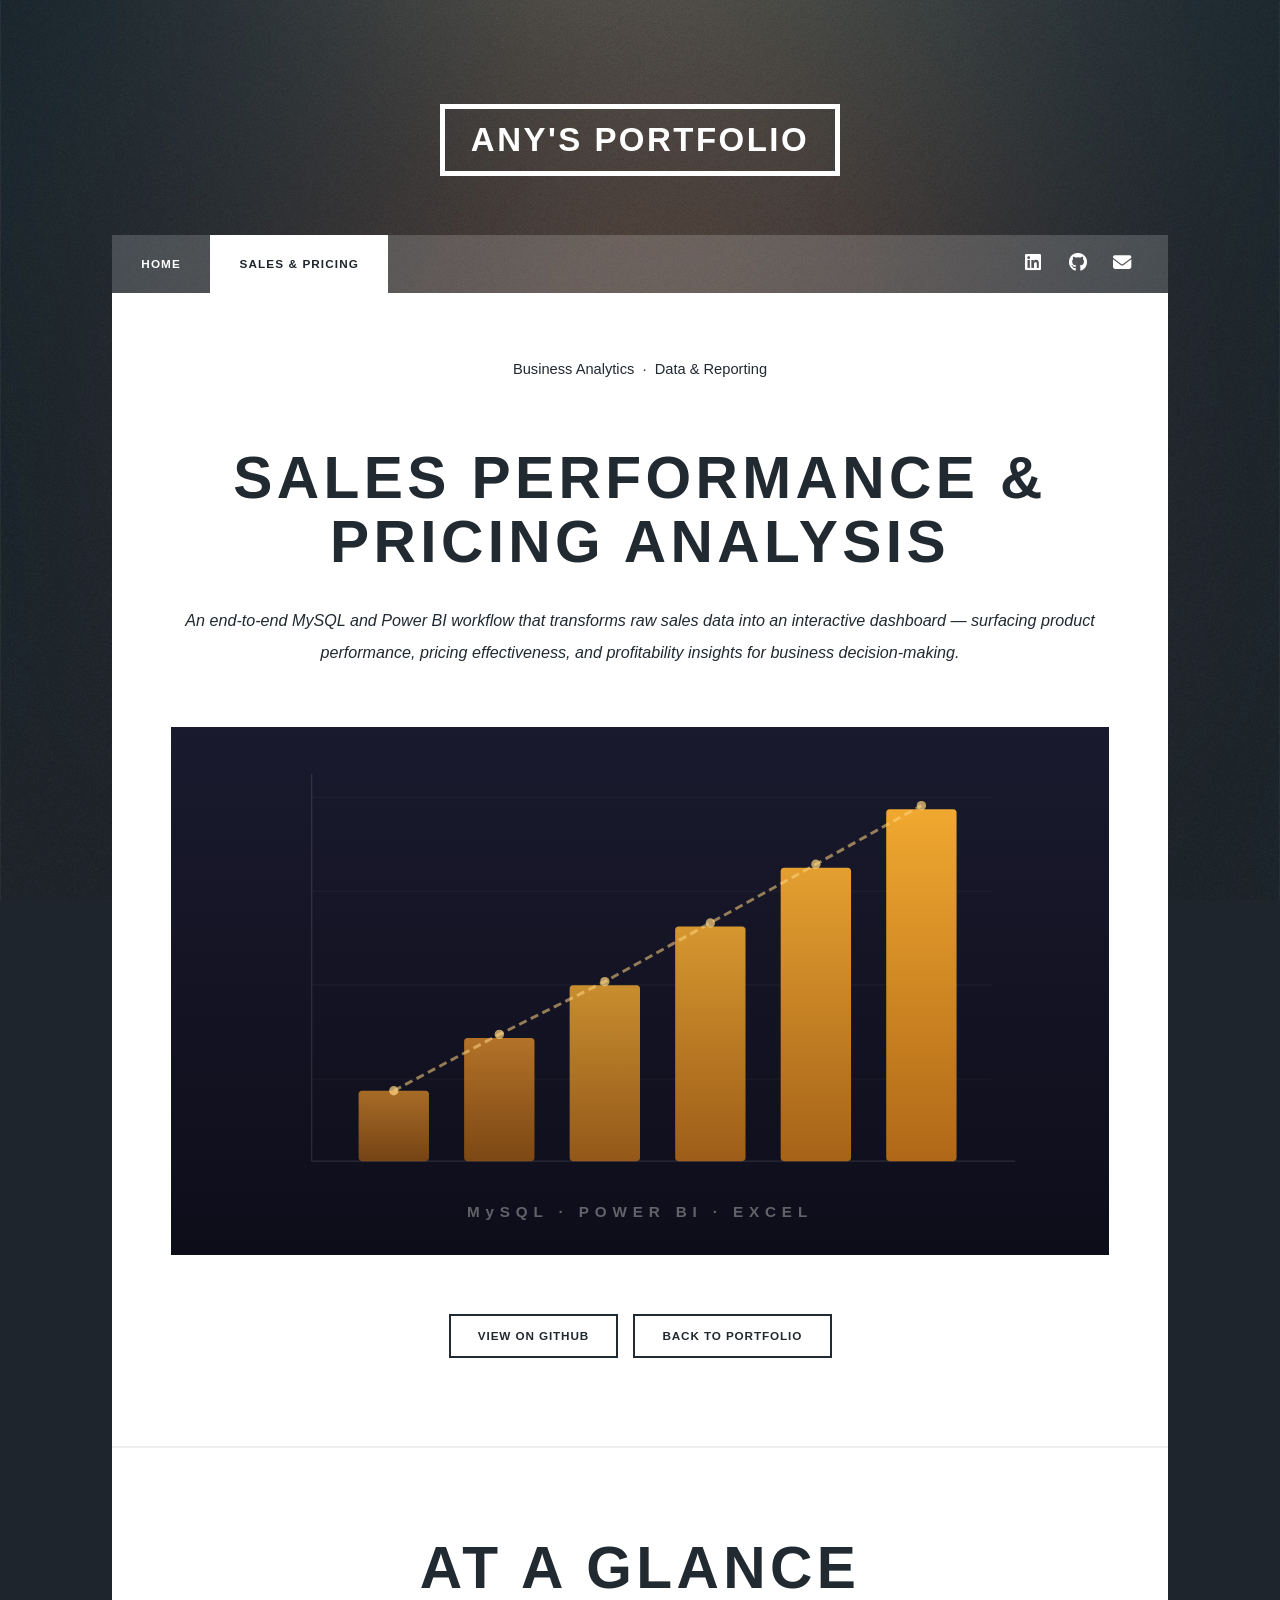
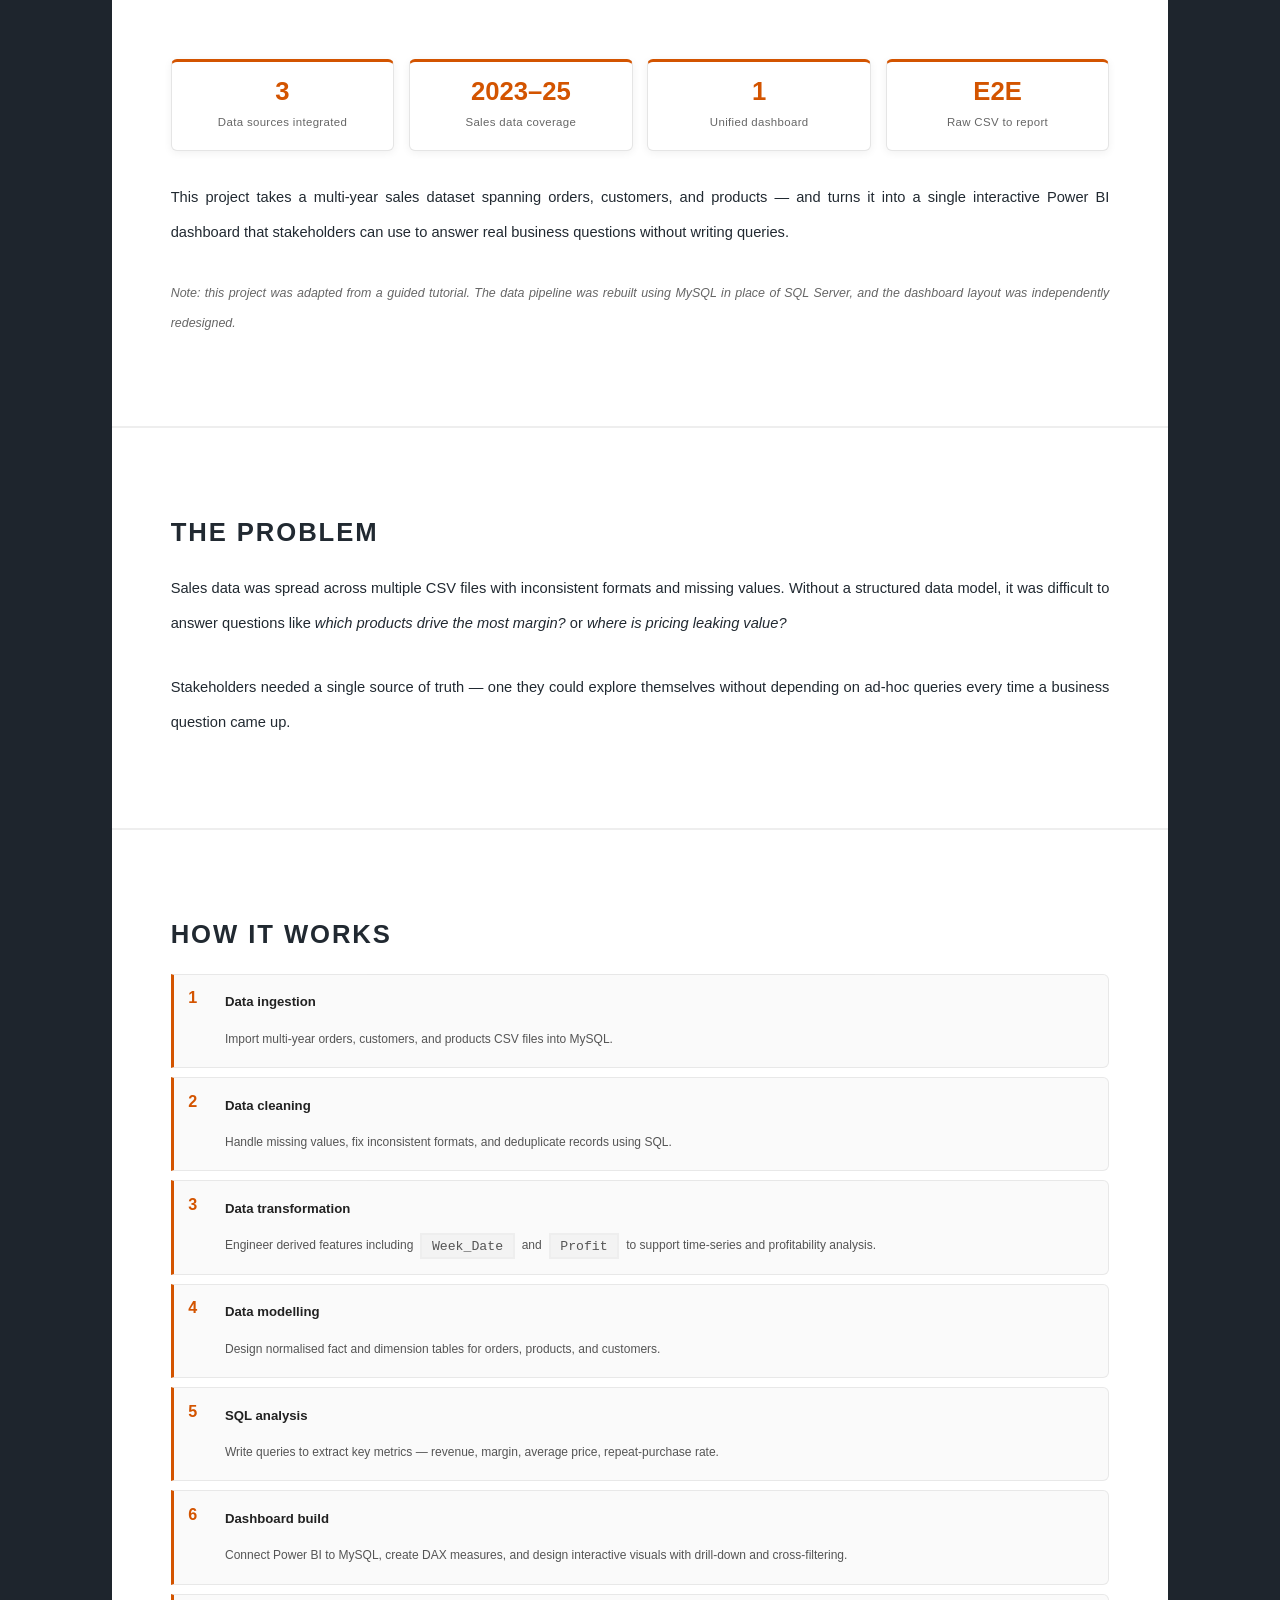
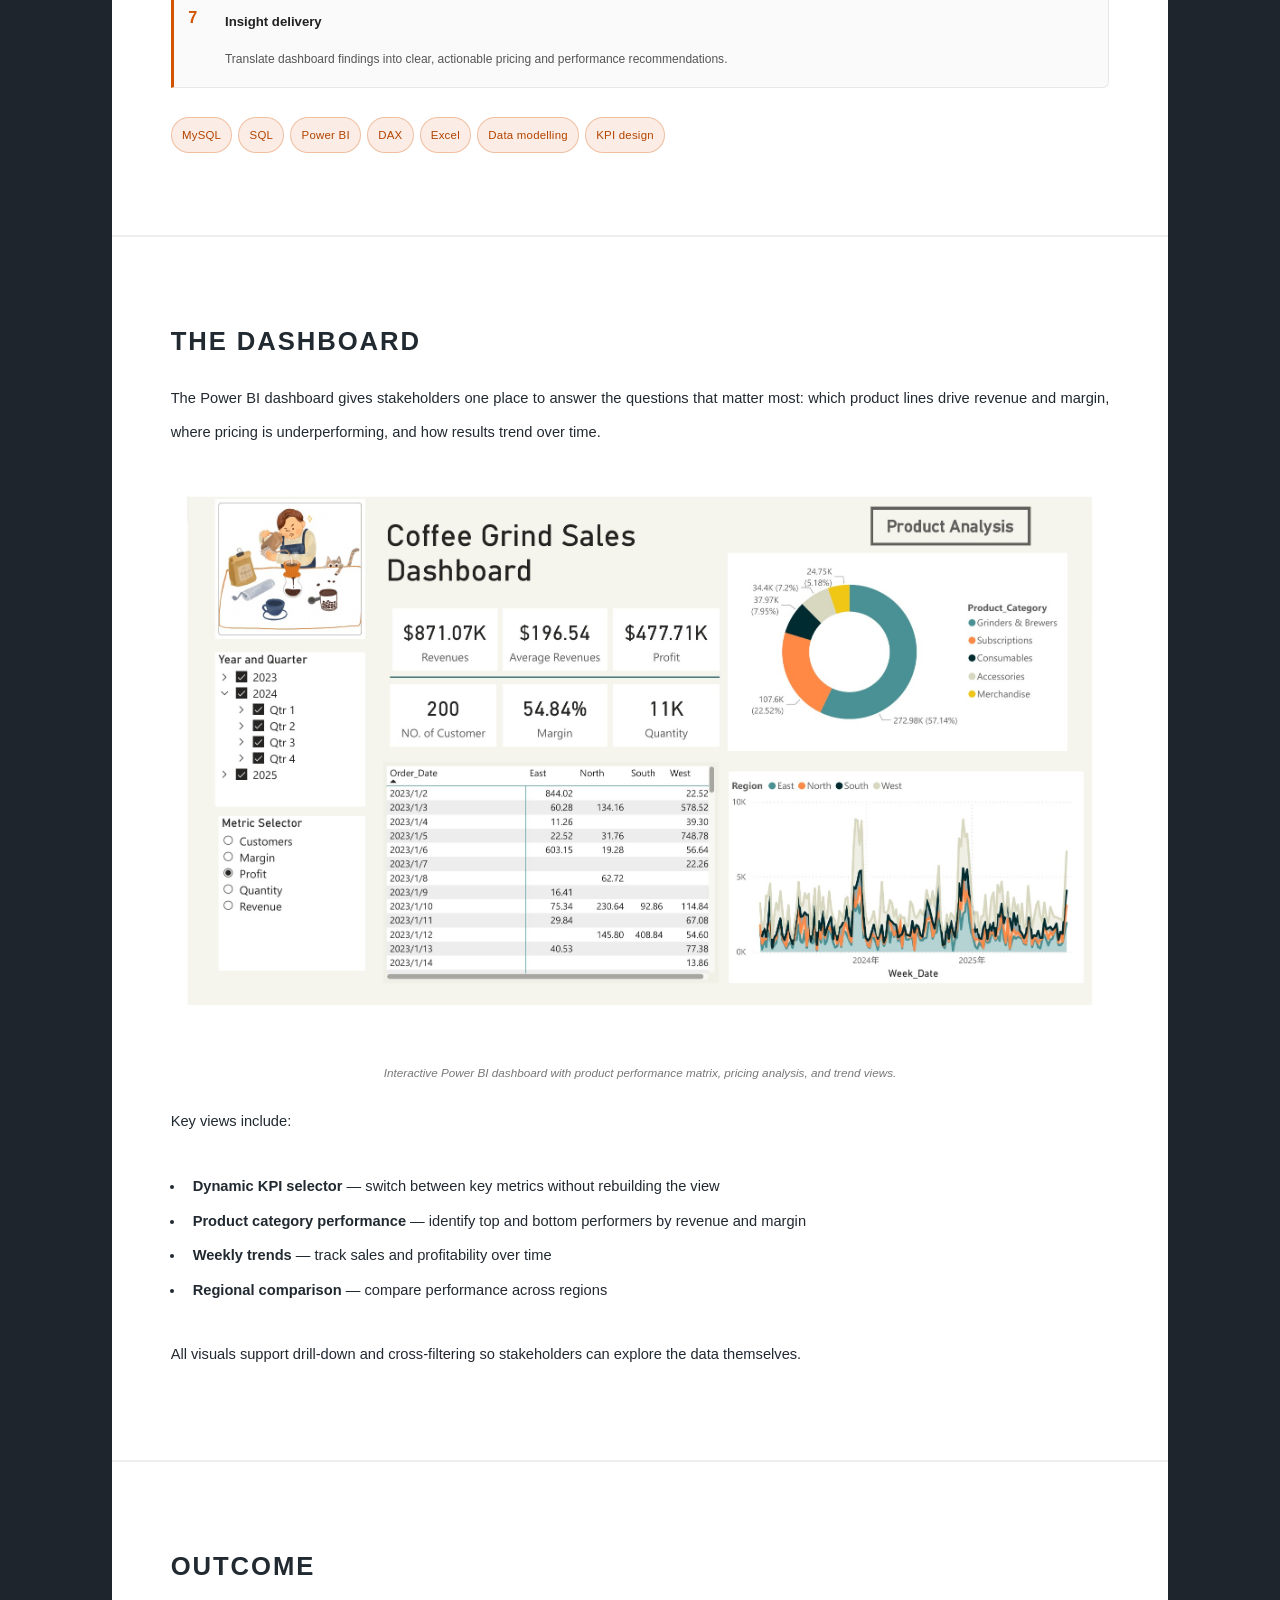
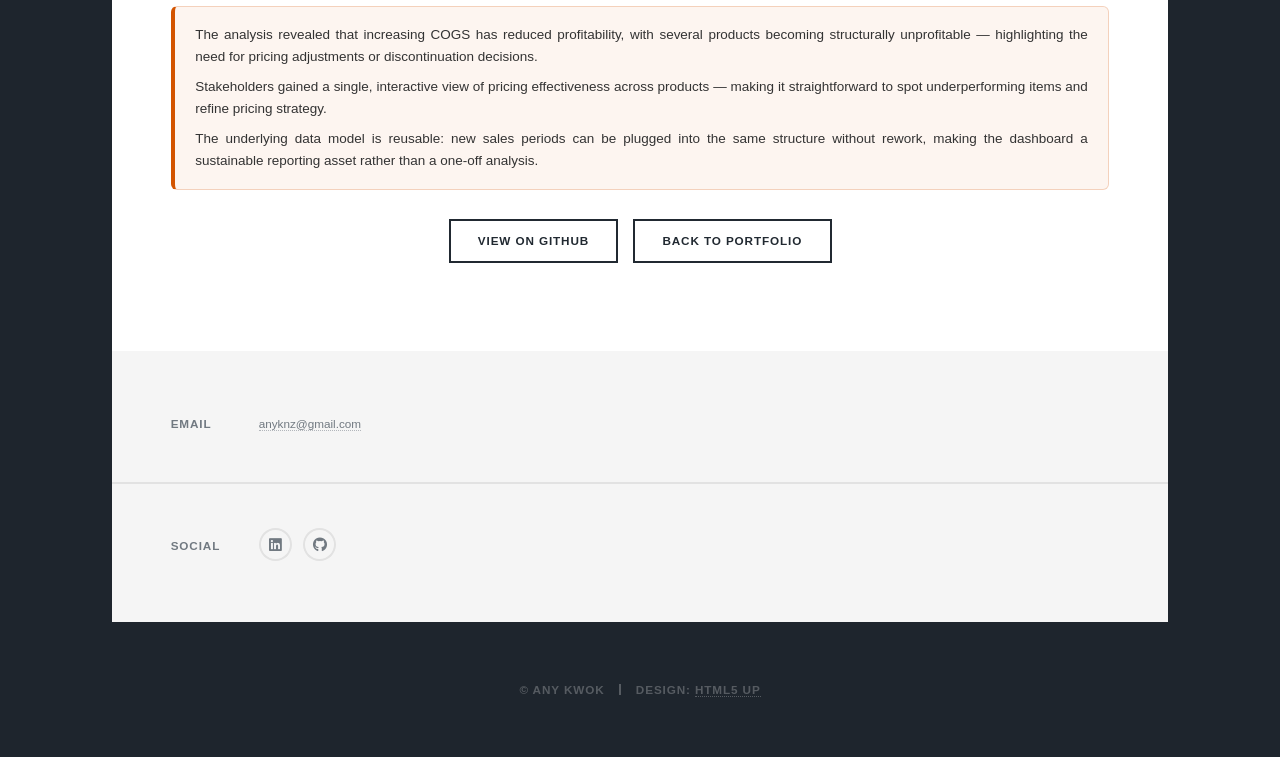
<file: sales-pricing.html>
<!DOCTYPE html>
<html lang="en">
  <head>
    <title>Sales Performance &amp; Pricing Analysis — Any Kwok</title>
    <meta charset="utf-8" />
    <meta name="viewport" content="width=device-width, initial-scale=1, user-scalable=no" />
    <link rel="stylesheet" href="assets/css/main.css" />
    <link rel="stylesheet" href="chatbot.css" />
    <link rel="stylesheet" href="https://cdnjs.cloudflare.com/ajax/libs/font-awesome/6.5.0/css/all.min.css" />
    <noscript><link rel="stylesheet" href="assets/css/noscript.css" /></noscript>
    <style>
      .actions .button { min-width: 160px; text-align: center; }

      /* ── Remove decorative lines through date text ── */
      header.major > .date::before,
      header.major > .date::after {
        display: none !important;
      }

      /* ── Stat cards ── */
      .stat-row {
        display: flex;
        gap: 1rem;
        flex-wrap: wrap;
        margin: 1.8rem 0 2rem;
      }
      .stat-card {
        flex: 1 1 120px;
        background: #fff;
        border: 1px solid rgba(0,0,0,0.1);
        border-top: 3px solid #d35400;
        border-radius: 6px;
        padding: 1rem 1.1rem 0.9rem;
        text-align: center;
        box-shadow: 0 2px 8px rgba(0,0,0,0.06);
      }
      .stat-num {
        display: block;
        font-size: 1.75rem;
        font-weight: 700;
        color: #d35400;
        line-height: 1.1;
      }
      .stat-label {
        display: block;
        font-size: 0.78rem;
        color: #666;
        margin-top: 0.3rem;
        letter-spacing: 0.03em;
      }

      /* ── Pipeline steps ── */
      .pipeline {
        list-style: none;
        padding: 0;
        margin: 1.2rem 0 2rem;
        counter-reset: pipe;
      }
      .pipeline li {
        display: flex;
        gap: 1rem;
        padding: 0.8rem 1rem;
        margin-bottom: 0.6rem;
        background: #fafafa;
        border: 1px solid rgba(0,0,0,0.07);
        border-left: 3px solid #d35400;
        border-radius: 0 6px 6px 0;
        counter-increment: pipe;
        align-items: flex-start;
      }
      .pipe-num {
        font-size: 1.1rem;
        font-weight: 700;
        color: #d35400;
        min-width: 1.5rem;
        flex-shrink: 0;
        line-height: 1.4;
      }
      .pipe-num::before { content: counter(pipe); }
      .pipe-body strong {
        display: block;
        color: #222;
        font-size: 0.9rem;
        margin-bottom: 0.2rem;
      }
      .pipe-body span {
        font-size: 0.82rem;
        color: #555;
        line-height: 1.5;
      }

      /* ── Tech tags ── */
      .tech-tags {
        display: flex;
        flex-wrap: wrap;
        gap: 0.4rem;
        margin: 0.8rem 0 1.6rem;
      }
      .tech-tag {
        background: rgba(211,84,0,0.1);
        border: 1px solid rgba(211,84,0,0.3);
        color: #b34400;
        padding: 0.22rem 0.7rem;
        border-radius: 20px;
        font-size: 0.78rem;
        letter-spacing: 0.02em;
      }

      /* ── Image captions ── */
      .img-caption {
        font-size: 0.8rem;
        color: #777;
        text-align: center;
        margin-top: 0.4rem;
        margin-bottom: 1.2rem;
        font-style: italic;
      }

      /* ── Outcome highlight ── */
      .outcome-block {
        background: rgba(211,84,0,0.06);
        border: 1px solid rgba(211,84,0,0.22);
        border-left: 4px solid #d35400;
        border-radius: 6px;
        padding: 1.2rem 1.4rem;
        margin: 1.4rem 0;
      }
      .outcome-block p {
        margin: 0 0 0.6rem;
        font-size: 0.92rem;
        color: #333;
        line-height: 1.6;
      }
      .outcome-block p:last-child { margin-bottom: 0; }
    </style>
  </head>
  <body class="is-preload">
    <div id="wrapper" class="fade-in">

      <!-- Header -->
      <header id="header">
        <a href="index.html" class="logo">Any's Portfolio</a>
      </header>

      <!-- Nav -->
      <nav id="nav">
        <ul class="links">
          <li><a href="index.html">Home</a></li>
          <li class="active"><a href="sales-pricing.html">Sales &amp; Pricing</a></li>
        </ul>
        <ul class="icons">
          <li>
            <a href="https://www.linkedin.com/in/anykwok/" class="icon brands fa-linkedin" target="_blank" rel="noopener">
              <span class="label">LinkedIn</span>
            </a>
          </li>
          <li>
            <a href="https://github.com/Any-KHY" class="icon brands fa-github" target="_blank" rel="noopener">
              <span class="label">GitHub</span>
            </a>
          </li>
          <li>
            <a href="mailto:anyknz@gmail.com" class="icon solid fa-envelope">
              <span class="label">Email</span>
            </a>
          </li>
        </ul>
      </nav>

      <!-- Main -->
      <div id="main">

        <!-- Project Hero -->
        <article class="post featured">
          <header class="major">
            <span class="date">Business Analytics &nbsp;·&nbsp; Data &amp; Reporting</span>
            <h1>Sales Performance &amp;<br />Pricing Analysis</h1>
            <p>
              An end-to-end MySQL and Power BI workflow that transforms raw sales data into
              an interactive dashboard — surfacing product performance, pricing effectiveness,
              and profitability insights for business decision-making.
            </p>
          </header>
          <span class="image main">
            <img src="images/cover-sales.svg" alt="Sales Performance and Pricing Analysis" />
          </span>
          <ul class="actions special">
            <li>
              <a href="https://github.com/Any-KHY/Sales-Performance-Dashboard-with-Pricing-Insights-SQL-Power-BI-"
                class="button" target="_blank" rel="noopener">View on GitHub</a>
            </li>
            <li><a href="index.html" class="button">Back to Portfolio</a></li>
          </ul>
        </article>

        <!-- At a Glance -->
        <section class="post">
          <header class="major"><h2>At a Glance</h2></header>
          <div class="stat-row">
            <div class="stat-card">
              <span class="stat-num">3</span>
              <span class="stat-label">Data sources integrated</span>
            </div>
            <div class="stat-card">
              <span class="stat-num">2023–25</span>
              <span class="stat-label">Sales data coverage</span>
            </div>
            <div class="stat-card">
              <span class="stat-num">1</span>
              <span class="stat-label">Unified dashboard</span>
            </div>
            <div class="stat-card">
              <span class="stat-num">E2E</span>
              <span class="stat-label">Raw CSV to report</span>
            </div>
          </div>
          <p>
            This project takes a multi-year sales dataset spanning orders, customers, and
            products — and turns it into a single interactive Power BI dashboard that
            stakeholders can use to answer real business questions without writing queries.
          </p>
          <p style="font-size:0.85rem; color:#666;">
            <em>Note: this project was adapted from a guided tutorial. The data pipeline was
            rebuilt using MySQL in place of SQL Server, and the dashboard layout was
            independently redesigned.</em>
          </p>
        </section>

        <!-- The Problem -->
        <section class="post">
          <header><h2>The Problem</h2></header>
          <p>
            Sales data was spread across multiple CSV files with inconsistent formats and
            missing values. Without a structured data model, it was difficult to answer
            questions like <em>which products drive the most margin?</em> or
            <em>where is pricing leaking value?</em>
          </p>
          <p>
            Stakeholders needed a single source of truth — one they could explore themselves
            without depending on ad-hoc queries every time a business question came up.
          </p>
        </section>

        <!-- Workflow -->
        <section class="post">
          <header><h2>How It Works</h2></header>
          <ol class="pipeline">
            <li>
              <span class="pipe-num"></span>
              <div class="pipe-body">
                <strong>Data ingestion</strong>
                <span>Import multi-year orders, customers, and products CSV files into MySQL.</span>
              </div>
            </li>
            <li>
              <span class="pipe-num"></span>
              <div class="pipe-body">
                <strong>Data cleaning</strong>
                <span>Handle missing values, fix inconsistent formats, and deduplicate records using SQL.</span>
              </div>
            </li>
            <li>
              <span class="pipe-num"></span>
              <div class="pipe-body">
                <strong>Data transformation</strong>
                <span>Engineer derived features including <code>Week_Date</code> and <code>Profit</code> to support time-series and profitability analysis.</span>
              </div>
            </li>
            <li>
              <span class="pipe-num"></span>
              <div class="pipe-body">
                <strong>Data modelling</strong>
                <span>Design normalised fact and dimension tables for orders, products, and customers.</span>
              </div>
            </li>
            <li>
              <span class="pipe-num"></span>
              <div class="pipe-body">
                <strong>SQL analysis</strong>
                <span>Write queries to extract key metrics — revenue, margin, average price, repeat-purchase rate.</span>
              </div>
            </li>
            <li>
              <span class="pipe-num"></span>
              <div class="pipe-body">
                <strong>Dashboard build</strong>
                <span>Connect Power BI to MySQL, create DAX measures, and design interactive visuals with drill-down and cross-filtering.</span>
              </div>
            </li>
            <li>
              <span class="pipe-num"></span>
              <div class="pipe-body">
                <strong>Insight delivery</strong>
                <span>Translate dashboard findings into clear, actionable pricing and performance recommendations.</span>
              </div>
            </li>
          </ol>

          <div class="tech-tags">
            <span class="tech-tag">MySQL</span>
            <span class="tech-tag">SQL</span>
            <span class="tech-tag">Power BI</span>
            <span class="tech-tag">DAX</span>
            <span class="tech-tag">Excel</span>
            <span class="tech-tag">Data modelling</span>
            <span class="tech-tag">KPI design</span>
          </div>
        </section>

        <!-- Dashboard -->
        <section class="post">
          <header><h2>The Dashboard</h2></header>
          <p>
            The Power BI dashboard gives stakeholders one place to answer the questions that
            matter most: which product lines drive revenue and margin, where pricing is
            underperforming, and how results trend over time.
          </p>
          <span class="image fit" style="margin-top:1rem;">
            <img src="images/dashboard-sales.jpg" alt="Power BI Sales Performance Dashboard" />
          </span>
          <p class="img-caption">Interactive Power BI dashboard with product performance matrix, pricing analysis, and trend views.</p>
          <p>Key views include:</p>
          <ul>
            <li><strong>Dynamic KPI selector</strong> — switch between key metrics without rebuilding the view</li>
            <li><strong>Product category performance</strong> — identify top and bottom performers by revenue and margin</li>
            <li><strong>Weekly trends</strong> — track sales and profitability over time</li>
            <li><strong>Regional comparison</strong> — compare performance across regions</li>
          </ul>
          <p>All visuals support drill-down and cross-filtering so stakeholders can explore the data themselves.</p>
        </section>

        <!-- Outcome -->
        <section class="post">
          <header><h2>Outcome</h2></header>
          <div class="outcome-block">
            <p>
              The analysis revealed that increasing COGS has reduced profitability, with
              several products becoming structurally unprofitable — highlighting the need
              for pricing adjustments or discontinuation decisions.
            </p>
            <p>
              Stakeholders gained a single, interactive view of pricing effectiveness across
              products — making it straightforward to spot underperforming items and refine
              pricing strategy.
            </p>
            <p>
              The underlying data model is reusable: new sales periods can be plugged into
              the same structure without rework, making the dashboard a sustainable reporting
              asset rather than a one-off analysis.
            </p>
          </div>
          <ul class="actions special" style="margin-top:2rem;">
            <li>
              <a href="https://github.com/Any-KHY/Sales-Performance-Dashboard-with-Pricing-Insights-SQL-Power-BI-"
                class="button" target="_blank" rel="noopener">View on GitHub</a>
            </li>
            <li><a href="index.html" class="button">Back to Portfolio</a></li>
          </ul>
        </section>

      </div><!-- /main -->

      <!-- Footer -->
      <footer id="footer">
        <section class="split contact">
          <section>
            <h3>Email</h3>
            <p><a href="mailto:anyknz@gmail.com">anyknz@gmail.com</a></p>
          </section>
          <section>
            <h3>Social</h3>
            <ul class="icons alt">
              <li>
                <a href="https://www.linkedin.com/in/anykwok/" class="icon brands alt fa-linkedin"
                  target="_blank" rel="noopener"><span class="label">LinkedIn</span></a>
              </li>
              <li>
                <a href="https://github.com/Any-KHY" class="icon brands alt fa-github"
                  target="_blank" rel="noopener"><span class="label">GitHub</span></a>
              </li>
            </ul>
          </section>
        </section>
      </footer>

      <div id="copyright">
        <ul><li>&copy; Any Kwok</li><li>Design: <a href="https://html5up.net" target="_blank" rel="noopener">HTML5 UP</a></li></ul>
      </div>

    </div><!-- /wrapper -->

    <!-- Scripts -->
    <script src="assets/js/jquery.min.js"></script>
    <script src="assets/js/jquery.scrollex.min.js"></script>
    <script src="assets/js/jquery.scrolly.min.js"></script>
    <script src="assets/js/browser.min.js"></script>
    <script src="assets/js/breakpoints.min.js"></script>
    <script src="assets/js/util.js"></script>
    <script src="assets/js/main.js"></script>
  </body>
</html>
</file>
<file: chatbot.css>
/* ============================================
   Floating Chatbot Widget — Any's Portfolio
   Fixed bottom-right corner, bank-style.
   Dark theme to match Massively by HTML5 UP.
   ============================================ */

/* ── Outer widget container ── */
#chatbot-widget {
  position: fixed;
  bottom: 1.8rem;
  right: 1.8rem;
  z-index: 9000;
  font-family: 'Source Sans Pro', 'Helvetica Neue', Arial, sans-serif;
}

/* ── Toggle button ── */
#chatbot-toggle {
  width: 56px;
  height: 56px;
  border-radius: 50%;
  background: #d35400;
  border: none;
  cursor: pointer;
  box-shadow: 0 4px 20px rgba(0, 0, 0, 0.45);
  display: flex;
  align-items: center;
  justify-content: center;
  color: #fff;
  font-size: 1.25rem;
  transition: background 0.2s ease, transform 0.2s ease, box-shadow 0.2s ease;
  outline: none;
  margin-left: auto;
}

#chatbot-toggle:hover {
  background: #e67e22;
  transform: scale(1.08);
  box-shadow: 0 6px 24px rgba(0, 0, 0, 0.55);
}

/* ── Chat panel ── */
#chatbot-panel {
  position: absolute;
  bottom: 68px;
  right: 0;
  width: 322px;
  display: flex;
  flex-direction: column;
  background: #1c1c1c;
  border: 1px solid rgba(255, 255, 255, 0.09);
  border-radius: 14px;
  box-shadow: 0 12px 48px rgba(0, 0, 0, 0.65);
  overflow: visible;
  transform-origin: bottom right;
  transform: scale(0.88) translateY(10px);
  opacity: 0;
  pointer-events: none;
  transition: transform 0.28s cubic-bezier(0.34, 1.56, 0.64, 1), opacity 0.22s ease;
  max-height: 640px;
  clip-path: inset(0 round 14px);
}

#chatbot-panel.open {
  transform: scale(1) translateY(0);
  opacity: 1;
  pointer-events: all;
}

/* Legacy inline chatbox — keep for backwards compat */
.chatbox {
  display: none;
}

/* ── Panel header ── */
.chat-header {
  display: flex;
  align-items: center;
  gap: 0.55rem;
  padding: 0.85rem 1.1rem;
  background: #111;
  border-bottom: 1px solid rgba(255, 255, 255, 0.07);
  flex-shrink: 0;
}

.chat-dot {
  width: 8px;
  height: 8px;
  border-radius: 50%;
  background: #27ae60;
  flex-shrink: 0;
  animation: pulse-dot 2.2s ease-in-out infinite;
}

@keyframes pulse-dot {
  0%, 100% { opacity: 1; }
  50%       { opacity: 0.35; }
}

.chat-title {
  color: #fff;
  font-weight: 700;
  font-size: 0.9rem;
  letter-spacing: 0.04em;
}

.chat-subtitle {
  color: #777;
  font-size: 0.72rem;
  margin-left: auto;
}

/* ── Messages area ── */
.chat-messages {
  flex: 1;
  overflow-y: auto;
  padding: 0.9rem 1rem;
  display: flex;
  flex-direction: column;
  gap: 0.65rem;
  max-height: 370px;
  scrollbar-width: thin;
  scrollbar-color: rgba(255, 255, 255, 0.1) transparent;
}

.chat-messages::-webkit-scrollbar { width: 4px; }
.chat-messages::-webkit-scrollbar-thumb {
  background: rgba(255, 255, 255, 0.12);
  border-radius: 2px;
}

/* ── Individual message rows ── */
.chat-msg {
  display: flex;
  max-width: 90%;
}

.chat-msg-user {
  align-self: flex-end;
  flex-direction: row-reverse;
}

.chat-msg-bot {
  align-self: flex-start;
}

.chat-bubble {
  padding: 0.55rem 0.9rem;
  border-radius: 16px;
  font-size: 0.845rem;
  line-height: 1.52;
  word-break: break-word;
}

.chat-msg-user .chat-bubble {
  background: #d35400;
  color: #fff;
  border-bottom-right-radius: 4px;
}

.chat-msg-bot .chat-bubble {
  background: #2a2a2a;
  color: #ddd;
  border-bottom-left-radius: 4px;
  border: 1px solid rgba(255, 255, 255, 0.06);
}

/* ── Typing indicator ── */
.chat-typing .chat-bubble {
  padding: 0.6rem 1rem;
  display: inline-flex;
  gap: 4px;
}

.dot-typ {
  display: inline-block;
  width: 6px;
  height: 6px;
  border-radius: 50%;
  background: #888;
  margin: 0 2px;
  animation: dot-blink 1.3s ease-in-out infinite;
}
.dot-typ:nth-child(2) { animation-delay: 0.2s; }
.dot-typ:nth-child(3) { animation-delay: 0.4s; }

@keyframes dot-blink {
  0%, 80%, 100% { opacity: 0.2; transform: translateY(0); }
  40%            { opacity: 1;   transform: translateY(-3px); }
}

/* ── Suggestion chips ── */
.chat-suggestions {
  display: flex;
  flex-wrap: nowrap;
  gap: 0.4rem;
  padding: 0.55rem 0.9rem;
  border-top: 1px solid rgba(255, 255, 255, 0.06);
  border-bottom: 1px solid rgba(255, 255, 255, 0.06);
  background: #2a2a2a;
  flex-shrink: 0;
  overflow-x: auto;
  overflow-y: visible;
  -webkit-overflow-scrolling: touch;
  scrollbar-width: none;
  width: 100%;
  box-sizing: border-box;
}

.chat-suggestions::-webkit-scrollbar {
  display: none;
}

.chip {
  background: #3a3a3a;
  border: 1px solid rgba(255, 255, 255, 0.15);
  color: #ddd;
  padding: 0.28rem 0.72rem;
  border-radius: 20px;
  font-size: 0.76rem;
  cursor: pointer;
  transition: background 0.15s, color 0.15s, border-color 0.15s;
  font-family: inherit;
  white-space: nowrap;
  flex-shrink: 0;
}

.chip:hover {
  background: #d35400;
  border-color: #d35400;
  color: #fff;
}

/* ── Input row ── */
.chat-input {
  display: flex;
  align-items: center;
  padding: 0.65rem 0.9rem;
  gap: 0.5rem;
  background: #1c1c1c;
  border-top: 1px solid rgba(255,255,255,0.05);
  flex-shrink: 0;
}

.chat-input input {
  flex: 1;
  background: #2a2a2a;
  border: 1px solid rgba(255, 255, 255, 0.1);
  border-radius: 20px;
  padding: 0.45rem 0.9rem;
  color: #e0e0e0;
  font-size: 0.82rem;
  font-family: inherit;
  outline: none;
  transition: border-color 0.2s;
  min-width: 0;
}

.chat-input input:focus    { border-color: #d35400; }
.chat-input input::placeholder { color: #555; }

.chat-input button[type="submit"] {
  width: 36px;
  height: 36px;
  border-radius: 50%;
  background: #d35400;
  border: none;
  color: #fff;
  cursor: pointer;
  display: flex;
  align-items: center;
  justify-content: center;
  font-size: 0.82rem;
  transition: background 0.15s, transform 0.15s;
  flex-shrink: 0;
}

.chat-input button[type="submit"]:hover {
  background: #e67e22;
  transform: scale(1.08);
}

/* ── Skill tags (used in Skills section on white page bg) ── */
.skill-tags {
  display: flex;
  flex-wrap: wrap;
  gap: 0.4rem;
  margin-top: 0.6rem;
  margin-bottom: 1.2rem;
}

.skill-tag {
  display: inline-block;
  background: rgba(0, 0, 0, 0.055);
  border: 1px solid rgba(0, 0, 0, 0.15);
  color: #333;
  padding: 0.22rem 0.65rem;
  border-radius: 3px;
  font-size: 0.82em;
  letter-spacing: 0.02em;
}

/* ── Language switcher (trilingual version) ── */
.lang-switch {
  display: flex;
  align-items: center;
  gap: 0.3rem;
  margin-left: 1rem;
}

.lang-btn {
  background: none;
  border: none;
  color: rgba(255,255,255,0.45);
  font-size: 0.78rem;
  font-family: inherit;
  cursor: pointer;
  padding: 0.15rem 0.35rem;
  border-radius: 3px;
  letter-spacing: 0.04em;
  transition: color 0.15s, background 0.15s;
  line-height: 1;
}

.lang-btn:hover,
.lang-btn.active {
  color: #fff;
  background: rgba(255,255,255,0.1);
}

.lang-sep {
  color: rgba(255,255,255,0.2);
  font-size: 0.7rem;
  user-select: none;
}

/* ── Mobile adjustments ── */
@media screen and (max-width: 480px) {
  #chatbot-widget {
    bottom: 1rem;
    right: 1rem;
  }

  #chatbot-panel {
    width: calc(100vw - 2rem);
    right: 0;
  }
}
</file>
<file: assets/css/main.css>
@import url(fontawesome-all.min.css);
@import url("https://fonts.googleapis.com/css?family=Merriweather:300,700,300italic,700italic|Source+Sans+Pro:900");

/*
	Massively by HTML5 UP
	html5up.net | @ajlkn
	Free for personal and commercial use under the CCA 3.0 license (html5up.net/license)
*/

html, body, div, span, applet, object,
iframe, h1, h2, h3, h4, h5, h6, p, blockquote,
pre, a, abbr, acronym, address, big, cite,
code, del, dfn, em, img, ins, kbd, q, s, samp,
small, strike, strong, sub, sup, tt, var, b,
u, i, center, dl, dt, dd, ol, ul, li, fieldset,
form, label, legend, table, caption, tbody,
tfoot, thead, tr, th, td, article, aside,
canvas, details, embed, figure, figcaption,
footer, header, hgroup, menu, nav, output, ruby,
section, summary, time, mark, audio, video {
	margin: 0;
	padding: 0;
	border: 0;
	font-size: 100%;
	font: inherit;
	vertical-align: baseline;}

article, aside, details, figcaption, figure,
footer, header, hgroup, menu, nav, section {
	display: block;}

body {
	line-height: 1;
}

ol, ul {
	list-style: none;
}

blockquote, q {
	quotes: none;
}

	blockquote:before, blockquote:after, q:before, q:after {
		content: '';
		content: none;
	}

table {
	border-collapse: collapse;
	border-spacing: 0;
}

body {
	-webkit-text-size-adjust: none;
}

mark {
	background-color: transparent;
	color: inherit;
}

input::-moz-focus-inner {
	border: 0;
	padding: 0;
}

input, select, textarea {
	-moz-appearance: none;
	-webkit-appearance: none;
	-ms-appearance: none;
	appearance: none;
}

/* Basic */

	@-ms-viewport {
		width: device-width;
	}

	body {
		-ms-overflow-style: scrollbar;
	}

	@media screen and (max-width: 480px) {

		html, body {
			min-width: 320px;
		}

	}

	html {
		box-sizing: border-box;
	}

	*, *:before, *:after {
		box-sizing: inherit;
	}

	body {
		background-color: #1e252d;
	}

		body.is-preload *, body.is-preload *:before, body.is-preload *:after {
			-moz-animation: none !important;
			-webkit-animation: none !important;
			-ms-animation: none !important;
			animation: none !important;
			-moz-transition: none !important;
			-webkit-transition: none !important;
			-ms-transition: none !important;
			transition: none !important;
		}

/* Type */

	html {
		font-size: 16pt;
	}

		@media screen and (max-width: 1680px) {

			html {
				font-size: 12pt;
			}

		}

		@media screen and (max-width: 1280px) {

			html {
				font-size: 11pt;
			}

		}

		@media screen and (max-width: 360px) {

			html {
				font-size: 10pt;
			}

		}

	body {
		color: #212931;
	}

	body, input, select, textarea {
		font-family: "Merriweather", Georgia, serif;
		font-weight: 300;
		font-size: 1rem;
		line-height: 2.375;
	}

	a {
		-moz-transition: color 0.2s ease-in-out, background-color 0.2s ease-in-out, border-color 0.2s ease-in-out, box-shadow 0.2s ease-in-out;
		-webkit-transition: color 0.2s ease-in-out, background-color 0.2s ease-in-out, border-color 0.2s ease-in-out, box-shadow 0.2s ease-in-out;
		-ms-transition: color 0.2s ease-in-out, background-color 0.2s ease-in-out, border-color 0.2s ease-in-out, box-shadow 0.2s ease-in-out;
		transition: color 0.2s ease-in-out, background-color 0.2s ease-in-out, border-color 0.2s ease-in-out, box-shadow 0.2s ease-in-out;
		border-bottom: dotted 1px;
		text-decoration: none;
	}

		a:hover {
			border-bottom-color: transparent;
		}

	strong, b {
		font-weight: 600;
	}

	em, i {
		font-style: italic;
	}

	p {
		text-align: justify;
		margin: 0 0 2rem 0;
	}

	h1, h2, h3, h4, h5, h6 {
		font-family: "Source Sans Pro", Helvetica, sans-serif;
		font-weight: 900;
		line-height: 1.5;
		letter-spacing: 0.075em;
		text-transform: uppercase;
		margin: 0 0 1rem 0;
	}

		h1 a, h2 a, h3 a, h4 a, h5 a, h6 a {
			border-bottom: 0;
			color: inherit;
			text-decoration: none;
		}

	h1 {
		font-size: 4rem;
		line-height: 1.1;
		margin: 0 0 2rem 0;
	}

	h2 {
		font-size: 1.75rem;
		line-height: 1.3;
		margin: 0 0 1.5rem 0;
	}

	h3 {
		font-size: 1.25rem;
		margin: 0 0 1.5rem 0;
	}

	h4 {
		font-size: 1rem;
	}

	h5 {
		font-size: 0.9rem;
	}

	h6 {
		font-size: 0.8rem;
	}

	sub {
		font-size: 0.8rem;
		position: relative;
		top: 0.5rem;
	}

	sup {
		font-size: 0.8rem;
		position: relative;
		top: -0.5rem;
	}

	blockquote {
		border-left: solid 4px;
		font-style: italic;
		margin: 0 0 2rem 0;
		padding: 0.5rem 0 0.5rem 2rem;
	}

	code {
		border: solid 2px;
		font-family: "Courier New", monospace;
		font-size: 0.9rem;
		margin: 0 0.25rem;
		padding: 0.25rem 0.65rem;
	}

	pre {
		-webkit-overflow-scrolling: touch;
		font-family: "Courier New", monospace;
		font-size: 0.9rem;
		margin: 0 0 2rem 0;
	}

		pre code {
			display: block;
			line-height: 1.75;
			padding: 1rem 1.5rem;
			overflow-x: auto;
		}

	hr {
		border: 0;
		border-bottom: solid 2px;
		margin: 3rem 0;
	}

		hr.major {
			margin: 5rem 0;
		}

	.align-left {
		text-align: left;
	}

	.align-center {
		text-align: center;
	}

	.align-right {
		text-align: right;
	}

	input, select, textarea {
		color: #212931;
	}

	a {
		color: #212931;
		border-bottom-color: rgba(33, 41, 49, 0.5);
	}

		a:hover {
			border-bottom-color: transparent;
			color: #18bfef !important;
		}

	strong, b {
		color: #212931;
	}

	h1, h2, h3, h4, h5, h6 {
		color: #212931;
	}

	blockquote {
		border-left-color: #eeeeee;
	}

	code {
		background: rgba(220, 220, 220, 0.25);
		border-color: #eeeeee;
	}

	hr {
		border-bottom-color: #eeeeee;
	}

/* Row */

	.row {
		display: flex;
		flex-wrap: wrap;
		box-sizing: border-box;
		align-items: stretch;
	}

		.row > * {
			box-sizing: border-box;
		}

		.row.gtr-uniform > * > :last-child {
			margin-bottom: 0;
		}

		.row.aln-left {
			justify-content: flex-start;
		}

		.row.aln-center {
			justify-content: center;
		}

		.row.aln-right {
			justify-content: flex-end;
		}

		.row.aln-top {
			align-items: flex-start;
		}

		.row.aln-middle {
			align-items: center;
		}

		.row.aln-bottom {
			align-items: flex-end;
		}

		.row > .imp {
			order: -1;
		}

		.row > .col-1 {
			width: 8.33333%;
		}

		.row > .off-1 {
			margin-left: 8.33333%;
		}

		.row > .col-2 {
			width: 16.66667%;
		}

		.row > .off-2 {
			margin-left: 16.66667%;
		}

		.row > .col-3 {
			width: 25%;
		}

		.row > .off-3 {
			margin-left: 25%;
		}

		.row > .col-4 {
			width: 33.33333%;
		}

		.row > .off-4 {
			margin-left: 33.33333%;
		}

		.row > .col-5 {
			width: 41.66667%;
		}

		.row > .off-5 {
			margin-left: 41.66667%;
		}

		.row > .col-6 {
			width: 50%;
		}

		.row > .off-6 {
			margin-left: 50%;
		}

		.row > .col-7 {
			width: 58.33333%;
		}

		.row > .off-7 {
			margin-left: 58.33333%;
		}

		.row > .col-8 {
			width: 66.66667%;
		}

		.row > .off-8 {
			margin-left: 66.66667%;
		}

		.row > .col-9 {
			width: 75%;
		}

		.row > .off-9 {
			margin-left: 75%;
		}

		.row > .col-10 {
			width: 83.33333%;
		}

		.row > .off-10 {
			margin-left: 83.33333%;
		}

		.row > .col-11 {
			width: 91.66667%;
		}

		.row > .off-11 {
			margin-left: 91.66667%;
		}

		.row > .col-12 {
			width: 100%;
		}

		.row > .off-12 {
			margin-left: 100%;
		}

		.row.gtr-0 {
			margin-top: 0;
			margin-left: 0rem;
		}

			.row.gtr-0 > * {
				padding: 0 0 0 0rem;
			}

			.row.gtr-0.gtr-uniform {
				margin-top: 0rem;
			}

				.row.gtr-0.gtr-uniform > * {
					padding-top: 0rem;
				}

		.row.gtr-25 {
			margin-top: 0;
			margin-left: -0.375rem;
		}

			.row.gtr-25 > * {
				padding: 0 0 0 0.375rem;
			}

			.row.gtr-25.gtr-uniform {
				margin-top: -0.375rem;
			}

				.row.gtr-25.gtr-uniform > * {
					padding-top: 0.375rem;
				}

		.row.gtr-50 {
			margin-top: 0;
			margin-left: -0.75rem;
		}

			.row.gtr-50 > * {
				padding: 0 0 0 0.75rem;
			}

			.row.gtr-50.gtr-uniform {
				margin-top: -0.75rem;
			}

				.row.gtr-50.gtr-uniform > * {
					padding-top: 0.75rem;
				}

		.row {
			margin-top: 0;
			margin-left: -1.5rem;
		}

			.row > * {
				padding: 0 0 0 1.5rem;
			}

			.row.gtr-uniform {
				margin-top: -1.5rem;
			}

				.row.gtr-uniform > * {
					padding-top: 1.5rem;
				}

		.row.gtr-150 {
			margin-top: 0;
			margin-left: -2.25rem;
		}

			.row.gtr-150 > * {
				padding: 0 0 0 2.25rem;
			}

			.row.gtr-150.gtr-uniform {
				margin-top: -2.25rem;
			}

				.row.gtr-150.gtr-uniform > * {
					padding-top: 2.25rem;
				}

		.row.gtr-200 {
			margin-top: 0;
			margin-left: -3rem;
		}

			.row.gtr-200 > * {
				padding: 0 0 0 3rem;
			}

			.row.gtr-200.gtr-uniform {
				margin-top: -3rem;
			}

				.row.gtr-200.gtr-uniform > * {
					padding-top: 3rem;
				}

		@media screen and (max-width: 1680px) {

			.row {
				display: flex;
				flex-wrap: wrap;
				box-sizing: border-box;
				align-items: stretch;
			}

				.row > * {
					box-sizing: border-box;
				}

				.row.gtr-uniform > * > :last-child {
					margin-bottom: 0;
				}

				.row.aln-left {
					justify-content: flex-start;
				}

				.row.aln-center {
					justify-content: center;
				}

				.row.aln-right {
					justify-content: flex-end;
				}

				.row.aln-top {
					align-items: flex-start;
				}

				.row.aln-middle {
					align-items: center;
				}

				.row.aln-bottom {
					align-items: flex-end;
				}

				.row > .imp-xlarge {
					order: -1;
				}

				.row > .col-1-xlarge {
					width: 8.33333%;
				}

				.row > .off-1-xlarge {
					margin-left: 8.33333%;
				}

				.row > .col-2-xlarge {
					width: 16.66667%;
				}

				.row > .off-2-xlarge {
					margin-left: 16.66667%;
				}

				.row > .col-3-xlarge {
					width: 25%;
				}

				.row > .off-3-xlarge {
					margin-left: 25%;
				}

				.row > .col-4-xlarge {
					width: 33.33333%;
				}

				.row > .off-4-xlarge {
					margin-left: 33.33333%;
				}

				.row > .col-5-xlarge {
					width: 41.66667%;
				}

				.row > .off-5-xlarge {
					margin-left: 41.66667%;
				}

				.row > .col-6-xlarge {
					width: 50%;
				}

				.row > .off-6-xlarge {
					margin-left: 50%;
				}

				.row > .col-7-xlarge {
					width: 58.33333%;
				}

				.row > .off-7-xlarge {
					margin-left: 58.33333%;
				}

				.row > .col-8-xlarge {
					width: 66.66667%;
				}

				.row > .off-8-xlarge {
					margin-left: 66.66667%;
				}

				.row > .col-9-xlarge {
					width: 75%;
				}

				.row > .off-9-xlarge {
					margin-left: 75%;
				}

				.row > .col-10-xlarge {
					width: 83.33333%;
				}

				.row > .off-10-xlarge {
					margin-left: 83.33333%;
				}

				.row > .col-11-xlarge {
					width: 91.66667%;
				}

				.row > .off-11-xlarge {
					margin-left: 91.66667%;
				}

				.row > .col-12-xlarge {
					width: 100%;
				}

				.row > .off-12-xlarge {
					margin-left: 100%;
				}

				.row.gtr-0 {
					margin-top: 0;
					margin-left: 0rem;
				}

					.row.gtr-0 > * {
						padding: 0 0 0 0rem;
					}

					.row.gtr-0.gtr-uniform {
						margin-top: 0rem;
					}

						.row.gtr-0.gtr-uniform > * {
							padding-top: 0rem;
						}

				.row.gtr-25 {
					margin-top: 0;
					margin-left: -0.375rem;
				}

					.row.gtr-25 > * {
						padding: 0 0 0 0.375rem;
					}

					.row.gtr-25.gtr-uniform {
						margin-top: -0.375rem;
					}

						.row.gtr-25.gtr-uniform > * {
							padding-top: 0.375rem;
						}

				.row.gtr-50 {
					margin-top: 0;
					margin-left: -0.75rem;
				}

					.row.gtr-50 > * {
						padding: 0 0 0 0.75rem;
					}

					.row.gtr-50.gtr-uniform {
						margin-top: -0.75rem;
					}

						.row.gtr-50.gtr-uniform > * {
							padding-top: 0.75rem;
						}

				.row {
					margin-top: 0;
					margin-left: -1.5rem;
				}

					.row > * {
						padding: 0 0 0 1.5rem;
					}

					.row.gtr-uniform {
						margin-top: -1.5rem;
					}

						.row.gtr-uniform > * {
							padding-top: 1.5rem;
						}

				.row.gtr-150 {
					margin-top: 0;
					margin-left: -2.25rem;
				}

					.row.gtr-150 > * {
						padding: 0 0 0 2.25rem;
					}

					.row.gtr-150.gtr-uniform {
						margin-top: -2.25rem;
					}

						.row.gtr-150.gtr-uniform > * {
							padding-top: 2.25rem;
						}

				.row.gtr-200 {
					margin-top: 0;
					margin-left: -3rem;
				}

					.row.gtr-200 > * {
						padding: 0 0 0 3rem;
					}

					.row.gtr-200.gtr-uniform {
						margin-top: -3rem;
					}

						.row.gtr-200.gtr-uniform > * {
							padding-top: 3rem;
						}

		}

		@media screen and (max-width: 1280px) {

			.row {
				display: flex;
				flex-wrap: wrap;
				box-sizing: border-box;
				align-items: stretch;
			}

				.row > * {
					box-sizing: border-box;
				}

				.row.gtr-uniform > * > :last-child {
					margin-bottom: 0;
				}

				.row.aln-left {
					justify-content: flex-start;
				}

				.row.aln-center {
					justify-content: center;
				}

				.row.aln-right {
					justify-content: flex-end;
				}

				.row.aln-top {
					align-items: flex-start;
				}

				.row.aln-middle {
					align-items: center;
				}

				.row.aln-bottom {
					align-items: flex-end;
				}

				.row > .imp-large {
					order: -1;
				}

				.row > .col-1-large {
					width: 8.33333%;
				}

				.row > .off-1-large {
					margin-left: 8.33333%;
				}

				.row > .col-2-large {
					width: 16.66667%;
				}

				.row > .off-2-large {
					margin-left: 16.66667%;
				}

				.row > .col-3-large {
					width: 25%;
				}

				.row > .off-3-large {
					margin-left: 25%;
				}

				.row > .col-4-large {
					width: 33.33333%;
				}

				.row > .off-4-large {
					margin-left: 33.33333%;
				}

				.row > .col-5-large {
					width: 41.66667%;
				}

				.row > .off-5-large {
					margin-left: 41.66667%;
				}

				.row > .col-6-large {
					width: 50%;
				}

				.row > .off-6-large {
					margin-left: 50%;
				}

				.row > .col-7-large {
					width: 58.33333%;
				}

				.row > .off-7-large {
					margin-left: 58.33333%;
				}

				.row > .col-8-large {
					width: 66.66667%;
				}

				.row > .off-8-large {
					margin-left: 66.66667%;
				}

				.row > .col-9-large {
					width: 75%;
				}

				.row > .off-9-large {
					margin-left: 75%;
				}

				.row > .col-10-large {
					width: 83.33333%;
				}

				.row > .off-10-large {
					margin-left: 83.33333%;
				}

				.row > .col-11-large {
					width: 91.66667%;
				}

				.row > .off-11-large {
					margin-left: 91.66667%;
				}

				.row > .col-12-large {
					width: 100%;
				}

				.row > .off-12-large {
					margin-left: 100%;
				}

				.row.gtr-0 {
					margin-top: 0;
					margin-left: 0rem;
				}

					.row.gtr-0 > * {
						padding: 0 0 0 0rem;
					}

					.row.gtr-0.gtr-uniform {
						margin-top: 0rem;
					}

						.row.gtr-0.gtr-uniform > * {
							padding-top: 0rem;
						}

				.row.gtr-25 {
					margin-top: 0;
					margin-left: -0.375rem;
				}

					.row.gtr-25 > * {
						padding: 0 0 0 0.375rem;
					}

					.row.gtr-25.gtr-uniform {
						margin-top: -0.375rem;
					}

						.row.gtr-25.gtr-uniform > * {
							padding-top: 0.375rem;
						}

				.row.gtr-50 {
					margin-top: 0;
					margin-left: -0.75rem;
				}

					.row.gtr-50 > * {
						padding: 0 0 0 0.75rem;
					}

					.row.gtr-50.gtr-uniform {
						margin-top: -0.75rem;
					}

						.row.gtr-50.gtr-uniform > * {
							padding-top: 0.75rem;
						}

				.row {
					margin-top: 0;
					margin-left: -1.5rem;
				}

					.row > * {
						padding: 0 0 0 1.5rem;
					}

					.row.gtr-uniform {
						margin-top: -1.5rem;
					}

						.row.gtr-uniform > * {
							padding-top: 1.5rem;
						}

				.row.gtr-150 {
					margin-top: 0;
					margin-left: -2.25rem;
				}

					.row.gtr-150 > * {
						padding: 0 0 0 2.25rem;
					}

					.row.gtr-150.gtr-uniform {
						margin-top: -2.25rem;
					}

						.row.gtr-150.gtr-uniform > * {
							padding-top: 2.25rem;
						}

				.row.gtr-200 {
					margin-top: 0;
					margin-left: -3rem;
				}

					.row.gtr-200 > * {
						padding: 0 0 0 3rem;
					}

					.row.gtr-200.gtr-uniform {
						margin-top: -3rem;
					}

						.row.gtr-200.gtr-uniform > * {
							padding-top: 3rem;
						}

		}

		@media screen and (max-width: 980px) {

			.row {
				display: flex;
				flex-wrap: wrap;
				box-sizing: border-box;
				align-items: stretch;
			}

				.row > * {
					box-sizing: border-box;
				}

				.row.gtr-uniform > * > :last-child {
					margin-bottom: 0;
				}

				.row.aln-left {
					justify-content: flex-start;
				}

				.row.aln-center {
					justify-content: center;
				}

				.row.aln-right {
					justify-content: flex-end;
				}

				.row.aln-top {
					align-items: flex-start;
				}

				.row.aln-middle {
					align-items: center;
				}

				.row.aln-bottom {
					align-items: flex-end;
				}

				.row > .imp-medium {
					order: -1;
				}

				.row > .col-1-medium {
					width: 8.33333%;
				}

				.row > .off-1-medium {
					margin-left: 8.33333%;
				}

				.row > .col-2-medium {
					width: 16.66667%;
				}

				.row > .off-2-medium {
					margin-left: 16.66667%;
				}

				.row > .col-3-medium {
					width: 25%;
				}

				.row > .off-3-medium {
					margin-left: 25%;
				}

				.row > .col-4-medium {
					width: 33.33333%;
				}

				.row > .off-4-medium {
					margin-left: 33.33333%;
				}

				.row > .col-5-medium {
					width: 41.66667%;
				}

				.row > .off-5-medium {
					margin-left: 41.66667%;
				}

				.row > .col-6-medium {
					width: 50%;
				}

				.row > .off-6-medium {
					margin-left: 50%;
				}

				.row > .col-7-medium {
					width: 58.33333%;
				}

				.row > .off-7-medium {
					margin-left: 58.33333%;
				}

				.row > .col-8-medium {
					width: 66.66667%;
				}

				.row > .off-8-medium {
					margin-left: 66.66667%;
				}

				.row > .col-9-medium {
					width: 75%;
				}

				.row > .off-9-medium {
					margin-left: 75%;
				}

				.row > .col-10-medium {
					width: 83.33333%;
				}

				.row > .off-10-medium {
					margin-left: 83.33333%;
				}

				.row > .col-11-medium {
					width: 91.66667%;
				}

				.row > .off-11-medium {
					margin-left: 91.66667%;
				}

				.row > .col-12-medium {
					width: 100%;
				}

				.row > .off-12-medium {
					margin-left: 100%;
				}

				.row.gtr-0 {
					margin-top: 0;
					margin-left: 0rem;
				}

					.row.gtr-0 > * {
						padding: 0 0 0 0rem;
					}

					.row.gtr-0.gtr-uniform {
						margin-top: 0rem;
					}

						.row.gtr-0.gtr-uniform > * {
							padding-top: 0rem;
						}

				.row.gtr-25 {
					margin-top: 0;
					margin-left: -0.375rem;
				}

					.row.gtr-25 > * {
						padding: 0 0 0 0.375rem;
					}

					.row.gtr-25.gtr-uniform {
						margin-top: -0.375rem;
					}

						.row.gtr-25.gtr-uniform > * {
							padding-top: 0.375rem;
						}

				.row.gtr-50 {
					margin-top: 0;
					margin-left: -0.75rem;
				}

					.row.gtr-50 > * {
						padding: 0 0 0 0.75rem;
					}

					.row.gtr-50.gtr-uniform {
						margin-top: -0.75rem;
					}

						.row.gtr-50.gtr-uniform > * {
							padding-top: 0.75rem;
						}

				.row {
					margin-top: 0;
					margin-left: -1.5rem;
				}

					.row > * {
						padding: 0 0 0 1.5rem;
					}

					.row.gtr-uniform {
						margin-top: -1.5rem;
					}

						.row.gtr-uniform > * {
							padding-top: 1.5rem;
						}

				.row.gtr-150 {
					margin-top: 0;
					margin-left: -2.25rem;
				}

					.row.gtr-150 > * {
						padding: 0 0 0 2.25rem;
					}

					.row.gtr-150.gtr-uniform {
						margin-top: -2.25rem;
					}

						.row.gtr-150.gtr-uniform > * {
							padding-top: 2.25rem;
						}

				.row.gtr-200 {
					margin-top: 0;
					margin-left: -3rem;
				}

					.row.gtr-200 > * {
						padding: 0 0 0 3rem;
					}

					.row.gtr-200.gtr-uniform {
						margin-top: -3rem;
					}

						.row.gtr-200.gtr-uniform > * {
							padding-top: 3rem;
						}

		}

		@media screen and (max-width: 736px) {

			.row {
				display: flex;
				flex-wrap: wrap;
				box-sizing: border-box;
				align-items: stretch;
			}

				.row > * {
					box-sizing: border-box;
				}

				.row.gtr-uniform > * > :last-child {
					margin-bottom: 0;
				}

				.row.aln-left {
					justify-content: flex-start;
				}

				.row.aln-center {
					justify-content: center;
				}

				.row.aln-right {
					justify-content: flex-end;
				}

				.row.aln-top {
					align-items: flex-start;
				}

				.row.aln-middle {
					align-items: center;
				}

				.row.aln-bottom {
					align-items: flex-end;
				}

				.row > .imp-small {
					order: -1;
				}

				.row > .col-1-small {
					width: 8.33333%;
				}

				.row > .off-1-small {
					margin-left: 8.33333%;
				}

				.row > .col-2-small {
					width: 16.66667%;
				}

				.row > .off-2-small {
					margin-left: 16.66667%;
				}

				.row > .col-3-small {
					width: 25%;
				}

				.row > .off-3-small {
					margin-left: 25%;
				}

				.row > .col-4-small {
					width: 33.33333%;
				}

				.row > .off-4-small {
					margin-left: 33.33333%;
				}

				.row > .col-5-small {
					width: 41.66667%;
				}

				.row > .off-5-small {
					margin-left: 41.66667%;
				}

				.row > .col-6-small {
					width: 50%;
				}

				.row > .off-6-small {
					margin-left: 50%;
				}

				.row > .col-7-small {
					width: 58.33333%;
				}

				.row > .off-7-small {
					margin-left: 58.33333%;
				}

				.row > .col-8-small {
					width: 66.66667%;
				}

				.row > .off-8-small {
					margin-left: 66.66667%;
				}

				.row > .col-9-small {
					width: 75%;
				}

				.row > .off-9-small {
					margin-left: 75%;
				}

				.row > .col-10-small {
					width: 83.33333%;
				}

				.row > .off-10-small {
					margin-left: 83.33333%;
				}

				.row > .col-11-small {
					width: 91.66667%;
				}

				.row > .off-11-small {
					margin-left: 91.66667%;
				}

				.row > .col-12-small {
					width: 100%;
				}

				.row > .off-12-small {
					margin-left: 100%;
				}

				.row.gtr-0 {
					margin-top: 0;
					margin-left: 0rem;
				}

					.row.gtr-0 > * {
						padding: 0 0 0 0rem;
					}

					.row.gtr-0.gtr-uniform {
						margin-top: 0rem;
					}

						.row.gtr-0.gtr-uniform > * {
							padding-top: 0rem;
						}

				.row.gtr-25 {
					margin-top: 0;
					margin-left: -0.375rem;
				}

					.row.gtr-25 > * {
						padding: 0 0 0 0.375rem;
					}

					.row.gtr-25.gtr-uniform {
						margin-top: -0.375rem;
					}

						.row.gtr-25.gtr-uniform > * {
							padding-top: 0.375rem;
						}

				.row.gtr-50 {
					margin-top: 0;
					margin-left: -0.75rem;
				}

					.row.gtr-50 > * {
						padding: 0 0 0 0.75rem;
					}

					.row.gtr-50.gtr-uniform {
						margin-top: -0.75rem;
					}

						.row.gtr-50.gtr-uniform > * {
							padding-top: 0.75rem;
						}

				.row {
					margin-top: 0;
					margin-left: -1.5rem;
				}

					.row > * {
						padding: 0 0 0 1.5rem;
					}

					.row.gtr-uniform {
						margin-top: -1.5rem;
					}

						.row.gtr-uniform > * {
							padding-top: 1.5rem;
						}

				.row.gtr-150 {
					margin-top: 0;
					margin-left: -2.25rem;
				}

					.row.gtr-150 > * {
						padding: 0 0 0 2.25rem;
					}

					.row.gtr-150.gtr-uniform {
						margin-top: -2.25rem;
					}

						.row.gtr-150.gtr-uniform > * {
							padding-top: 2.25rem;
						}

				.row.gtr-200 {
					margin-top: 0;
					margin-left: -3rem;
				}

					.row.gtr-200 > * {
						padding: 0 0 0 3rem;
					}

					.row.gtr-200.gtr-uniform {
						margin-top: -3rem;
					}

						.row.gtr-200.gtr-uniform > * {
							padding-top: 3rem;
						}

		}

		@media screen and (max-width: 480px) {

			.row {
				display: flex;
				flex-wrap: wrap;
				box-sizing: border-box;
				align-items: stretch;
			}

				.row > * {
					box-sizing: border-box;
				}

				.row.gtr-uniform > * > :last-child {
					margin-bottom: 0;
				}

				.row.aln-left {
					justify-content: flex-start;
				}

				.row.aln-center {
					justify-content: center;
				}

				.row.aln-right {
					justify-content: flex-end;
				}

				.row.aln-top {
					align-items: flex-start;
				}

				.row.aln-middle {
					align-items: center;
				}

				.row.aln-bottom {
					align-items: flex-end;
				}

				.row > .imp-xsmall {
					order: -1;
				}

				.row > .col-1-xsmall {
					width: 8.33333%;
				}

				.row > .off-1-xsmall {
					margin-left: 8.33333%;
				}

				.row > .col-2-xsmall {
					width: 16.66667%;
				}

				.row > .off-2-xsmall {
					margin-left: 16.66667%;
				}

				.row > .col-3-xsmall {
					width: 25%;
				}

				.row > .off-3-xsmall {
					margin-left: 25%;
				}

				.row > .col-4-xsmall {
					width: 33.33333%;
				}

				.row > .off-4-xsmall {
					margin-left: 33.33333%;
				}

				.row > .col-5-xsmall {
					width: 41.66667%;
				}

				.row > .off-5-xsmall {
					margin-left: 41.66667%;
				}

				.row > .col-6-xsmall {
					width: 50%;
				}

				.row > .off-6-xsmall {
					margin-left: 50%;
				}

				.row > .col-7-xsmall {
					width: 58.33333%;
				}

				.row > .off-7-xsmall {
					margin-left: 58.33333%;
				}

				.row > .col-8-xsmall {
					width: 66.66667%;
				}

				.row > .off-8-xsmall {
					margin-left: 66.66667%;
				}

				.row > .col-9-xsmall {
					width: 75%;
				}

				.row > .off-9-xsmall {
					margin-left: 75%;
				}

				.row > .col-10-xsmall {
					width: 83.33333%;
				}

				.row > .off-10-xsmall {
					margin-left: 83.33333%;
				}

				.row > .col-11-xsmall {
					width: 91.66667%;
				}

				.row > .off-11-xsmall {
					margin-left: 91.66667%;
				}

				.row > .col-12-xsmall {
					width: 100%;
				}

				.row > .off-12-xsmall {
					margin-left: 100%;
				}

				.row.gtr-0 {
					margin-top: 0;
					margin-left: 0rem;
				}

					.row.gtr-0 > * {
						padding: 0 0 0 0rem;
					}

					.row.gtr-0.gtr-uniform {
						margin-top: 0rem;
					}

						.row.gtr-0.gtr-uniform > * {
							padding-top: 0rem;
						}

				.row.gtr-25 {
					margin-top: 0;
					margin-left: -0.375rem;
				}

					.row.gtr-25 > * {
						padding: 0 0 0 0.375rem;
					}

					.row.gtr-25.gtr-uniform {
						margin-top: -0.375rem;
					}

						.row.gtr-25.gtr-uniform > * {
							padding-top: 0.375rem;
						}

				.row.gtr-50 {
					margin-top: 0;
					margin-left: -0.75rem;
				}

					.row.gtr-50 > * {
						padding: 0 0 0 0.75rem;
					}

					.row.gtr-50.gtr-uniform {
						margin-top: -0.75rem;
					}

						.row.gtr-50.gtr-uniform > * {
							padding-top: 0.75rem;
						}

				.row {
					margin-top: 0;
					margin-left: -1.5rem;
				}

					.row > * {
						padding: 0 0 0 1.5rem;
					}

					.row.gtr-uniform {
						margin-top: -1.5rem;
					}

						.row.gtr-uniform > * {
							padding-top: 1.5rem;
						}

				.row.gtr-150 {
					margin-top: 0;
					margin-left: -2.25rem;
				}

					.row.gtr-150 > * {
						padding: 0 0 0 2.25rem;
					}

					.row.gtr-150.gtr-uniform {
						margin-top: -2.25rem;
					}

						.row.gtr-150.gtr-uniform > * {
							padding-top: 2.25rem;
						}

				.row.gtr-200 {
					margin-top: 0;
					margin-left: -3rem;
				}

					.row.gtr-200 > * {
						padding: 0 0 0 3rem;
					}

					.row.gtr-200.gtr-uniform {
						margin-top: -3rem;
					}

						.row.gtr-200.gtr-uniform > * {
							padding-top: 3rem;
						}

		}

		@media screen and (max-width: 360px) {

			.row {
				display: flex;
				flex-wrap: wrap;
				box-sizing: border-box;
				align-items: stretch;
			}

				.row > * {
					box-sizing: border-box;
				}

				.row.gtr-uniform > * > :last-child {
					margin-bottom: 0;
				}

				.row.aln-left {
					justify-content: flex-start;
				}

				.row.aln-center {
					justify-content: center;
				}

				.row.aln-right {
					justify-content: flex-end;
				}

				.row.aln-top {
					align-items: flex-start;
				}

				.row.aln-middle {
					align-items: center;
				}

				.row.aln-bottom {
					align-items: flex-end;
				}

				.row > .imp-xxsmall {
					order: -1;
				}

				.row > .col-1-xxsmall {
					width: 8.33333%;
				}

				.row > .off-1-xxsmall {
					margin-left: 8.33333%;
				}

				.row > .col-2-xxsmall {
					width: 16.66667%;
				}

				.row > .off-2-xxsmall {
					margin-left: 16.66667%;
				}

				.row > .col-3-xxsmall {
					width: 25%;
				}

				.row > .off-3-xxsmall {
					margin-left: 25%;
				}

				.row > .col-4-xxsmall {
					width: 33.33333%;
				}

				.row > .off-4-xxsmall {
					margin-left: 33.33333%;
				}

				.row > .col-5-xxsmall {
					width: 41.66667%;
				}

				.row > .off-5-xxsmall {
					margin-left: 41.66667%;
				}

				.row > .col-6-xxsmall {
					width: 50%;
				}

				.row > .off-6-xxsmall {
					margin-left: 50%;
				}

				.row > .col-7-xxsmall {
					width: 58.33333%;
				}

				.row > .off-7-xxsmall {
					margin-left: 58.33333%;
				}

				.row > .col-8-xxsmall {
					width: 66.66667%;
				}

				.row > .off-8-xxsmall {
					margin-left: 66.66667%;
				}

				.row > .col-9-xxsmall {
					width: 75%;
				}

				.row > .off-9-xxsmall {
					margin-left: 75%;
				}

				.row > .col-10-xxsmall {
					width: 83.33333%;
				}

				.row > .off-10-xxsmall {
					margin-left: 83.33333%;
				}

				.row > .col-11-xxsmall {
					width: 91.66667%;
				}

				.row > .off-11-xxsmall {
					margin-left: 91.66667%;
				}

				.row > .col-12-xxsmall {
					width: 100%;
				}

				.row > .off-12-xxsmall {
					margin-left: 100%;
				}

				.row.gtr-0 {
					margin-top: 0;
					margin-left: 0rem;
				}

					.row.gtr-0 > * {
						padding: 0 0 0 0rem;
					}

					.row.gtr-0.gtr-uniform {
						margin-top: 0rem;
					}

						.row.gtr-0.gtr-uniform > * {
							padding-top: 0rem;
						}

				.row.gtr-25 {
					margin-top: 0;
					margin-left: -0.375rem;
				}

					.row.gtr-25 > * {
						padding: 0 0 0 0.375rem;
					}

					.row.gtr-25.gtr-uniform {
						margin-top: -0.375rem;
					}

						.row.gtr-25.gtr-uniform > * {
							padding-top: 0.375rem;
						}

				.row.gtr-50 {
					margin-top: 0;
					margin-left: -0.75rem;
				}

					.row.gtr-50 > * {
						padding: 0 0 0 0.75rem;
					}

					.row.gtr-50.gtr-uniform {
						margin-top: -0.75rem;
					}

						.row.gtr-50.gtr-uniform > * {
							padding-top: 0.75rem;
						}

				.row {
					margin-top: 0;
					margin-left: -1.5rem;
				}

					.row > * {
						padding: 0 0 0 1.5rem;
					}

					.row.gtr-uniform {
						margin-top: -1.5rem;
					}

						.row.gtr-uniform > * {
							padding-top: 1.5rem;
						}

				.row.gtr-150 {
					margin-top: 0;
					margin-left: -2.25rem;
				}

					.row.gtr-150 > * {
						padding: 0 0 0 2.25rem;
					}

					.row.gtr-150.gtr-uniform {
						margin-top: -2.25rem;
					}

						.row.gtr-150.gtr-uniform > * {
							padding-top: 2.25rem;
						}

				.row.gtr-200 {
					margin-top: 0;
					margin-left: -3rem;
				}

					.row.gtr-200 > * {
						padding: 0 0 0 3rem;
					}

					.row.gtr-200.gtr-uniform {
						margin-top: -3rem;
					}

						.row.gtr-200.gtr-uniform > * {
							padding-top: 3rem;
						}

		}

/* Box */

	.box {
		border: solid 2px;
		margin-bottom: 2rem;
		padding: 1.5rem;
	}

		.box > :last-child,
		.box > :last-child > :last-child,
		.box > :last-child > :last-child > :last-child {
			margin-bottom: 0;
		}

		.box.alt {
			border: 0;
			border-radius: 0;
			padding: 0;
		}

	.box {
		border-color: #eeeeee;
	}

/* Button */

	input[type="submit"],
	input[type="reset"],
	input[type="button"],
	button,
	.button {
		-moz-appearance: none;
		-webkit-appearance: none;
		-ms-appearance: none;
		appearance: none;
		-moz-transition: background-color 0.2s ease-in-out, box-shadow 0.2s ease-in-out, color 0.2s ease-in-out;
		-webkit-transition: background-color 0.2s ease-in-out, box-shadow 0.2s ease-in-out, color 0.2s ease-in-out;
		-ms-transition: background-color 0.2s ease-in-out, box-shadow 0.2s ease-in-out, color 0.2s ease-in-out;
		transition: background-color 0.2s ease-in-out, box-shadow 0.2s ease-in-out, color 0.2s ease-in-out;
		border: 0;
		border-radius: 0;
		cursor: pointer;
		display: inline-block;
		font-family: "Source Sans Pro", Helvetica, sans-serif;
		font-size: 0.8rem;
		font-weight: 900;
		letter-spacing: 0.075em;
		height: 3rem;
		line-height: 3rem;
		padding: 0 2rem;
		text-align: center;
		text-decoration: none;
		text-transform: uppercase;
		white-space: nowrap;
	}

		input[type="submit"].icon:before,
		input[type="reset"].icon:before,
		input[type="button"].icon:before,
		button.icon:before,
		.button.icon:before {
			margin-right: 0.5rem;
		}

		input[type="submit"].icon.solo,
		input[type="reset"].icon.solo,
		input[type="button"].icon.solo,
		button.icon.solo,
		.button.icon.solo {
			position: relative;
			width: 4rem;
			height: 4rem;
			line-height: 4rem;
			border-radius: 4rem;
			text-indent: 4rem;
			overflow: hidden;
			padding: 0;
			white-space: nowrap;
		}

			input[type="submit"].icon.solo:before,
			input[type="reset"].icon.solo:before,
			input[type="button"].icon.solo:before,
			button.icon.solo:before,
			.button.icon.solo:before {
				position: absolute;
				display: block;
				top: 0;
				left: 0;
				width: inherit;
				height: inherit;
				line-height: inherit;
				font-size: 1.25rem;
				margin-right: 0;
				text-align: center;
				text-indent: 0;
			}

		input[type="submit"].fit,
		input[type="reset"].fit,
		input[type="button"].fit,
		button.fit,
		.button.fit {
			width: 100%;
		}

		input[type="submit"].small,
		input[type="reset"].small,
		input[type="button"].small,
		button.small,
		.button.small {
			font-size: 0.7rem;
			height: 2.5rem;
			line-height: 2.5rem;
			padding: 0 1.5rem;
		}

		input[type="submit"].large,
		input[type="reset"].large,
		input[type="button"].large,
		button.large,
		.button.large {
			font-size: 0.9rem;
			height: 3.5rem;
			line-height: 3.5rem;
			padding: 0 2.75rem;
		}

		@media screen and (max-width: 980px) {

			input[type="submit"],
			input[type="reset"],
			input[type="button"],
			button,
			.button {
				font-size: 0.9rem;
				height: 3.25rem;
				line-height: 3.25rem;
			}

				input[type="submit"].large,
				input[type="reset"].large,
				input[type="button"].large,
				button.large,
				.button.large {
					font-size: 1rem;
					height: 3.75rem;
					line-height: 3.75rem;
				}

		}

		input[type="submit"].disabled, input[type="submit"]:disabled,
		input[type="reset"].disabled,
		input[type="reset"]:disabled,
		input[type="button"].disabled,
		input[type="button"]:disabled,
		button.disabled,
		button:disabled,
		.button.disabled,
		.button:disabled {
			pointer-events: none;
			opacity: 0.25;
		}

	input[type="submit"],
	input[type="reset"],
	input[type="button"],
	button,
	.button {
		background-color: transparent;
		box-shadow: inset 0 0 0 2px #212931;
		color: #212931 !important;
	}

		input[type="submit"]:hover,
		input[type="reset"]:hover,
		input[type="button"]:hover,
		button:hover,
		.button:hover {
			box-shadow: inset 0 0 0 2px #18bfef;
			color: #18bfef !important;
		}

		input[type="submit"].primary,
		input[type="reset"].primary,
		input[type="button"].primary,
		button.primary,
		.button.primary {
			background-color: #212931;
			box-shadow: none;
			color: #ffffff !important;
		}

			input[type="submit"].primary:hover,
			input[type="reset"].primary:hover,
			input[type="button"].primary:hover,
			button.primary:hover,
			.button.primary:hover {
				background-color: #18bfef;
			}

/* Form */

	form {
		margin: 0 0 2rem 0;
	}

		form > :last-child {
			margin-bottom: 0;
		}

		form > .fields {
			display: -moz-flex;
			display: -webkit-flex;
			display: -ms-flex;
			display: flex;
			-moz-flex-wrap: wrap;
			-webkit-flex-wrap: wrap;
			-ms-flex-wrap: wrap;
			flex-wrap: wrap;
			width: calc(100% + 3rem);
			margin: -1.5rem 0 2rem -1.5rem;
		}

			form > .fields > .field {
				-moz-flex-grow: 0;
				-webkit-flex-grow: 0;
				-ms-flex-grow: 0;
				flex-grow: 0;
				-moz-flex-shrink: 0;
				-webkit-flex-shrink: 0;
				-ms-flex-shrink: 0;
				flex-shrink: 0;
				padding: 1.5rem 0 0 1.5rem;
				width: calc(100% - 1.5rem);
			}

				form > .fields > .field.half {
					width: calc(50% - 0.75rem);
				}

				form > .fields > .field.third {
					width: calc(100%/3 - 0.5rem);
				}

				form > .fields > .field.quarter {
					width: calc(25% - 0.375rem);
				}

		@media screen and (max-width: 480px) {

			form > .fields {
				width: calc(100% + 3rem);
				margin: -1.5rem 0 2rem -1.5rem;
			}

				form > .fields > .field {
					padding: 1.5rem 0 0 1.5rem;
					width: calc(100% - 1.5rem);
				}

					form > .fields > .field.half {
						width: calc(100% - 1.5rem);
					}

					form > .fields > .field.third {
						width: calc(100% - 1.5rem);
					}

					form > .fields > .field.quarter {
						width: calc(100% - 1.5rem);
					}

		}

	label {
		display: block;
		font-family: "Source Sans Pro", Helvetica, sans-serif;
		font-weight: 900;
		line-height: 1.5;
		letter-spacing: 0.075em;
		font-size: 0.8rem;
		text-transform: uppercase;
		margin: 0 0 0.75rem 0;
	}

		@media screen and (max-width: 980px) {

			label {
				font-size: 0.9rem;
			}

		}

	input[type="text"],
	input[type="password"],
	input[type="email"],
	select,
	textarea {
		-moz-appearance: none;
		-webkit-appearance: none;
		-ms-appearance: none;
		appearance: none;
		background: transparent;
		border-radius: 0;
		border: solid 2px;
		color: inherit;
		display: block;
		outline: 0;
		padding: 0 1rem;
		text-decoration: none;
		width: 100%;
	}

		input[type="text"]:invalid,
		input[type="password"]:invalid,
		input[type="email"]:invalid,
		select:invalid,
		textarea:invalid {
			box-shadow: none;
		}

	select {
		background-size: 1.25rem;
		background-repeat: no-repeat;
		background-position: calc(100% - 1rem) center;
		height: 3rem;
		padding-right: 3rem;
		text-overflow: ellipsis;
	}

		select:focus::-ms-value {
			background-color: transparent;
		}

		select::-ms-expand {
			display: none;
		}

	input[type="text"],
	input[type="password"],
	input[type="email"],
	select {
		height: 3rem;
	}

	textarea {
		padding: 0.75rem 1rem;
	}

	input[type="checkbox"],
	input[type="radio"] {
		-moz-appearance: none;
		-webkit-appearance: none;
		-ms-appearance: none;
		appearance: none;
		display: block;
		float: left;
		margin-right: -2rem;
		opacity: 0;
		width: 1rem;
		z-index: -1;
	}

		input[type="checkbox"] + label,
		input[type="radio"] + label {
			text-decoration: none;
			cursor: pointer;
			display: inline-block;
			font-size: 1rem;
			letter-spacing: 0;
			font-family: "Merriweather", Georgia, serif;
			text-transform: none;
			font-weight: 300;
			padding-left: 2.8rem;
			padding-right: 1rem;
			position: relative;
		}

			input[type="checkbox"] + label:before,
			input[type="radio"] + label:before {
				-moz-osx-font-smoothing: grayscale;
				-webkit-font-smoothing: antialiased;
				display: inline-block;
				font-style: normal;
				font-variant: normal;
				text-rendering: auto;
				line-height: 1;
				text-transform: none !important;
				font-family: 'Font Awesome 5 Free';
				font-weight: 900;
			}

			input[type="checkbox"] + label:before,
			input[type="radio"] + label:before {
				border-radius: 0;
				border: solid 2px;
				content: '';
				display: inline-block;
				font-size: 0.8rem;
				height: 1.8rem;
				left: 0;
				line-height: 1.65rem;
				position: absolute;
				text-align: center;
				top: -0.125rem;
				width: 1.8rem;
			}

		input[type="checkbox"]:checked + label:before,
		input[type="radio"]:checked + label:before {
			content: '\f00c';
		}

	input[type="checkbox"] + label:before {
		border-radius: 0;
	}

	input[type="radio"] + label:before {
		border-radius: 100%;
	}

	::-webkit-input-placeholder {
		opacity: 1.0;
	}

	:-moz-placeholder {
		opacity: 1.0;
	}

	::-moz-placeholder {
		opacity: 1.0;
	}

	:-ms-input-placeholder {
		opacity: 1.0;
	}

	label {
		color: #212931;
	}

	input[type="text"],
	input[type="password"],
	input[type="email"],
	select,
	textarea {
		border-color: #eeeeee;
	}

		input[type="text"]:focus,
		input[type="password"]:focus,
		input[type="email"]:focus,
		select:focus,
		textarea:focus {
			border-color: #18bfef;
		}

	select {
		background-image: url("data:image/svg+xml;charset=utf8,%3Csvg xmlns='http://www.w3.org/2000/svg' width='40' height='40' preserveAspectRatio='none' viewBox='0 0 40 40'%3E%3Cpath d='M9.4,12.3l10.4,10.4l10.4-10.4c0.2-0.2,0.5-0.4,0.9-0.4c0.3,0,0.6,0.1,0.9,0.4l3.3,3.3c0.2,0.2,0.4,0.5,0.4,0.9 c0,0.4-0.1,0.6-0.4,0.9L20.7,31.9c-0.2,0.2-0.5,0.4-0.9,0.4c-0.3,0-0.6-0.1-0.9-0.4L4.3,17.3c-0.2-0.2-0.4-0.5-0.4-0.9 c0-0.4,0.1-0.6,0.4-0.9l3.3-3.3c0.2-0.2,0.5-0.4,0.9-0.4S9.1,12.1,9.4,12.3z' fill='%23eeeeee' /%3E%3C/svg%3E");
	}

		select option {
			background-color: #ffffff;
			color: #212931;
		}

	.select-wrapper:before {
		color: #eeeeee;
	}

	input[type="checkbox"] + label,
	input[type="radio"] + label {
		color: #212931;
	}

		input[type="checkbox"] + label:before,
		input[type="radio"] + label:before {
			border-color: #eeeeee;
		}

	input[type="checkbox"]:checked + label:before,
	input[type="radio"]:checked + label:before {
		background-color: #212931;
		border-color: #212931;
		color: #ffffff;
	}

	input[type="checkbox"]:focus + label:before,
	input[type="radio"]:focus + label:before {
		border-color: #18bfef;
	}

	::-webkit-input-placeholder {
		color: #909498 !important;
	}

	:-moz-placeholder {
		color: #909498 !important;
	}

	::-moz-placeholder {
		color: #909498 !important;
	}

	:-ms-input-placeholder {
		color: #909498 !important;
	}

	.formerize-placeholder {
		color: #909498 !important;
	}

/* Icon */

	.icon {
		text-decoration: none;
		border-bottom: none;
		position: relative;
	}

		.icon:before {
			-moz-osx-font-smoothing: grayscale;
			-webkit-font-smoothing: antialiased;
			display: inline-block;
			font-style: normal;
			font-variant: normal;
			text-rendering: auto;
			line-height: 1;
			text-transform: none !important;
			font-family: 'Font Awesome 5 Free';
			font-weight: 400;
		}

		.icon > .label {
			display: none;
		}

		.icon:before {
			line-height: inherit;
		}

		.icon.solid:before {
			font-weight: 900;
		}

		.icon.brands:before {
			font-family: 'Font Awesome 5 Brands';
		}

/* Image */

	.image {
		border: 0;
		display: inline-block;
		position: relative;
	}

		.image img {
			display: block;
		}

		.image.left, .image.right {
			max-width: 40%;
		}

			.image.left img, .image.right img {
				width: 100%;
			}

		.image.left {
			float: left;
			margin: 0 2rem 2rem 0;
			top: 0.75rem;
		}

		.image.right {
			float: right;
			margin: 0 0 2rem 2rem;
			top: 0.75rem;
		}

		.image.fit {
			display: block;
			margin: 2.5rem 0;
			width: 100%;
		}

			.image.fit:first-child {
				margin-top: 0;
			}

			.image.fit img {
				width: 100%;
			}

		.image.main {
			display: block;
			margin: 4rem 0;
			width: 100%;
		}

			.image.main:first-child {
				margin-top: 0;
			}

			.image.main img {
				width: 100%;
			}

		@media screen and (max-width: 736px) {

			.image.fit {
				margin: 2rem 0;
			}

			.image.main {
				margin: 2rem 0;
			}

		}

	a.image {
		overflow: hidden;
	}

		a.image img {
			-moz-transition: -moz-transform 0.2s ease-out;
			-webkit-transition: -webkit-transform 0.2s ease-out;
			-ms-transition: -ms-transform 0.2s ease-out;
			transition: transform 0.2s ease-out;
		}

		a.image:hover img {
			-moz-transform: scale(1.05);
			-webkit-transform: scale(1.05);
			-ms-transform: scale(1.05);
			transform: scale(1.05);
		}

/* Actions */

	ul.actions {
		display: -moz-flex;
		display: -webkit-flex;
		display: -ms-flex;
		display: flex;
		cursor: default;
		list-style: none;
		margin-left: -1rem;
		padding-left: 0;
	}

		ul.actions li {
			padding: 0 0 0 1rem;
			vertical-align: middle;
		}

		ul.actions.special {
			-moz-justify-content: center;
			-webkit-justify-content: center;
			-ms-justify-content: center;
			justify-content: center;
			width: 100%;
			margin-left: 0;
		}

			ul.actions.special li:first-child {
				padding-left: 0;
			}

		ul.actions.stacked {
			-moz-flex-direction: column;
			-webkit-flex-direction: column;
			-ms-flex-direction: column;
			flex-direction: column;
			margin-left: 0;
		}

			ul.actions.stacked li {
				padding: 1.3rem 0 0 0;
			}

				ul.actions.stacked li:first-child {
					padding-top: 0;
				}

		ul.actions.fit {
			width: calc(100% + 1rem);
		}

			ul.actions.fit li {
				-moz-flex-grow: 1;
				-webkit-flex-grow: 1;
				-ms-flex-grow: 1;
				flex-grow: 1;
				-moz-flex-shrink: 1;
				-webkit-flex-shrink: 1;
				-ms-flex-shrink: 1;
				flex-shrink: 1;
				width: 100%;
			}

				ul.actions.fit li > * {
					width: 100%;
				}

			ul.actions.fit.stacked {
				width: 100%;
			}

		@media screen and (max-width: 480px) {

			ul.actions:not(.fixed) {
				-moz-flex-direction: column;
				-webkit-flex-direction: column;
				-ms-flex-direction: column;
				flex-direction: column;
				margin-left: 0;
				width: 100% !important;
			}

				ul.actions:not(.fixed) li {
					-moz-flex-grow: 1;
					-webkit-flex-grow: 1;
					-ms-flex-grow: 1;
					flex-grow: 1;
					-moz-flex-shrink: 1;
					-webkit-flex-shrink: 1;
					-ms-flex-shrink: 1;
					flex-shrink: 1;
					padding: 1rem 0 0 0;
					text-align: center;
					width: 100%;
				}

					ul.actions:not(.fixed) li > * {
						width: 100%;
					}

					ul.actions:not(.fixed) li:first-child {
						padding-top: 0;
					}

					ul.actions:not(.fixed) li input[type="submit"],
					ul.actions:not(.fixed) li input[type="reset"],
					ul.actions:not(.fixed) li input[type="button"],
					ul.actions:not(.fixed) li button,
					ul.actions:not(.fixed) li .button {
						width: 100%;
					}

						ul.actions:not(.fixed) li input[type="submit"].icon:before,
						ul.actions:not(.fixed) li input[type="reset"].icon:before,
						ul.actions:not(.fixed) li input[type="button"].icon:before,
						ul.actions:not(.fixed) li button.icon:before,
						ul.actions:not(.fixed) li .button.icon:before {
							margin-left: -0.5rem;
						}

		}

/* Icons */

	ul.icons {
		cursor: default;
		list-style: none;
		padding-left: 0;
	}

		ul.icons li {
			display: inline-block;
			padding: 0 0.5rem 0 0;
			vertical-align: middle;
		}

			ul.icons li:last-child {
				padding-right: 0;
			}

			ul.icons li .icon:before {
				width: 2.25rem;
				height: 2.25rem;
				line-height: 2.25rem;
				display: inline-block;
				text-align: center;
				border-radius: 100%;
				font-size: 1.25rem;
			}

		ul.icons.alt li .icon:before {
			-moz-transition: color 0.2s ease-in-out, background-color 0.2s ease-in-out, border-color 0.2s ease-in-out, box-shadow 0.2s ease-in-out;
			-webkit-transition: color 0.2s ease-in-out, background-color 0.2s ease-in-out, border-color 0.2s ease-in-out, box-shadow 0.2s ease-in-out;
			-ms-transition: color 0.2s ease-in-out, background-color 0.2s ease-in-out, border-color 0.2s ease-in-out, box-shadow 0.2s ease-in-out;
			transition: color 0.2s ease-in-out, background-color 0.2s ease-in-out, border-color 0.2s ease-in-out, box-shadow 0.2s ease-in-out;
			font-size: 1rem;
		}

/* List */

	ol {
		list-style: decimal;
		margin: 0 0 2rem 0;
		padding-left: 1.25rem;
	}

		ol li {
			padding-left: 0.25rem;
		}

	ul {
		list-style: disc;
		margin: 0 0 2rem 0;
		padding-left: 1rem;
	}

		ul li {
			padding-left: 0.5rem;
		}

		ul.divided {
			list-style: none;
			padding-left: 0;
		}

			ul.divided li {
				border-top: solid 1px;
				padding: 0.5rem 0;
			}

				ul.divided li:first-child {
					border-top: 0;
					padding-top: 0;
				}

	dl {
		margin: 0 0 2rem 0;
	}

		dl dt {
			display: block;
			font-weight: 600;
			margin: 0 0 1rem 0;
		}

		dl dd {
			margin-left: 2rem;
		}

	ul.divided li {
		border-top-color: #eeeeee;
	}

	ul.icons li a.icon:hover:before {
		color: #18bfef;
	}

	ul.icons.alt li .icon:before {
		box-shadow: inset 0 0 0 2px #eeeeee;
	}

	ul.icons.alt li a.icon:hover:before {
		box-shadow: inset 0 0 0 2px #18bfef;
	}

/* Section/Article */

	section.special, article.special {
		text-align: center;
	}

	header {
		cursor: default;
	}

		header > .date {
			display: block;
			font-size: 0.8rem;
			height: 1;
			margin: 0 0 1rem 0;
			position: relative;
		}

		header > p {
			font-style: italic;
		}

		header > h1 + p {
			font-size: 1.1rem;
			margin-top: -0.5rem;
			line-height: 2;
		}

		header > h2 + p {
			font-size: 1rem;
			margin-top: -0.75rem;
		}

		header > h3 + p {
			font-size: 0.9rem;
			margin-top: -0.75rem;
		}

		header > h4 + p {
			font-size: 0.8rem;
			margin-top: -0.75rem;
		}

		header.major {
			margin: 0 0 4rem 0;
			text-align: center;
		}

			header.major > :last-child {
				margin-bottom: 0;
			}

			header.major > p {
				margin-top: 0;
				text-align: center;
			}

			header.major > .date {
				font-size: 1rem;
				margin: 0 0 4rem 0;
			}

				header.major > .date:before, header.major > .date:after {
					content: '';
					display: block;
					position: absolute;
					top: 50%;
					width: calc(50% - 6rem);
					border-top: solid 2px;
				}

				header.major > .date:before {
					left: 0;
				}

				header.major > .date:after {
					right: 0;
				}

		@media screen and (max-width: 980px) {

			header br {
				display: none;
			}

		}

		@media screen and (max-width: 736px) {

			header.major {
				margin: 0 0 2rem 0;
			}

		}

	header.major .date:before, header.major .date:after {
		border-top-color: #eeeeee;
	}

/* Table */

	.table-wrapper {
		-webkit-overflow-scrolling: touch;
		overflow-x: auto;
	}

	table {
		margin: 0 0 2rem 0;
		width: 100%;
	}

		table tbody tr {
			border: solid 1px;
			border-left: 0;
			border-right: 0;
		}

		table td {
			padding: 0.75rem 0.75rem;
		}

		table th {
			font-family: "Source Sans Pro", Helvetica, sans-serif;
			font-size: 0.8rem;
			font-weight: 900;
			letter-spacing: 0.075em;
			line-height: 1.5;
			padding: 0 0.75rem 0.75rem 0.75rem;
			text-align: left;
			text-transform: uppercase;
		}

			@media screen and (max-width: 980px) {

				table th {
					font-size: 0.9rem;
				}

			}

		table thead {
			border-bottom: solid 2px;
		}

		table tfoot {
			border-top: solid 2px;
		}

		table.alt {
			border-collapse: separate;
		}

			table.alt tbody tr td {
				border: solid 1px;
				border-left-width: 0;
				border-top-width: 0;
			}

				table.alt tbody tr td:first-child {
					border-left-width: 1px;
				}

			table.alt tbody tr:first-child td {
				border-top-width: 1px;
			}

			table.alt thead {
				border-bottom: 0;
			}

			table.alt tfoot {
				border-top: 0;
			}

	table tbody tr {
		border-color: #eeeeee;
	}

		table tbody tr:nth-child(2n + 1) {
			background-color: rgba(220, 220, 220, 0.25);
		}

	table th {
		color: #212931;
	}

	table thead {
		border-bottom-color: #eeeeee;
	}

	table tfoot {
		border-top-color: #eeeeee;
	}

	table.alt tbody tr td {
		border-color: #eeeeee;
	}

/* Pagination */

	.pagination {
		display: -moz-inline-flex;
		display: -webkit-inline-flex;
		display: -ms-inline-flex;
		display: inline-flex;
		-moz-user-select: none;
		-webkit-user-select: none;
		-ms-user-select: none;
		user-select: none;
		cursor: default;
		list-style: none;
		margin: 0 0 2rem 2px;
		padding: 0;
	}

		.pagination a, .pagination span {
			-moz-transition: background-color 0.2s ease-in-out, border-color 0.2s ease-in-out, box-shadow 0.2s ease-in-out, color 0.2s ease-in-out;
			-webkit-transition: background-color 0.2s ease-in-out, border-color 0.2s ease-in-out, box-shadow 0.2s ease-in-out, color 0.2s ease-in-out;
			-ms-transition: background-color 0.2s ease-in-out, border-color 0.2s ease-in-out, box-shadow 0.2s ease-in-out, color 0.2s ease-in-out;
			transition: background-color 0.2s ease-in-out, border-color 0.2s ease-in-out, box-shadow 0.2s ease-in-out, color 0.2s ease-in-out;
			border: solid 2px;
			display: inline-block;
			font-family: "Source Sans Pro", Helvetica, sans-serif;
			font-size: 0.8rem;
			font-weight: 900;
			height: 3rem;
			letter-spacing: 0.075em;
			line-height: calc(3rem - 4px);
			margin-left: -2px;
			min-width: 3rem;
			position: relative;
			text-align: center;
			text-decoration: none;
			text-transform: uppercase;
		}

		.pagination .next, .pagination .previous {
			text-decoration: none;
			padding: 0 1.75rem;
		}

			.pagination .next:before, .pagination .previous:before {
				-moz-osx-font-smoothing: grayscale;
				-webkit-font-smoothing: antialiased;
				display: inline-block;
				font-style: normal;
				font-variant: normal;
				text-rendering: auto;
				line-height: 1;
				text-transform: none !important;
				font-family: 'Font Awesome 5 Free';
				font-weight: 900;
			}

			.pagination .next:before, .pagination .previous:before {
				display: inline-block;
				color: inherit !important;
				line-height: inherit;
			}

		.pagination .previous:before {
			content: '\f104';
			margin-right: 0.9375em;
		}

		.pagination .next:before {
			content: '\f105';
			float: right;
			margin-left: 0.9375em;
		}

		@media screen and (max-width: 980px) {

			.pagination a, .pagination span {
				font-size: 0.9rem;
			}

		}

		@media screen and (max-width: 480px) {

			.pagination .page, .pagination .extra {
				display: none;
			}

		}

	.pagination a, .pagination span {
		border-color: #eeeeee;
	}

	.pagination a {
		color: #212931 !important;
	}

		.pagination a:hover {
			color: #18bfef !important;
			border-color: #18bfef;
			z-index: 1;
		}

			.pagination a:hover + a,
			.pagination a:hover + span {
				border-left-color: #18bfef;
			}

		.pagination a.active {
			background-color: #eeeeee;
		}

	.pagination span {
		color: #eeeeee;
	}

/* Wrapper */

	#wrapper {
		-moz-transition: opacity 0.5s ease;
		-webkit-transition: opacity 0.5s ease;
		-ms-transition: opacity 0.5s ease;
		transition: opacity 0.5s ease;
		position: relative;
		z-index: 1;
		overflow: hidden;
	}

		#wrapper > .bg {
			position: absolute;
			top: 0;
			left: 0;
			width: 100%;
			height: 100%;
			background-color: #212931;
			background-image: url("../../images/overlay.png"), linear-gradient(0deg, rgba(0, 0, 0, 0.1), rgba(0, 0, 0, 0.1)), url("../../images/bg.jpg");
			background-size: auto,								auto,														100% auto;
			background-position: center,								center,														top center;
			background-repeat: repeat,								no-repeat,													no-repeat;
			background-attachment: scroll,								scroll,														scroll;
			z-index: -1;
		}

			#wrapper > .bg.fixed {
				position: fixed;
				width: 100vw;
				height: 100vh;
			}

		#wrapper.fade-in:before {
			pointer-events: none;
			-moz-transition: opacity 1s ease-in-out;
			-webkit-transition: opacity 1s ease-in-out;
			-ms-transition: opacity 1s ease-in-out;
			transition: opacity 1s ease-in-out;
			-moz-transition-delay: 0.75s;
			-webkit-transition-delay: 0.75s;
			-ms-transition-delay: 0.75s;
			transition-delay: 0.75s;
			background: #1e252d;
			content: '';
			display: block;
			height: 100%;
			left: 0;
			opacity: 0;
			position: fixed;
			top: 0;
			width: 100%;
		}

		body.is-preload #wrapper.fade-in:before {
			opacity: 1;
		}

		@media screen and (orientation: portrait) {

			#wrapper > .bg {
				background-size: auto,								auto,														auto 175%;
			}

		}

/* Intro */

	#intro {
		color: #ffffff;
		padding: 8rem 4rem 6rem 4rem ;
		-moz-align-items: center;
		-webkit-align-items: center;
		-ms-align-items: center;
		align-items: center;
		display: -moz-flex;
		display: -webkit-flex;
		display: -ms-flex;
		display: flex;
		-moz-flex-direction: column;
		-webkit-flex-direction: column;
		-ms-flex-direction: column;
		flex-direction: column;
		-moz-justify-content: -moz-flex-end;
		-webkit-justify-content: -webkit-flex-end;
		-ms-justify-content: -ms-flex-end;
		justify-content: flex-end;
		-moz-transition: opacity 1s ease, -moz-transform 1s ease;
		-webkit-transition: opacity 1s ease, -webkit-transform 1s ease;
		-ms-transition: opacity 1s ease, -ms-transform 1s ease;
		transition: opacity 1s ease, transform 1s ease;
		position: relative;
		cursor: default;
		text-align: center;
		z-index: 1;
		min-height: 100vh;
	}

		#intro input, #intro select, #intro textarea {
			color: #ffffff;
		}

		#intro a {
			color: #ffffff;
			border-bottom-color: rgba(255, 255, 255, 0.5);
		}

			#intro a:hover {
				border-bottom-color: transparent;
				color: #18bfef !important;
			}

		#intro strong, #intro b {
			color: #ffffff;
		}

		#intro h1, #intro h2, #intro h3, #intro h4, #intro h5, #intro h6 {
			color: #ffffff;
		}

		#intro blockquote {
			border-left-color: #ffffff;
		}

		#intro code {
			background: rgba(255, 255, 255, 0.075);
			border-color: #ffffff;
		}

		#intro hr {
			border-bottom-color: #ffffff;
		}

		#intro input[type="submit"],
		#intro input[type="reset"],
		#intro input[type="button"],
		#intro button,
		#intro .button {
			background-color: transparent;
			box-shadow: inset 0 0 0 2px #ffffff;
			color: #ffffff !important;
		}

			#intro input[type="submit"]:hover,
			#intro input[type="reset"]:hover,
			#intro input[type="button"]:hover,
			#intro button:hover,
			#intro .button:hover {
				box-shadow: inset 0 0 0 2px #18bfef;
				color: #18bfef !important;
			}

			#intro input[type="submit"].primary,
			#intro input[type="reset"].primary,
			#intro input[type="button"].primary,
			#intro button.primary,
			#intro .button.primary {
				background-color: #ffffff;
				box-shadow: none;
				color: #1e252d !important;
			}

				#intro input[type="submit"].primary:hover,
				#intro input[type="reset"].primary:hover,
				#intro input[type="button"].primary:hover,
				#intro button.primary:hover,
				#intro .button.primary:hover {
					background-color: #18bfef;
				}

		#intro h1 {
			font-size: 5rem;
			line-height: 1;
		}

		#intro p {
			font-size: 1.25rem;
			font-style: italic;
			margin-top: -0.25rem;
			text-align: center;
		}

		#intro + #header {
			margin-top: -20rem;
		}

			#intro + #header .logo {
				-moz-transform: translateY(2rem);
				-webkit-transform: translateY(2rem);
				-ms-transform: translateY(2rem);
				transform: translateY(2rem);
				opacity: 0;
				visibility: hidden;
			}

		#intro.hidden {
			pointer-events: none;
			-moz-transform: translateY(2rem);
			-webkit-transform: translateY(2rem);
			-ms-transform: translateY(2rem);
			transform: translateY(2rem);
			-moz-transition: opacity 0.5s ease, -moz-transform 0.5s ease, visibility 0.5s;
			-webkit-transition: opacity 0.5s ease, -webkit-transform 0.5s ease, visibility 0.5s;
			-ms-transition: opacity 0.5s ease, -ms-transform 0.5s ease, visibility 0.5s;
			transition: opacity 0.5s ease, transform 0.5s ease, visibility 0.5s;
			opacity: 0;
			visibility: hidden;
		}

			#intro.hidden + #header .logo {
				-moz-transform: translateY(0);
				-webkit-transform: translateY(0);
				-ms-transform: translateY(0);
				transform: translateY(0);
				opacity: 1;
				visibility: visible;
			}

		body.is-preload #intro {
			-moz-transform: translateY(2rem);
			-webkit-transform: translateY(2rem);
			-ms-transform: translateY(2rem);
			transform: translateY(2rem);
			opacity: 0;
		}

			body.is-preload #intro:not(.hidden) + #header + #nav {
				-moz-transform: translateY(4rem);
				-webkit-transform: translateY(4rem);
				-ms-transform: translateY(4rem);
				transform: translateY(4rem);
				opacity: 0;
			}

		@media screen and (max-width: 980px) {

			#intro {
				padding: 4rem 4rem 2rem 4rem ;
				min-height: 90vh;
			}

				#intro p br {
					display: none;
				}

				#intro + #header {
					margin-top: -14rem;
				}

		}

		@media screen and (max-width: 736px) {

			#intro {
				padding: 3rem 2rem 1rem 2rem ;
				min-height: 80vh;
			}

				#intro h1 {
					font-size: 3.25rem;
					line-height: 1.1;
					margin-bottom: 1rem;
				}

				#intro p {
					font-size: 1rem;
					margin-top: 0rem;
				}

				#intro .actions {
					display: none;
				}

		}

/* Header */

	#header {
		color: #ffffff;
		-moz-align-items: center;
		-webkit-align-items: center;
		-ms-align-items: center;
		align-items: center;
		display: -moz-flex;
		display: -webkit-flex;
		display: -ms-flex;
		display: flex;
		-moz-flex-direction: column;
		-webkit-flex-direction: column;
		-ms-flex-direction: column;
		flex-direction: column;
		-moz-justify-content: -moz-flex-end;
		-webkit-justify-content: -webkit-flex-end;
		-ms-justify-content: -ms-flex-end;
		justify-content: flex-end;
		pointer-events: none;
		-moz-user-select: none;
		-webkit-user-select: none;
		-ms-user-select: none;
		user-select: none;
		height: 20rem;
		padding-bottom: 8rem;
		position: relative;
		text-align: center;
		z-index: 2;
	}

		#header input, #header select, #header textarea {
			color: #ffffff;
		}

		#header a {
			color: #ffffff;
			border-bottom-color: rgba(255, 255, 255, 0.5);
		}

			#header a:hover {
				border-bottom-color: transparent;
				color: #18bfef !important;
			}

		#header strong, #header b {
			color: #ffffff;
		}

		#header h1, #header h2, #header h3, #header h4, #header h5, #header h6 {
			color: #ffffff;
		}

		#header blockquote {
			border-left-color: #ffffff;
		}

		#header code {
			background: rgba(255, 255, 255, 0.075);
			border-color: #ffffff;
		}

		#header hr {
			border-bottom-color: #ffffff;
		}

		#header .logo {
			-moz-transition: border-color 0.2s ease-in-out, color 0.2s ease-in-out, opacity 0.5s ease, -moz-transform 0.5s ease, visibility 0.5s;
			-webkit-transition: border-color 0.2s ease-in-out, color 0.2s ease-in-out, opacity 0.5s ease, -webkit-transform 0.5s ease, visibility 0.5s;
			-ms-transition: border-color 0.2s ease-in-out, color 0.2s ease-in-out, opacity 0.5s ease, -ms-transform 0.5s ease, visibility 0.5s;
			transition: border-color 0.2s ease-in-out, color 0.2s ease-in-out, opacity 0.5s ease, transform 0.5s ease, visibility 0.5s;
			pointer-events: auto;
			border-style: solid;
			border-color: #ffffff;
			border-width: 5px !important;
			font-family: "Source Sans Pro", Helvetica, sans-serif;
			font-size: 2.25rem;
			font-weight: 900;
			letter-spacing: 0.075em;
			line-height: 1;
			padding: 1rem 1.75rem;
			text-transform: uppercase;
			visibility: visible;
		}

			#header .logo:hover {
				border-color: #18bfef !important;
				color: #18bfef !important;
			}

		@media screen and (max-width: 980px) {

			#header {
				height: 14rem;
				padding-bottom: 4rem;
			}

		}

		@media screen and (max-width: 736px) {

			#header {
				padding-bottom: 3rem;
			}

				#header .logo {
					font-size: 1.75rem;
					border-width: 3px !important;
				}

		}

/* Nav */

	#nav {
		color: #ffffff;
		display: -moz-flex;
		display: -webkit-flex;
		display: -ms-flex;
		display: flex;
		-moz-transition: -moz-transform 1s ease, opacity 1s ease;
		-webkit-transition: -webkit-transform 1s ease, opacity 1s ease;
		-ms-transition: -ms-transform 1s ease, opacity 1s ease;
		transition: transform 1s ease, opacity 1s ease;
		background: rgba(255, 255, 255, 0.175);
		height: 4rem;
		line-height: 4rem;
		margin: -4rem auto 0 auto;
		overflow: hidden;
		padding: 0 2rem 0 0;
		position: relative;
		width: calc(100% - 4rem);
		max-width: 72rem;
		z-index: 2;
	}

		#nav ul.divided li {
			border-top-color: #ffffff;
		}

		#nav ul.icons li a.icon:hover:before {
			color: #18bfef;
		}

		#nav ul.icons.alt li .icon:before {
			box-shadow: inset 0 0 0 2px #ffffff;
		}

		#nav ul.icons.alt li a.icon:hover:before {
			box-shadow: inset 0 0 0 2px #18bfef;
		}

		#nav input, #nav select, #nav textarea {
			color: #ffffff;
		}

		#nav a {
			color: #ffffff;
			border-bottom-color: rgba(255, 255, 255, 0.5);
		}

			#nav a:hover {
				border-bottom-color: transparent;
				color: #18bfef !important;
			}

		#nav strong, #nav b {
			color: #ffffff;
		}

		#nav h1, #nav h2, #nav h3, #nav h4, #nav h5, #nav h6 {
			color: #ffffff;
		}

		#nav blockquote {
			border-left-color: #ffffff;
		}

		#nav code {
			background: rgba(255, 255, 255, 0.075);
			border-color: #ffffff;
		}

		#nav hr {
			border-bottom-color: #ffffff;
		}

		#nav ul.links {
			display: -moz-flex;
			display: -webkit-flex;
			display: -ms-flex;
			display: flex;
			-moz-flex-grow: 1;
			-webkit-flex-grow: 1;
			-ms-flex-grow: 1;
			flex-grow: 1;
			-moz-flex-shrink: 1;
			-webkit-flex-shrink: 1;
			-ms-flex-shrink: 1;
			flex-shrink: 1;
			font-family: "Source Sans Pro", Helvetica, sans-serif;
			font-weight: 900;
			letter-spacing: 0.075em;
			list-style: none;
			margin-bottom: 0;
			padding-left: 0;
			text-transform: uppercase;
		}

			#nav ul.links li {
				display: block;
				padding-left: 0;
			}

				#nav ul.links li a {
					-moz-transition: background-color 0.2s ease-in-out, color 0.2s ease-in-out;
					-webkit-transition: background-color 0.2s ease-in-out, color 0.2s ease-in-out;
					-ms-transition: background-color 0.2s ease-in-out, color 0.2s ease-in-out;
					transition: background-color 0.2s ease-in-out, color 0.2s ease-in-out;
					display: block;
					font-size: 0.8rem;
					outline: none;
					padding: 0 2rem;
				}

					#nav ul.links li a:hover {
						color: inherit !important;
						background-color: rgba(255, 255, 255, 0.1);
					}

				#nav ul.links li.active {
					background-color: #ffffff;
				}

					#nav ul.links li.active a {
						color: #1e252d;
					}

						#nav ul.links li.active a:hover {
							color: #18bfef !important;
						}

		#nav ul.icons {
			-moz-flex-grow: 0;
			-webkit-flex-grow: 0;
			-ms-flex-grow: 0;
			flex-grow: 0;
			-moz-flex-shrink: 0;
			-webkit-flex-shrink: 0;
			-ms-flex-shrink: 0;
			flex-shrink: 0;
			margin-bottom: 0;
		}

		@media screen and (max-width: 980px) {

			#nav {
				display: none;
			}

		}

/* Main */

	#main {
		background-color: #ffffff;
		position: relative;
		margin: 0 auto;
		width: calc(100% - 4rem);
		max-width: 72rem;
		z-index: 2;
	}

		#main > * {
			padding: 4rem 4rem 2rem 4rem ;
			border-top: solid 2px #eeeeee;
			margin: 0;
		}

			#main > *:first-child {
				border-top: 0;
			}

		#main > footer {
			text-align: center;
		}

		#main > .post {
			padding: 8rem 8rem 6rem 8rem ;
		}

			#main > .post header.major > .date {
				margin-top: -2rem;
			}

			#main > .post header.major > h1, #main > .post header.major h2 {
				font-size: 4rem;
				line-height: 1.1;
				margin: 0 0 2rem 0;
			}

			#main > .post.featured {
				text-align: center;
			}

			@media screen and (max-width: 1280px) {

				#main > .post {
					padding: 6rem 4rem 4rem 4rem ;
				}

			}

			@media screen and (max-width: 736px) {

				#main > .post {
					padding: 4rem 2rem 2rem 2rem ;
				}

					#main > .post header.major > .date {
						margin-top: -1rem;
						margin-bottom: 2rem;
					}

					#main > .post header.major > h1, #main > .post header.major h2 {
						font-size: 2.5rem;
						line-height: 1.2;
						margin: 0 0 1.5rem 0;
					}

			}

		#main > .posts {
			display: -moz-flex;
			display: -webkit-flex;
			display: -ms-flex;
			display: flex;
			-moz-flex-wrap: wrap;
			-webkit-flex-wrap: wrap;
			-ms-flex-wrap: wrap;
			flex-wrap: wrap;
			-moz-align-items: -moz-stretch;
			-webkit-align-items: -webkit-stretch;
			-ms-align-items: -ms-stretch;
			align-items: stretch;
			text-align: center;
			width: 100%;
			padding: 0;
		}

			#main > .posts > * {
				-moz-flex-shrink: 1;
				-webkit-flex-shrink: 1;
				-ms-flex-shrink: 1;
				flex-shrink: 1;
				-moz-flex-grow: 0;
				-webkit-flex-grow: 0;
				-ms-flex-grow: 0;
				flex-grow: 0;
			}

			#main > .posts > * {
				width: 50%;
			}

			#main > .posts > * {
				padding: 4rem;
				width: 50%;
			}

			#main > .posts > article {
				border-color: #eeeeee;
				border-left-width: 2px;
				border-style: solid;
				border-top-width: 2px;
				text-align: center;
			}

				#main > .posts > article > :last-child {
					margin-bottom: 0;
				}

				#main > .posts > article:nth-child(2n - 1) {
					border-left-width: 0;
				}

				#main > .posts > article:nth-child(-n + 2) {
					border-top-width: 0;
				}

			@media screen and (max-width: 980px) {

				#main > .posts > * {
					width: 50%;
				}

				#main > .posts > * {
					padding: 2.5rem;
					width: 50%;
				}

			}

			@media screen and (max-width: 736px) {

				#main > .posts > * {
					width: 100%;
				}

				#main > .posts > * {
					padding: 2rem;
					width: 100%;
				}

				#main > .posts > article:nth-child(2n - 1) {
					border-left-width: 2px;
				}

				#main > .posts > article:nth-child(-n + 2) {
					border-top-width: 2px;
				}

				#main > .posts > article:nth-child(n) {
					border-left-width: 0;
				}

				#main > .posts > article:nth-child(-n + 1) {
					border-top-width: 0;
				}

				#main > .posts > article .image {
					max-width: 25rem;
					margin-left: auto;
					margin-right: auto;
				}

			}

		@media screen and (max-width: 736px) {

			#main > * {
				padding: 2rem 2rem 0.1rem 2rem ;
			}

		}

		@media screen and (max-width: 480px) {

			#main {
				width: 100%;
			}

		}

/* Footer */

	#footer {
		color: #717981;
		display: -moz-flex;
		display: -webkit-flex;
		display: -ms-flex;
		display: flex;
		background-color: #f5f5f5;
		color: #909498;
		cursor: default;
		position: relative;
		margin: 0 auto;
		width: calc(100% - 4rem);
		max-width: 72rem;
		z-index: 2;
	}

		#footer input, #footer select, #footer textarea {
			color: #717981;
		}

		#footer a {
			color: #717981;
			border-bottom-color: rgba(113, 121, 129, 0.5);
		}

			#footer a:hover {
				border-bottom-color: transparent;
				color: #18bfef !important;
			}

		#footer strong, #footer b {
			color: #717981;
		}

		#footer h1, #footer h2, #footer h3, #footer h4, #footer h5, #footer h6 {
			color: #717981;
		}

		#footer blockquote {
			border-left-color: #e2e2e2;
		}

		#footer code {
			background: rgba(220, 220, 220, 0.5);
			border-color: #e2e2e2;
		}

		#footer hr {
			border-bottom-color: #e2e2e2;
		}

		#footer .box {
			border-color: #e2e2e2;
		}

		#footer input[type="submit"],
		#footer input[type="reset"],
		#footer input[type="button"],
		#footer button,
		#footer .button {
			background-color: transparent;
			box-shadow: inset 0 0 0 2px #717981;
			color: #717981 !important;
		}

			#footer input[type="submit"]:hover,
			#footer input[type="reset"]:hover,
			#footer input[type="button"]:hover,
			#footer button:hover,
			#footer .button:hover {
				box-shadow: inset 0 0 0 2px #18bfef;
				color: #18bfef !important;
			}

			#footer input[type="submit"].primary,
			#footer input[type="reset"].primary,
			#footer input[type="button"].primary,
			#footer button.primary,
			#footer .button.primary {
				background-color: #717981;
				box-shadow: none;
				color: #f5f5f5 !important;
			}

				#footer input[type="submit"].primary:hover,
				#footer input[type="reset"].primary:hover,
				#footer input[type="button"].primary:hover,
				#footer button.primary:hover,
				#footer .button.primary:hover {
					background-color: #18bfef;
				}

		#footer label {
			color: #717981;
		}

		#footer input[type="text"],
		#footer input[type="password"],
		#footer input[type="email"],
		#footer select,
		#footer textarea {
			border-color: #e2e2e2;
		}

			#footer input[type="text"]:focus,
			#footer input[type="password"]:focus,
			#footer input[type="email"]:focus,
			#footer select:focus,
			#footer textarea:focus {
				border-color: #18bfef;
			}

		#footer select {
			background-image: url("data:image/svg+xml;charset=utf8,%3Csvg xmlns='http://www.w3.org/2000/svg' width='40' height='40' preserveAspectRatio='none' viewBox='0 0 40 40'%3E%3Cpath d='M9.4,12.3l10.4,10.4l10.4-10.4c0.2-0.2,0.5-0.4,0.9-0.4c0.3,0,0.6,0.1,0.9,0.4l3.3,3.3c0.2,0.2,0.4,0.5,0.4,0.9 c0,0.4-0.1,0.6-0.4,0.9L20.7,31.9c-0.2,0.2-0.5,0.4-0.9,0.4c-0.3,0-0.6-0.1-0.9-0.4L4.3,17.3c-0.2-0.2-0.4-0.5-0.4-0.9 c0-0.4,0.1-0.6,0.4-0.9l3.3-3.3c0.2-0.2,0.5-0.4,0.9-0.4S9.1,12.1,9.4,12.3z' fill='%23e2e2e2' /%3E%3C/svg%3E");
		}

			#footer select option {
				background-color: #f5f5f5;
				color: #717981;
			}

		#footer .select-wrapper:before {
			color: #e2e2e2;
		}

		#footer input[type="checkbox"] + label,
		#footer input[type="radio"] + label {
			color: #717981;
		}

			#footer input[type="checkbox"] + label:before,
			#footer input[type="radio"] + label:before {
				border-color: #e2e2e2;
			}

		#footer input[type="checkbox"]:checked + label:before,
		#footer input[type="radio"]:checked + label:before {
			background-color: #717981;
			border-color: #717981;
			color: #f5f5f5;
		}

		#footer input[type="checkbox"]:focus + label:before,
		#footer input[type="radio"]:focus + label:before {
			border-color: #18bfef;
		}

		#footer ::-webkit-input-placeholder {
			color: #b3b7bb !important;
		}

		#footer :-moz-placeholder {
			color: #b3b7bb !important;
		}

		#footer ::-moz-placeholder {
			color: #b3b7bb !important;
		}

		#footer :-ms-input-placeholder {
			color: #b3b7bb !important;
		}

		#footer .formerize-placeholder {
			color: #b3b7bb !important;
		}

		#footer ul.divided li {
			border-top-color: #e2e2e2;
		}

		#footer ul.icons li a.icon:hover:before {
			color: #18bfef;
		}

		#footer ul.icons.alt li .icon:before {
			box-shadow: inset 0 0 0 2px #e2e2e2;
		}

		#footer ul.icons.alt li a.icon:hover:before {
			box-shadow: inset 0 0 0 2px #18bfef;
		}

		#footer header.major .date:before, #footer header.major .date:after {
			border-top-color: #e2e2e2;
		}

		#footer table tbody tr {
			border-color: #e2e2e2;
		}

			#footer table tbody tr:nth-child(2n + 1) {
				background-color: rgba(220, 220, 220, 0.5);
			}

		#footer table th {
			color: #717981;
		}

		#footer table thead {
			border-bottom-color: #e2e2e2;
		}

		#footer table tfoot {
			border-top-color: #e2e2e2;
		}

		#footer table.alt tbody tr td {
			border-color: #e2e2e2;
		}

		#footer .pagination a, #footer .pagination span {
			border-color: #e2e2e2;
		}

		#footer .pagination a {
			color: #717981 !important;
		}

			#footer .pagination a:hover {
				color: #18bfef !important;
				border-color: #18bfef;
				z-index: 1;
			}

				#footer .pagination a:hover + a,
				#footer .pagination a:hover + span {
					border-left-color: #18bfef;
				}

			#footer .pagination a.active {
				background-color: #e2e2e2;
			}

		#footer .pagination span {
			color: #e2e2e2;
		}

		#footer > section {
			-moz-flex-basis: 50%;
			-webkit-flex-basis: 50%;
			-ms-flex-basis: 50%;
			flex-basis: 50%;
			-moz-flex-grow: 1;
			-webkit-flex-grow: 1;
			-ms-flex-grow: 1;
			flex-grow: 1;
			-moz-flex-shrink: 1;
			-webkit-flex-shrink: 1;
			-ms-flex-shrink: 1;
			flex-shrink: 1;
			padding: 4rem 4rem 2rem 4rem ;
			border-left: solid 2px #e2e2e2;
		}

			#footer > section:first-child {
				border-left: 0;
			}

			#footer > section.split {
				display: -moz-flex;
				display: -webkit-flex;
				display: -ms-flex;
				display: flex;
				-moz-flex-direction: column;
				-webkit-flex-direction: column;
				-ms-flex-direction: column;
				flex-direction: column;
				padding: 0;
			}

				#footer > section.split > section {
					padding: 3rem 4rem 1rem 4rem ;
					border-top: solid 2px #e2e2e2;
				}

					#footer > section.split > section:first-child {
						padding: 5rem 4rem 1rem 4rem ;
						border-top: 0;
					}

					#footer > section.split > section:last-child {
						padding: 3rem 4rem 3rem 4rem ;
					}

				#footer > section.split.contact > section {
					display: -moz-flex;
					display: -webkit-flex;
					display: -ms-flex;
					display: flex;
					-moz-align-items: center;
					-webkit-align-items: center;
					-ms-align-items: center;
					align-items: center;
					padding: 3.15rem 4rem;
				}

					#footer > section.split.contact > section > * {
						margin-bottom: 0;
					}

					#footer > section.split.contact > section > :first-child {
						-moz-flex-shrink: 0;
						-webkit-flex-shrink: 0;
						-ms-flex-shrink: 0;
						flex-shrink: 0;
						-moz-flex-grow: 0;
						-webkit-flex-grow: 0;
						-ms-flex-grow: 0;
						flex-grow: 0;
						width: 6rem;
					}

					#footer > section.split.contact > section > :last-child {
						-moz-flex-shrink: 1;
						-webkit-flex-shrink: 1;
						-ms-flex-shrink: 1;
						flex-shrink: 1;
						-moz-flex-grow: 1;
						-webkit-flex-grow: 1;
						-ms-flex-grow: 1;
						flex-grow: 1;
					}

					#footer > section.split.contact > section:first-child {
						padding: 4rem 4rem 3rem 4rem;
					}

					#footer > section.split.contact > section:last-child {
						padding: 3rem 4rem 4rem 4rem;
					}

					#footer > section.split.contact > section.alt {
						-moz-align-items: -moz-flex-start;
						-webkit-align-items: -webkit-flex-start;
						-ms-align-items: -ms-flex-start;
						align-items: flex-start;
					}

						#footer > section.split.contact > section.alt > :last-child {
							margin-top: -0.325rem;
						}

		#footer form label,
		#footer h3,
		#footer p {
			font-size: 0.8rem;
		}

		@media screen and (max-width: 980px) {

			#footer {
				display: block;
			}

				#footer > section {
					border-top: solid 2px #e2e2e2;
				}

					#footer > section:first-child {
						border-top: 0;
					}

					#footer > section.split > section {
						padding: 4rem 4rem 2rem 4rem ;
					}

						#footer > section.split > section:first-child {
							padding: 4rem 4rem 2rem 4rem ;
						}

						#footer > section.split > section:last-child {
							padding: 4rem 4rem 2rem 4rem ;
						}

					#footer > section.split.contact > section {
						padding: 4rem;
					}

						#footer > section.split.contact > section:first-child {
							padding: 4rem;
						}

						#footer > section.split.contact > section:last-child {
							padding: 4rem;
						}

				#footer form label,
				#footer h3,
				#footer p {
					font-size: 0.9rem;
				}

		}

		@media screen and (max-width: 736px) {

			#footer > section {
				padding: 2rem 2rem 0.1rem 2rem ;
			}

				#footer > section.split > section {
					padding: 2rem 2rem 0.1rem 2rem ;
				}

					#footer > section.split > section:first-child {
						padding: 2rem 2rem 0.1rem 2rem ;
					}

					#footer > section.split > section:last-child {
						padding: 2rem 2rem 0.1rem 2rem ;
					}

				#footer > section.split.contact > section {
					padding: 2rem;
				}

					#footer > section.split.contact > section:first-child {
						padding: 2rem;
					}

					#footer > section.split.contact > section:last-child {
						padding: 2rem;
					}

		}

		@media screen and (max-width: 480px) {

			#footer {
				width: 100%;
			}

		}

	#copyright {
		color: #ffffff;
		position: relative;
		color: rgba(255, 255, 255, 0.25);
		cursor: default;
		font-family: "Source Sans Pro", Helvetica, sans-serif;
		font-size: 0.8rem;
		font-weight: 900;
		letter-spacing: 0.075em;
		line-height: 1.5;
		text-align: center;
		text-transform: uppercase;
		margin: 4rem auto 8rem auto;
		width: calc(100% - 4rem);
		max-width: 72rem;
		z-index: 2;
	}

		#copyright input, #copyright select, #copyright textarea {
			color: #ffffff;
		}

		#copyright a {
			color: #ffffff;
			border-bottom-color: rgba(255, 255, 255, 0.5);
		}

			#copyright a:hover {
				border-bottom-color: transparent;
				color: #18bfef !important;
			}

		#copyright strong, #copyright b {
			color: #ffffff;
		}

		#copyright h1, #copyright h2, #copyright h3, #copyright h4, #copyright h5, #copyright h6 {
			color: #ffffff;
		}

		#copyright blockquote {
			border-left-color: #ffffff;
		}

		#copyright code {
			background: rgba(255, 255, 255, 0.075);
			border-color: #ffffff;
		}

		#copyright hr {
			border-bottom-color: #ffffff;
		}

		#copyright a {
			color: inherit;
			border-bottom-color: inherit;
		}

		#copyright ul {
			list-style: none;
			margin: 0;
			padding-left: 0;
		}

			#copyright ul li {
				border-left: solid 2px;
				display: inline-block;
				line-height: 1;
				margin-left: 1rem;
				padding-left: 1rem;
			}

				#copyright ul li:first-child {
					border-left: 0;
					margin-left: 0;
					padding-left: 0;
				}

		@media screen and (max-width: 1280px) {

			#copyright {
				margin: 4rem auto;
			}

		}

		@media screen and (max-width: 480px) {

			#copyright ul li {
				border-left: 0;
				margin: 1rem 0 0 0;
				padding-left: 0;
				display: block;
			}

				#copyright ul li:first-child {
					margin-top: 0;
				}

		}

/* Nav Panel */

	#navPanelToggle {
		text-decoration: none;
		-moz-transition: color 0.2s ease-in-out, background-color 0.2s ease-in-out, box-shadow 0.2s ease-in-out;
		-webkit-transition: color 0.2s ease-in-out, background-color 0.2s ease-in-out, box-shadow 0.2s ease-in-out;
		-ms-transition: color 0.2s ease-in-out, background-color 0.2s ease-in-out, box-shadow 0.2s ease-in-out;
		transition: color 0.2s ease-in-out, background-color 0.2s ease-in-out, box-shadow 0.2s ease-in-out;
		display: none;
		position: fixed;
		top: 0.75rem;
		right: 0.75rem;
		border: 0;
		color: #ffffff;
		font-family: "Source Sans Pro", Helvetica, sans-serif;
		font-size: 0.9rem;
		font-weight: 900;
		letter-spacing: 0.075em;
		padding: 0.375rem 1.25rem;
		text-transform: uppercase;
		z-index: 10001;
	}

		#navPanelToggle:before {
			-moz-osx-font-smoothing: grayscale;
			-webkit-font-smoothing: antialiased;
			display: inline-block;
			font-style: normal;
			font-variant: normal;
			text-rendering: auto;
			line-height: 1;
			text-transform: none !important;
			font-family: 'Font Awesome 5 Free';
			font-weight: 900;
		}

		#navPanelToggle:before {
			content: '\f0c9';
			margin-right: 0.5rem;
		}

		#navPanelToggle.alt {
			background-color: rgba(255, 255, 255, 0.875);
			box-shadow: 0 0.125rem 0.75rem 0 rgba(30, 37, 45, 0.25);
			color: #212931;
		}

			#navPanelToggle.alt:hover {
				background-color: #ffffff;
			}

		@media screen and (max-width: 980px) {

			#navPanelToggle {
				display: block;
			}

		}

		@media screen and (max-width: 736px) {

			#navPanelToggle {
				font-size: 0.8rem;
				padding: 0.25rem 1rem;
			}

		}

	#navPanel {
		-moz-transform: translateX(20rem);
		-webkit-transform: translateX(20rem);
		-ms-transform: translateX(20rem);
		transform: translateX(20rem);
		-moz-transition: -moz-transform 0.5s ease, box-shadow 0.5s ease, visibility 0.5s;
		-webkit-transition: -webkit-transform 0.5s ease, box-shadow 0.5s ease, visibility 0.5s;
		-ms-transition: -ms-transform 0.5s ease, box-shadow 0.5s ease, visibility 0.5s;
		transition: transform 0.5s ease, box-shadow 0.5s ease, visibility 0.5s;
		display: none;
		-webkit-overflow-scrolling: touch;
		background: #ffffff;
		box-shadow: none;
		color: #212931;
		height: 100%;
		max-width: 80%;
		overflow-y: auto;
		padding: 3rem 2rem;
		position: fixed;
		right: 0;
		top: 0;
		visibility: hidden;
		width: 20rem;
		z-index: 10002;
	}

		#navPanel .links {
			list-style: none;
			padding-left: 0;
		}

			#navPanel .links li {
				border-top: solid 2px #eeeeee;
			}

				#navPanel .links li a {
					border-bottom: 0;
					display: block;
					font-family: "Source Sans Pro", Helvetica, sans-serif;
					font-size: 0.9rem;
					font-size: 0.9rem;
					font-weight: 900;
					letter-spacing: 0.075em;
					padding: 0.75rem 0;
					text-transform: uppercase;
				}

				#navPanel .links li:first-child {
					border-top: 0;
				}

		#navPanel .close {
			text-decoration: none;
			-moz-transition: color 0.2s ease-in-out;
			-webkit-transition: color 0.2s ease-in-out;
			-ms-transition: color 0.2s ease-in-out;
			transition: color 0.2s ease-in-out;
			-webkit-tap-highlight-color: rgba(0, 0, 0, 0);
			border: 0;
			color: #909498;
			cursor: pointer;
			display: block;
			height: 3.25rem;
			line-height: 3.25rem;
			padding-right: 1.25rem;
			position: absolute;
			right: 0;
			text-align: right;
			top: 0;
			vertical-align: middle;
			width: 7rem;
		}

			#navPanel .close:before {
				-moz-osx-font-smoothing: grayscale;
				-webkit-font-smoothing: antialiased;
				display: inline-block;
				font-style: normal;
				font-variant: normal;
				text-rendering: auto;
				line-height: 1;
				text-transform: none !important;
				font-family: 'Font Awesome 5 Free';
				font-weight: 900;
			}

			#navPanel .close:before {
				content: '\f00d';
				font-size: 1.25rem;
			}

			#navPanel .close:hover {
				color: #212931;
			}

			@media screen and (max-width: 736px) {

				#navPanel .close {
					height: 4rem;
					line-height: 4rem;
				}

			}

		@media screen and (max-width: 980px) {

			#navPanel {
				display: block;
			}

		}

		@media screen and (max-width: 736px) {

			#navPanel {
				padding: 2.5rem 1.75rem;
			}

		}

	@media screen and (max-width: 980px) {

		body.is-navPanel-visible #wrapper {
			opacity: 0.5;
		}

		body.is-navPanel-visible #navPanel {
			-moz-transform: translateX(0);
			-webkit-transform: translateX(0);
			-ms-transform: translateX(0);
			transform: translateX(0);
			box-shadow: 0 0 1.5rem 0 rgba(0, 0, 0, 0.2);
			visibility: visible;
		}

	}
/* ============================================================
   Font Override — Abadi / Calibri (Any's Portfolio)
   Appended after template CSS to override Merriweather &
   Source Sans Pro across the entire site.
   ============================================================ */

html, body,
h1, h2, h3, h4, h5, h6,
p, a, li, td, th, dt, dd,
blockquote, figcaption, caption,
input, textarea, select, button,
label, legend, nav, header, footer,
article, section, aside, div, span {
  font-family: 'Aptos', 'Calibri', 'Trebuchet MS', Arial, sans-serif !important;
}

/* Font Awesome icons use class selectors (.fas, .fab, etc.) with !important
   which have higher specificity than our element selectors above, so icons
   are preserved automatically. */
</file>
<file: assets/css/noscript.css>
@import url(font-awesome.min.css);

/*
	Massively by HTML5 UP
	html5up.net | @ajlkn
	Free for personal and commercial use under the CCA 3.0 license (html5up.net/license)
*/

/* Wrapper */

	#wrapper {
		background-color: #212931;
		background-image: url("../../images/overlay.png"), linear-gradient(0deg, rgba(0, 0, 0, 0.1), rgba(0, 0, 0, 0.1)), url("../../images/bg.jpg");
		background-size: auto,								auto,														100% auto;
		background-position: center,								center,														top center;
		background-repeat: repeat,								no-repeat,													no-repeat;
		background-attachment: fixed,								fixed,														fixed;
	}

		#wrapper.fade-in:before {
			display: none;
		}

/* Intro */

	body.is-preload #intro {
		opacity: 1;
	}

		body.is-preload #intro:not(.hidden) + #header + #nav {
			-moz-transform: none;
			-webkit-transform: none;
			-ms-transform: none;
			transform: none;
			opacity: 1;
		}
</file>
